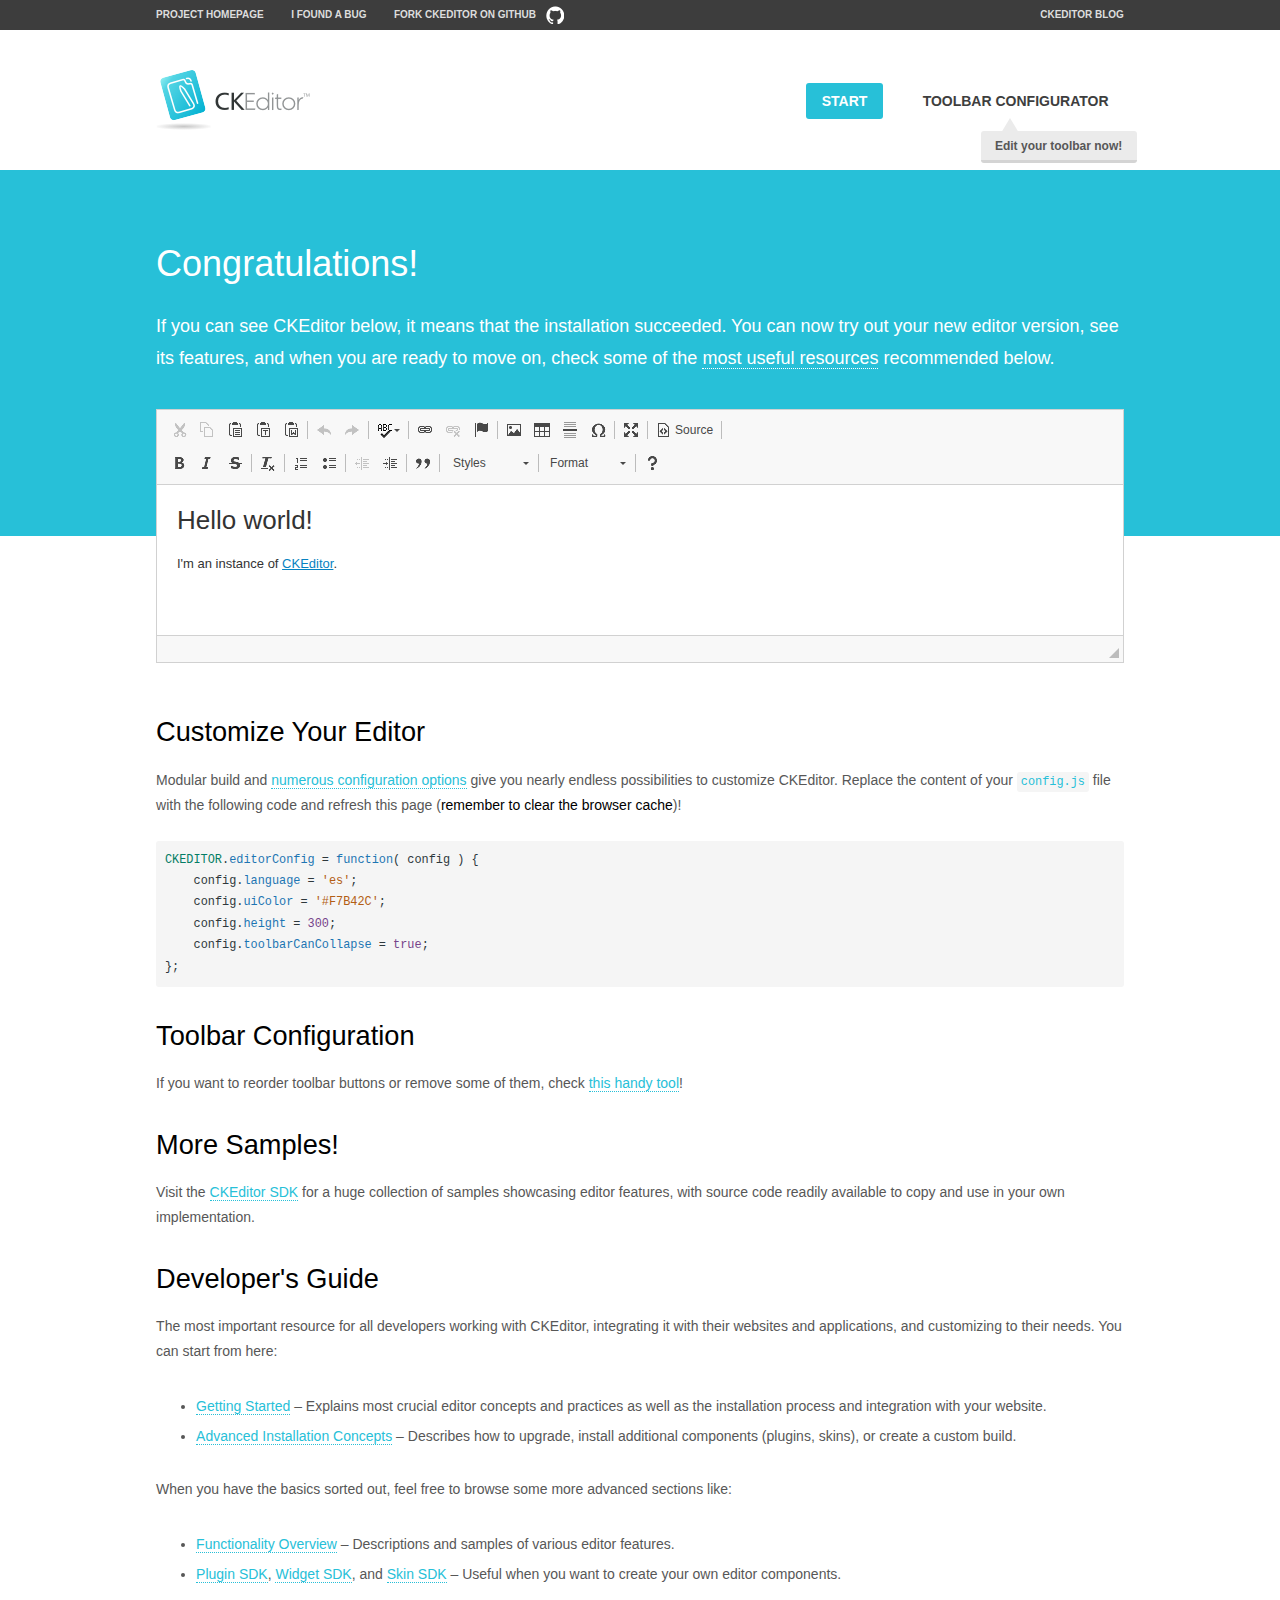
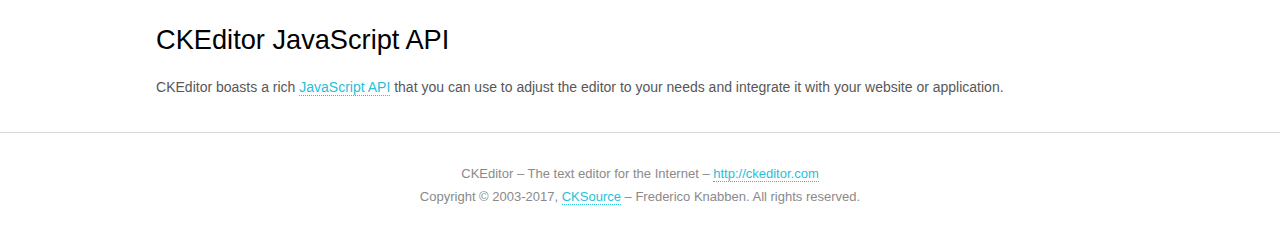
<file: src/main/webapp/WEB-INF/resources/js/ckeditor/samples/index.html>
<!DOCTYPE html>
<!--
Copyright (c) 2003-2017, CKSource - Frederico Knabben. All rights reserved.
For licensing, see LICENSE.md or http://ckeditor.com/license
-->
<html>
<head>
	<meta charset="utf-8">
	<title>CKEditor Sample</title>
	<script src="../ckeditor.js"></script>
	<script src="js/sample.js"></script>
	<link rel="stylesheet" href="css/samples.css">
	<link rel="stylesheet" href="toolbarconfigurator/lib/codemirror/neo.css">
</head>
<body id="main">

<nav class="navigation-a">
	<div class="grid-container">
		<ul class="navigation-a-left grid-width-70">
			<li><a href="http://ckeditor.com">Project Homepage</a></li>
			<li><a href="http://dev.ckeditor.com/">I found a bug</a></li>
			<li><a href="http://github.com/ckeditor/ckeditor-dev" class="icon-pos-right icon-navigation-a-github">Fork CKEditor on GitHub</a></li>
		</ul>
		<ul class="navigation-a-right grid-width-30">
			<li><a href="http://ckeditor.com/blog-list">CKEditor Blog</a></li>
		</ul>
	</div>
</nav>

<header class="header-a">
	<div class="grid-container">
		<h1 class="header-a-logo grid-width-30">
			<a href="index.html"><img src="img/logo.png" alt="CKEditor Sample"></a>
		</h1>

		<nav class="navigation-b grid-width-70">
			<ul>
				<li><a href="index.html" class="button-a button-a-background">Start</a></li>
				<li><a href="toolbarconfigurator/index.html" class="button-a">Toolbar configurator <span class="balloon-a balloon-a-nw">Edit your toolbar now!</span></a></li>
			</ul>
		</nav>
	</div>
</header>

<main>
	<div class="adjoined-top">
		<div class="grid-container">
			<div class="content grid-width-100">
				<h1>Congratulations!</h1>
				<p>
					If you can see CKEditor below, it means that the installation succeeded.
					You can now try out your new editor version, see its features, and when you are ready to move on, check some of the <a href="#sample-customize">most useful resources</a> recommended below.
				</p>
			</div>
		</div>
	</div>
	<div class="adjoined-bottom">
		<div class="grid-container">
			<div class="grid-width-100">
				<div id="editor">
					<h1>Hello world!</h1>
					<p>I'm an instance of <a href="http://ckeditor.com">CKEditor</a>.</p>
				</div>
			</div>
		</div>
	</div>

	<div class="grid-container">
		<div class="content grid-width-100">
			<section id="sample-customize">
				<h2>Customize Your Editor</h2>
				<p>Modular build and <a href="http://docs.ckeditor.com/#!/guide/dev_configuration">numerous configuration options</a> give you nearly endless possibilities to customize CKEditor. Replace the content of your <code><a href="../config.js">config.js</a></code> file with the following code and refresh this page (<strong>remember to clear the browser cache</strong>)!</p>
		<pre class="cm-s-neo CodeMirror"><code><span style="padding-right: 0.1px;"><span class="cm-variable">CKEDITOR</span>.<span class="cm-property">editorConfig</span> <span class="cm-operator">=</span> <span class="cm-keyword">function</span>( <span class="cm-def">config</span> ) {</span>
<span style="padding-right: 0.1px;"><span class="cm-tab">	</span><span class="cm-variable-2">config</span>.<span class="cm-property">language</span> <span class="cm-operator">=</span> <span class="cm-string">'es'</span>;</span>
<span style="padding-right: 0.1px;"><span class="cm-tab">	</span><span class="cm-variable-2">config</span>.<span class="cm-property">uiColor</span> <span class="cm-operator">=</span> <span class="cm-string">'#F7B42C'</span>;</span>
<span style="padding-right: 0.1px;"><span class="cm-tab">	</span><span class="cm-variable-2">config</span>.<span class="cm-property">height</span> <span class="cm-operator">=</span> <span class="cm-number">300</span>;</span>
<span style="padding-right: 0.1px;"><span class="cm-tab">	</span><span class="cm-variable-2">config</span>.<span class="cm-property">toolbarCanCollapse</span> <span class="cm-operator">=</span> <span class="cm-atom">true</span>;</span>
<span style="padding-right: 0.1px;">};</span></code></pre>
			</section>

			<section>
				<h2>Toolbar Configuration</h2>
				<p>If you want to reorder toolbar buttons or remove some of them, check <a href="toolbarconfigurator/index.html">this handy tool</a>!</p>
			</section>

			<section>
				<h2>More Samples!</h2>
				<p>Visit the <a href="http://sdk.ckeditor.com">CKEditor SDK</a> for a huge collection of samples showcasing editor features, with source code readily available to copy and use in your own implementation.</p>
			</section>

			<section>
				<h2>Developer's Guide</h2>
				<p>The most important resource for all developers working with CKEditor, integrating it with their websites and applications, and customizing to their needs. You can start from here:</p>
				<ul>
					<li><a href="http://docs.ckeditor.com/#!/guide/dev_installation">Getting Started</a> &ndash; Explains most crucial editor concepts and practices as well as the installation process and integration with your website.</li>
					<li><a href="http://docs.ckeditor.com/#!/guide/dev_advanced_installation">Advanced Installation Concepts</a> &ndash; Describes how to upgrade, install additional components (plugins, skins), or create a custom build.</li>
				</ul>
					<p>When you have the basics sorted out, feel free to browse some more advanced sections like:</p>
				<ul>
					<li><a href="http://docs.ckeditor.com/#!/guide/dev_features">Functionality Overview</a> &ndash; Descriptions and samples of various editor features.</li>
					<li><a href="http://docs.ckeditor.com/#!/guide/plugin_sdk_intro">Plugin SDK</a>, <a href="http://docs.ckeditor.com/#!/guide/widget_sdk_intro">Widget SDK</a>, and <a href="http://docs.ckeditor.com/#!/guide/skin_sdk_intro">Skin SDK</a> &ndash; Useful when you want to create your own editor components.</li>
				</ul>
			</section>

			<section>
				<h2>CKEditor JavaScript API</h2>
				<p>CKEditor boasts a rich <a href="http://docs.ckeditor.com/#!/api">JavaScript API</a> that you can use to adjust the editor to your needs and integrate it with your website or application.</p>
			</section>
		</div>
	</div>
</main>

<footer class="footer-a grid-container">
	<div class="grid-container">
		<p class="grid-width-100">
			CKEditor &ndash; The text editor for the Internet &ndash; <a class="samples" href="http://ckeditor.com/">http://ckeditor.com</a>
		</p>
		<p class="grid-width-100" id="copy">
			Copyright &copy; 2003-2017, <a class="samples" href="http://cksource.com/">CKSource</a> &ndash; Frederico Knabben. All rights reserved.
		</p>
	</div>
</footer>
<script>
	initSample();
</script>

</body>
</html>
</file>
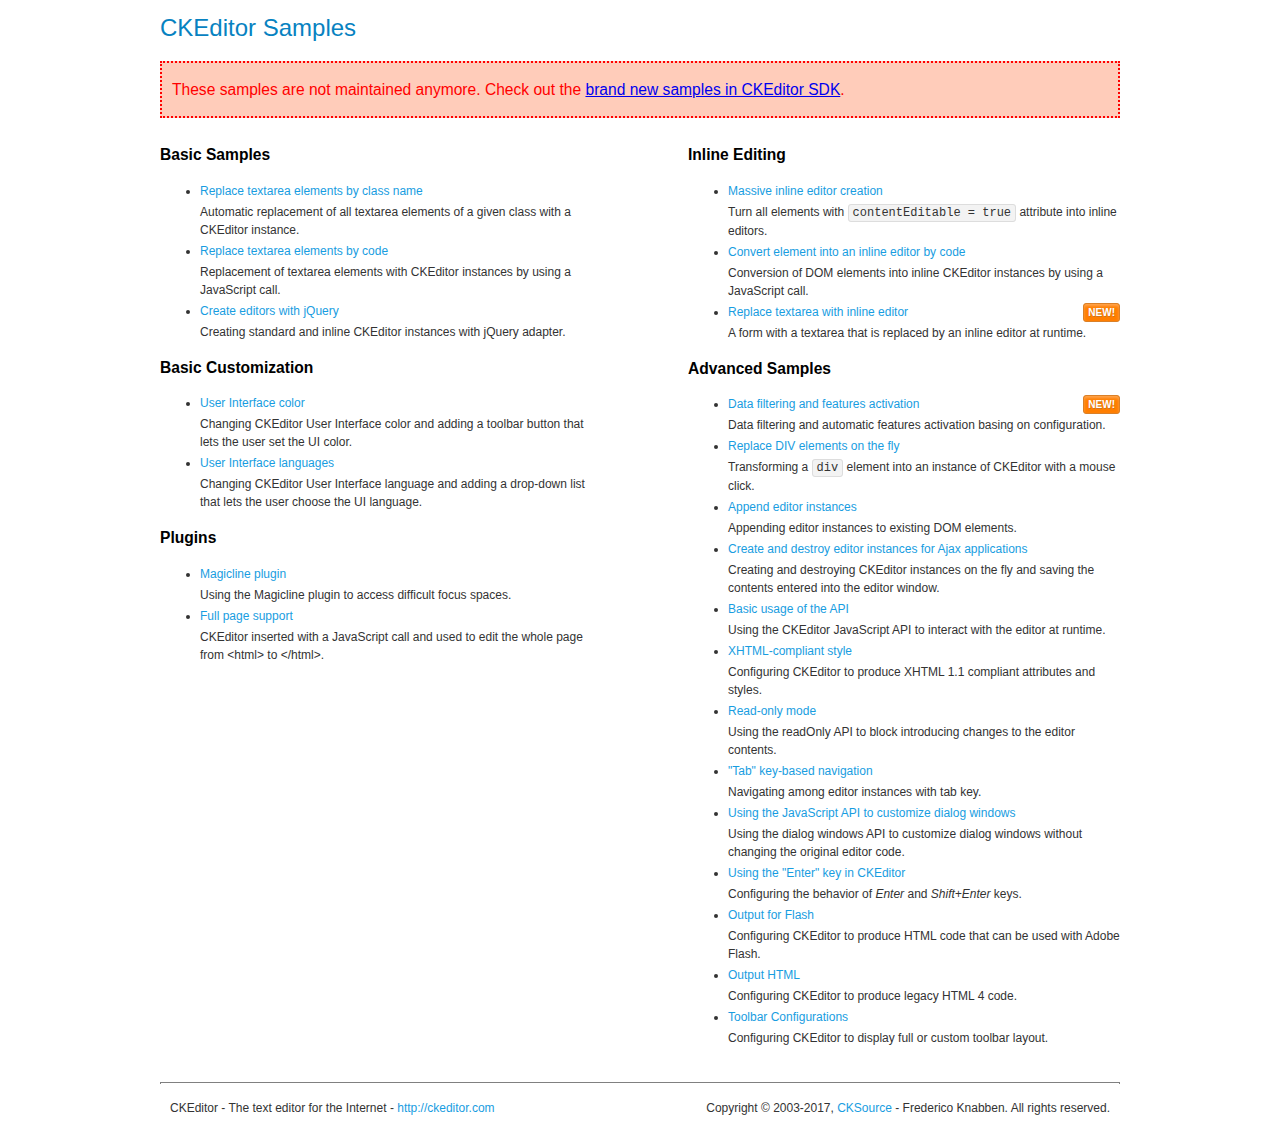
<file: src/main/webapp/WEB-INF/resources/js/ckeditor/samples/old/index.html>
<!DOCTYPE html>
<!--
Copyright (c) 2003-2017, CKSource - Frederico Knabben. All rights reserved.
For licensing, see LICENSE.md or http://ckeditor.com/license
-->
<html>
<head>
	<meta charset="utf-8">
	<title>CKEditor Samples</title>
	<link rel="stylesheet" href="sample.css">
</head>
<body>
	<h1 class="samples">
		CKEditor Samples
	</h1>
	<div class="warning deprecated">
		These samples are not maintained anymore. Check out the <a href="http://sdk.ckeditor.com/">brand new samples in CKEditor SDK</a>.
	</div>
	<div class="twoColumns">
		<div class="twoColumnsLeft">
			<h2 class="samples">
				Basic Samples
			</h2>
			<dl class="samples">
				<dt><a class="samples" href="replacebyclass.html">Replace textarea elements by class name</a></dt>
				<dd>Automatic replacement of all textarea elements of a given class with a CKEditor instance.</dd>

				<dt><a class="samples" href="replacebycode.html">Replace textarea elements by code</a></dt>
				<dd>Replacement of textarea elements with CKEditor instances by using a JavaScript call.</dd>

				<dt><a class="samples" href="jquery.html">Create editors with jQuery</a></dt>
				<dd>Creating standard and inline CKEditor instances with jQuery adapter.</dd>
			</dl>

			<h2 class="samples">
				Basic Customization
			</h2>
			<dl class="samples">
				<dt><a class="samples" href="uicolor.html">User Interface color</a></dt>
				<dd>Changing CKEditor User Interface color and adding a toolbar button that lets the user set the UI color.</dd>

				<dt><a class="samples" href="uilanguages.html">User Interface languages</a></dt>
				<dd>Changing CKEditor User Interface language and adding a drop-down list that lets the user choose the UI language.</dd>
			</dl>


			<h2 class="samples">Plugins</h2>
<dl class="samples">
<dt><a class="samples" href="magicline/magicline.html">Magicline plugin</a></dt>
<dd>Using the Magicline plugin to access difficult focus spaces.</dd>

<dt><a class="samples" href="wysiwygarea/fullpage.html">Full page support</a></dt>
<dd>CKEditor inserted with a JavaScript call and used to edit the whole page from &lt;html&gt; to &lt;/html&gt;.</dd>
</dl>
		</div>
		<div class="twoColumnsRight">
			<h2 class="samples">
				Inline Editing
			</h2>
			<dl class="samples">
				<dt><a class="samples" href="inlineall.html">Massive inline editor creation</a></dt>
				<dd>Turn all elements with <code>contentEditable = true</code> attribute into inline editors.</dd>

				<dt><a class="samples" href="inlinebycode.html">Convert element into an inline editor by code</a></dt>
				<dd>Conversion of DOM elements into inline CKEditor instances by using a JavaScript call.</dd>

				<dt><a class="samples" href="inlinetextarea.html">Replace textarea with inline editor</a> <span class="new">New!</span></dt>
				<dd>A form with a textarea that is replaced by an inline editor at runtime.</dd>

				
			</dl>

			<h2 class="samples">
				Advanced Samples
			</h2>
			<dl class="samples">
				<dt><a class="samples" href="datafiltering.html">Data filtering and features activation</a> <span class="new">New!</span></dt>
				<dd>Data filtering and automatic features activation basing on configuration.</dd>

				<dt><a class="samples" href="divreplace.html">Replace DIV elements on the fly</a></dt>
				<dd>Transforming a <code>div</code> element into an instance of CKEditor with a mouse click.</dd>

				<dt><a class="samples" href="appendto.html">Append editor instances</a></dt>
				<dd>Appending editor instances to existing DOM elements.</dd>

				<dt><a class="samples" href="ajax.html">Create and destroy editor instances for Ajax applications</a></dt>
				<dd>Creating and destroying CKEditor instances on the fly and saving the contents entered into the editor window.</dd>

				<dt><a class="samples" href="api.html">Basic usage of the API</a></dt>
				<dd>Using the CKEditor JavaScript API to interact with the editor at runtime.</dd>

				<dt><a class="samples" href="xhtmlstyle.html">XHTML-compliant style</a></dt>
				<dd>Configuring CKEditor to produce XHTML 1.1 compliant attributes and styles.</dd>

				<dt><a class="samples" href="readonly.html">Read-only mode</a></dt>
				<dd>Using the readOnly API to block introducing changes to the editor contents.</dd>

				<dt><a class="samples" href="tabindex.html">"Tab" key-based navigation</a></dt>
				<dd>Navigating among editor instances with tab key.</dd>


				
<dt><a class="samples" href="dialog/dialog.html">Using the JavaScript API to customize dialog windows</a></dt>
<dd>Using the dialog windows API to customize dialog windows without changing the original editor code.</dd>

<dt><a class="samples" href="enterkey/enterkey.html">Using the &quot;Enter&quot; key in CKEditor</a></dt>
<dd>Configuring the behavior of <em>Enter</em> and <em>Shift+Enter</em> keys.</dd>

<dt><a class="samples" href="htmlwriter/outputforflash.html">Output for Flash</a></dt>
<dd>Configuring CKEditor to produce HTML code that can be used with Adobe Flash.</dd>

<dt><a class="samples" href="htmlwriter/outputhtml.html">Output HTML</a></dt>
<dd>Configuring CKEditor to produce legacy HTML 4 code.</dd>

<dt><a class="samples" href="toolbar/toolbar.html">Toolbar Configurations</a></dt>
<dd>Configuring CKEditor to display full or custom toolbar layout.</dd>

			</dl>
		</div>
	</div>
	<div id="footer">
		<hr>
		<p>
			CKEditor - The text editor for the Internet - <a class="samples" href="http://ckeditor.com/">http://ckeditor.com</a>
		</p>
		<p id="copy">
			Copyright &copy; 2003-2017, <a class="samples" href="http://cksource.com/">CKSource</a> - Frederico Knabben. All rights reserved.
		</p>
	</div>
</body>
</html>
</file>
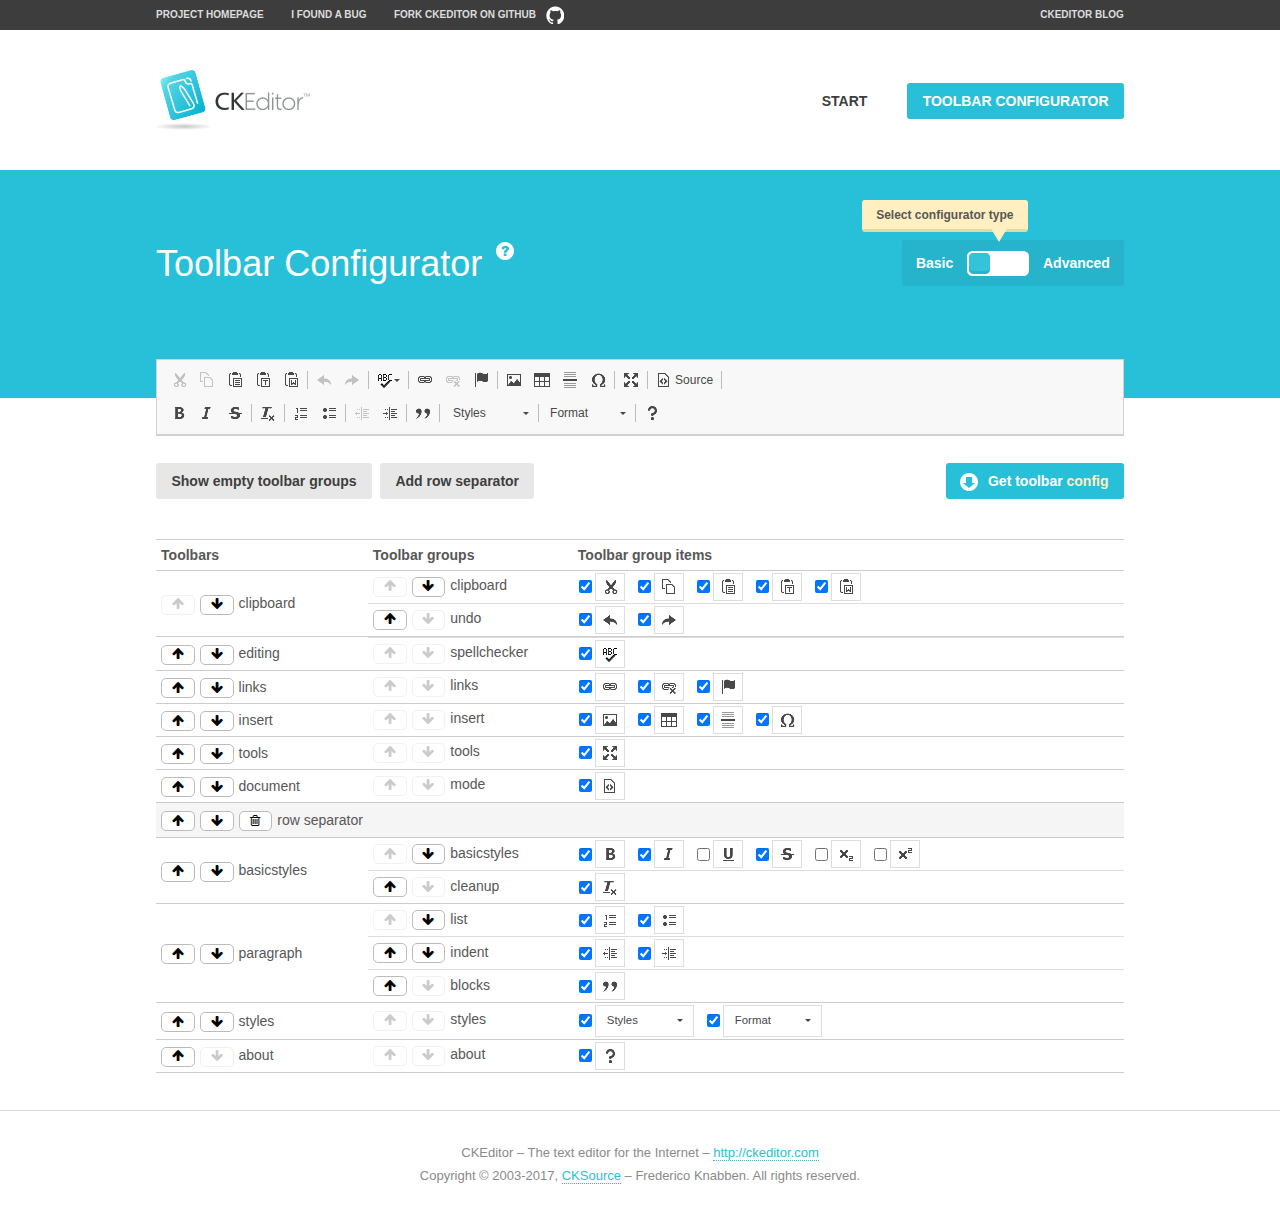
<file: src/main/webapp/WEB-INF/resources/js/ckeditor/samples/toolbarconfigurator/index.html>
<!DOCTYPE html>
<!--
Copyright (c) 2003-2017, CKSource - Frederico Knabben. All rights reserved.
For licensing, see LICENSE.md or http://ckeditor.com/license
-->
<!--[if IE 8]><html class="ie8"><![endif]-->
<!--[if gt IE 8]><html><![endif]-->
<!--[if !IE]><!--><html><!--<![endif]-->
<head>
	<meta charset="utf-8">
	<title>Toolbar Configurator</title>
	<script src="../../ckeditor.js"></script>
	<script>
		if ( CKEDITOR.env.ie && CKEDITOR.env.version < 9 )
			CKEDITOR.tools.enableHtml5Elements( document );
	</script>
	<link rel="stylesheet" href="lib/codemirror/codemirror.css">
	<link rel="stylesheet" href="lib/codemirror/show-hint.css">
	<link rel="stylesheet" href="lib/codemirror/neo.css">
	<link rel="stylesheet" href="css/fontello.css">
	<link rel="stylesheet" href="../css/samples.css">
</head>
<body id="toolbar">

<nav class="navigation-a">
	<div class="grid-container">
		<ul class="navigation-a-left grid-width-70">
			<li><a href="http://ckeditor.com">Project Homepage</a></li>
			<li><a href="http://dev.ckeditor.com/">I found a bug</a></li>
			<li><a href="http://github.com/ckeditor/ckeditor-dev" class="icon-pos-right icon-navigation-a-github">Fork CKEditor on GitHub</a></li>
		</ul>
		<ul class="navigation-a-right grid-width-30">
			<li><a href="http://ckeditor.com/blog-list">CKEditor Blog</a></li>
		</ul>
	</div>
</nav>

<header class="header-a">
	<div class="grid-container">
		<h1 class="header-a-logo grid-width-30">
			<a href="../index.html"><img src="../img/logo.png" alt="CKEditor Logo"></a>
		</h1>
		<nav class="navigation-b grid-width-70">
			<ul>
				<li><a href="../index.html"  class="button-a">Start</a></li>
				<li><a href="index.html"  class="button-a button-a-background">Toolbar configurator</a></li>
			</ul>
		</nav>
	</div>
</header>

<main>
	<div class="adjoined-top">
		<div class="grid-container">
			<div class="content grid-width-100">
				<div class="grid-container-nested">
					<h1 class="grid-width-60">
						Toolbar Configurator
						<a href="#help-content" type="button" title="Configurator help" id="help" class="button-a button-a-background button-a-no-text icon-pos-left icon-question-mark">Help</a>
					</h1>

					<div class="grid-width-40 grid-switch-magic">
						<div class="switch">
							<span class="balloon-a balloon-a-se">Select configurator type</span>
							<input type="radio" name="radio" data-num="1" id="radio-basic" />
							<input type="radio" name="radio" data-num="2" id="radio-advanced" />
							<label data-for="1" for="radio-basic">Basic</label>
							<span class="switch-inner">
								<span class="handler"></span>
							</span>
							<label data-for="2" for="radio-advanced">Advanced</label>
						</div>
					</div>
				</div>
			</div>
		</div>
	</div>
	<div class="adjoined-bottom">
		<div class="grid-container">
			<div class="grid-width-100">
				<div class="editors-container">
					<div id="editor-basic"></div>
					<div id="editor-advanced"></div>
				</div>
			</div>
		</div>
	</div>

	<div class="grid-container configurator">
		<div class="content grid-width-100">
			<div class="configurator">
				<div>
					<div id="toolbarModifierWrapper"></div>
				</div>
			</div>
		</div>
	</div>

	<div id="help-content">
		<div class="grid-container">
			<div class="grid-width-100">
				<h2>What Am I Doing Here?</h2>

				<div class="grid-container grid-container-nested">
					<div class="basic">
						<div class="grid-width-50">
							<p>Arrange <a href="http://docs.ckeditor.com/#!/api/CKEDITOR.config-cfg-toolbarGroups">toolbar groups</a>, toggle <a href="http://docs.ckeditor.com/#!/api/CKEDITOR.config-cfg-removeButtons">button visibility</a> according to your needs and get your toolbar configuration.</p>
							<p>You can replace the content of the <a href="../../config.js"><code>config.js</code></a> file with the generated configuration. If you already set some configuration options you will need to merge both configurations.</p>
						</div>
						<div class="grid-width-50">
							<p>Read more about different ways of <a href="http://docs.ckeditor.com/#!/guide/dev_configuration">setting configuration</a> and do not forget about <strong>clearing browser cache</strong>.</p>
							<p>Arranging toolbar groups is the recommended way of configuring the toolbar, but if you need more freedom you can use the <a href="#advanced">advanced configurator</a>.</p>
						</div>
					</div>
					<div class="advanced" style="display: none;">
						<div class="grid-width-50">
							<p>With this code editor you can edit your <a href="http://docs.ckeditor.com/#!/api/CKEDITOR.config-cfg-toolbar">toolbar configuration</a> live.</p>
							<p>You can replace the content of the <a href="../../config.js"><code>config.js</code></a> file with the generated configuration. If you already set some configuration options you will need to merge both configurations.</p>
						</div>
						<div class="grid-width-50">
							<p>Read more about different ways of <a href="http://docs.ckeditor.com/#!/guide/dev_configuration">setting configuration</a> and do not forget about <strong>clearing browser cache</strong>.</p>
						</div>
					</div>
				</div>

				<p class="grid-container grid-container-nested">
					<button type="button" class="help-content-close grid-width-100 button-a button-a-background">Got it. Let's play!</button>
				</p>
			</div>
		</div>
	</div>
</main>

<footer class="footer-a grid-container">
	<p class="grid-width-100">
		CKEditor &ndash; The text editor for the Internet &ndash; <a class="samples" href="http://ckeditor.com/">http://ckeditor.com</a>
	</p>
	<p class="grid-width-100" id="copy">
		Copyright &copy; 2003-2017, <a class="samples" href="http://cksource.com/">CKSource</a> &ndash; Frederico Knabben. All rights reserved.
	</p>
</footer>

<script src="lib/codemirror/codemirror.js"></script>
<script src="lib/codemirror/javascript.js"></script>
<script src="lib/codemirror/show-hint.js"></script>

<script src="js/fulltoolbareditor.js"></script>
<script src="js/abstracttoolbarmodifier.js"></script>
<script src="js/toolbarmodifier.js"></script>
<script src="js/toolbartextmodifier.js"></script>
<script src="../js/sf.js"></script>

<script>
	( function() {
		'use strict';

		var mode = ( window.location.hash.substr( 1 ) === 'advanced' ) ? 'advanced' : 'basic',
			configuratorSection = CKEDITOR.document.findOne( 'main > .grid-container.configurator' ),
			basicInstruction = CKEDITOR.document.findOne( '#help-content .basic' ),
			advancedInstruction = CKEDITOR.document.findOne( '#help-content .advanced' ),

			// Configurator mode switcher.
			modeSwitchBasic = CKEDITOR.document.getById( 'radio-basic' ),
			modeSwitchAdvanced = CKEDITOR.document.getById( 'radio-advanced' );

		// Initial setup
		function updateSwitcher() {
			if ( mode === 'advanced' ) {
				modeSwitchAdvanced.$.checked = true;
			} else {
				modeSwitchBasic.$.checked = true;
			}
		}

		updateSwitcher();

		CKEDITOR.document.getWindow().on( 'hashchange', function( e ) {
			var hash = window.location.hash.substr( 1 );
			if ( !( hash === 'advanced' || hash === 'basic' ) ) {
				return;
			}
			mode = hash;
			onToolbarsDone( mode );
		} );

		CKEDITOR.document.getWindow().on( 'resize', function() {
			updateToolbar( ( mode === 'basic' ? toolbarModifier : toolbarTextModifier )[ 'editorInstance' ] );
		} );

		function onRefresh( modifier ) {
			modifier = modifier || this;

			if ( mode === 'basic' && modifier instanceof ToolbarConfigurator.ToolbarTextModifier ) {
				return;
			}

			// CodeMirror container becomes visible, so we need to refresh and to avoid rendering problems.
			if ( mode === 'advanced' && modifier instanceof ToolbarConfigurator.ToolbarTextModifier ) {
				modifier.codeContainer.refresh();
			}

			updateToolbar( modifier.editorInstance );
		}

		function updateToolbar( editor ) {
			var editorContainer = editor.container;

			// Not always editor is loaded.
			if ( !editorContainer ) {
				return;
			}

			var displayStyle = editorContainer.getStyle( 'display' );

			editorContainer.setStyle( 'display', 'block' );

			var newHeight = editorContainer.getSize( 'height' );

			var newMarginTop = parseInt( editorContainer.getComputedStyle( 'margin-top' ), 10 );
			newMarginTop = ( isNaN( newMarginTop ) ? 0 : Number( newMarginTop ) );

			var newMarginBottom = parseInt( editorContainer.getComputedStyle( 'margin-bottom' ), 10 );
			newMarginBottom = ( isNaN( newMarginBottom ) ? 0 : Number( newMarginBottom ) );

			var result = newHeight + newMarginTop + newMarginBottom;

			editorContainer.setStyle( 'display', displayStyle );

			editor.container.getAscendant( 'div' ).setStyle( 'height', result + 'px' );
		}

		var toolbarModifier = new ToolbarConfigurator.ToolbarModifier( 'editor-basic' );

		var done = 0;
		toolbarModifier.init( onToolbarInit );
		toolbarModifier.onRefresh = onRefresh;

		CKEDITOR.document.getById( 'toolbarModifierWrapper' ).append( toolbarModifier.mainContainer );

		var toolbarTextModifier = new ToolbarConfigurator.ToolbarTextModifier( 'editor-advanced' );
		toolbarTextModifier.init( onToolbarInit );
		toolbarTextModifier.onRefresh = onRefresh;

		function onToolbarInit() {
			if ( ++done === 2 ) {
				onToolbarsDone();

				positionSticky.watch( CKEDITOR.document.findOne( '.toolbar' ), function() {
					return mode === 'advanced';
				} );
			}
		}

		function onToolbarsDone() {
			if ( mode === 'basic' ) {
				toggleModeBasic( false );
			} else {
				toggleModeAdvanced( false );
			}

			updateSwitcher();

			setTimeout( function() {
				CKEDITOR.document.findOne( '.editors-container' ).addClass( 'active' );
				CKEDITOR.document.findOne( '#toolbarModifierWrapper' ).addClass( 'active' );
			}, 200 );
		}

		CKEDITOR.document.getById( 'toolbarModifierWrapper' ).append( toolbarTextModifier.mainContainer );

		function toogleModeSwitch( onElement, offElement, onModifier, offModifier ) {
			onElement.addClass( 'fancy-button-active' );
			offElement.removeClass( 'fancy-button-active' );

			onModifier.showUI();
			offModifier.hideUI();
		}

		function toggleModeBasic( callOnRefresh ) {
			callOnRefresh = ( callOnRefresh !== false );
			mode = 'basic';
			window.location.hash = '#basic';
			toogleModeSwitch( modeSwitchBasic, modeSwitchAdvanced, toolbarModifier, toolbarTextModifier );

			configuratorSection.removeClass( 'freed-width' );
			basicInstruction.show();
			advancedInstruction.hide();

			callOnRefresh && onRefresh( toolbarModifier );
		}

		function toggleModeAdvanced( callOnRefresh ) {
			callOnRefresh = ( callOnRefresh !== false );
			mode = 'advanced';
			window.location.hash = '#advanced';
			toogleModeSwitch( modeSwitchAdvanced, modeSwitchBasic, toolbarTextModifier, toolbarModifier );

			configuratorSection.addClass( 'freed-width' );
			advancedInstruction.show();
			basicInstruction.hide();

			callOnRefresh && onRefresh( toolbarTextModifier );
		}

		modeSwitchBasic.on( 'click', toggleModeBasic );
		modeSwitchAdvanced.on( 'click', toggleModeAdvanced );

		//
		// Position:sticky for the toolbar.
		//

		// Will make elements behave like they were styled with position:sticky.
		var positionSticky = {
			// Store object: {
			// 		element: CKEDITOR.dom.element, // Element which will float.
			// 		placeholder: CKEDITOR.dom.element, // Placeholder which is place to prevent page bounce.
			// 		isFixed: boolean // Whether element float now.
			// }
			watched: [],

			active: [],

			staticContainer: null,

			init: function() {
				var element = CKEDITOR.dom.element.createFromHtml(
					'<div class="staticContainer">' +
						'<div class="grid-container" >' +
							'<div class="grid-width-100">' +
								'<div class="inner"></div>' +
							'</div>' +
						'</div>' +
					'</div>' );

				this.staticContainer = element.findOne( '.inner' );

				CKEDITOR.document.getBody().append( element );
			},

			watch: function( element, preventFunc ) {
				this.watched.push( {
					element: element,
					placeholder: new CKEDITOR.dom.element( 'div' ),
					isFixed: false,
					preventFunc: preventFunc
				} );
			},

			checkAll: function() {
				for ( var i = 0; i < this.watched.length; i++ ) {
					this.check( this.watched[ i ] );
				}
			},

			check: function( element ) {
				var isFixed = element.isFixed;
				var shouldBeFixed = this.shouldBeFixed( element );

				// Nothing to be done.
				if ( isFixed === shouldBeFixed ) {
					return;
				}

				var placeholder = element.placeholder;

				if ( isFixed ) {
					// Unfixing.

					element.element.insertBefore( placeholder );
					placeholder.remove();

					element.element.removeStyle( 'margin' );

					this.active.splice( CKEDITOR.tools.indexOf( this.active, element ), 1 );

				} else {
					// Fixing.
					placeholder.setStyle( 'width', element.element.getSize( 'width' ) + 'px' );
					placeholder.setStyle( 'height', element.element.getSize( 'height' ) + 'px' );
					placeholder.setStyle( 'margin-bottom', element.element.getComputedStyle( 'margin-bottom' ) );
					placeholder.setStyle( 'display', element.element.getComputedStyle( 'display' ) );
					placeholder.insertAfter( element.element );

					this.staticContainer.append( element.element );

					this.active.push( element );
				}

				element.isFixed = !element.isFixed;
			},

			shouldBeFixed: function( element ) {
				if ( element.preventFunc && element.preventFunc() ) {
					return false;
				}

				// If element is already fixed we are checking it's placeholder.
				var related = ( element.isFixed ? element.placeholder : element.element ),
					clientRect = related.$.getBoundingClientRect(),
					staticHeight = this.staticContainer.getSize('height' ),
					elemHeight = element.element.getSize( 'height' );

				if ( element.isFixed ) {
					return ( clientRect.top + elemHeight < staticHeight );
				} else {
					return ( clientRect.top < staticHeight );
				}
			}
		};

		positionSticky.init();

		CKEDITOR.document.getWindow().on( 'scroll',
			new CKEDITOR.tools.eventsBuffer( 100, positionSticky.checkAll, positionSticky ).input
		);

		// Make the toolbar sticky.
		positionSticky.watch( CKEDITOR.document.findOne( '.editors-container' ) );

		// Help button and help-content.
		( function() {
			var helpButton = CKEDITOR.document.getById( 'help' ),
				helpContent = CKEDITOR.document.getById( 'help-content' );

			// Don't show help button on IE8 because it's unsupported by Pico Modal.
			if ( CKEDITOR.env.ie && CKEDITOR.env.version == 8 ) {
				helpButton.hide();
			} else {
				// Display help modal when the button is clicked.
				helpButton.on( 'click', function( evt ) {
					SF.modal( {
						// Clone modal content from DOM.
						content: helpContent.getHtml(),

						afterCreate: function( modal ) {
							// Enable modal content button to close the modal.
							new CKEDITOR.dom.element( modal.modalElem() ).findOne( '.help-content-close' ).once( 'click', modal.close );
						}
					} ).show();
				} );
			}
		} )();
	} )();
</script>
</body>
</html>
</file>
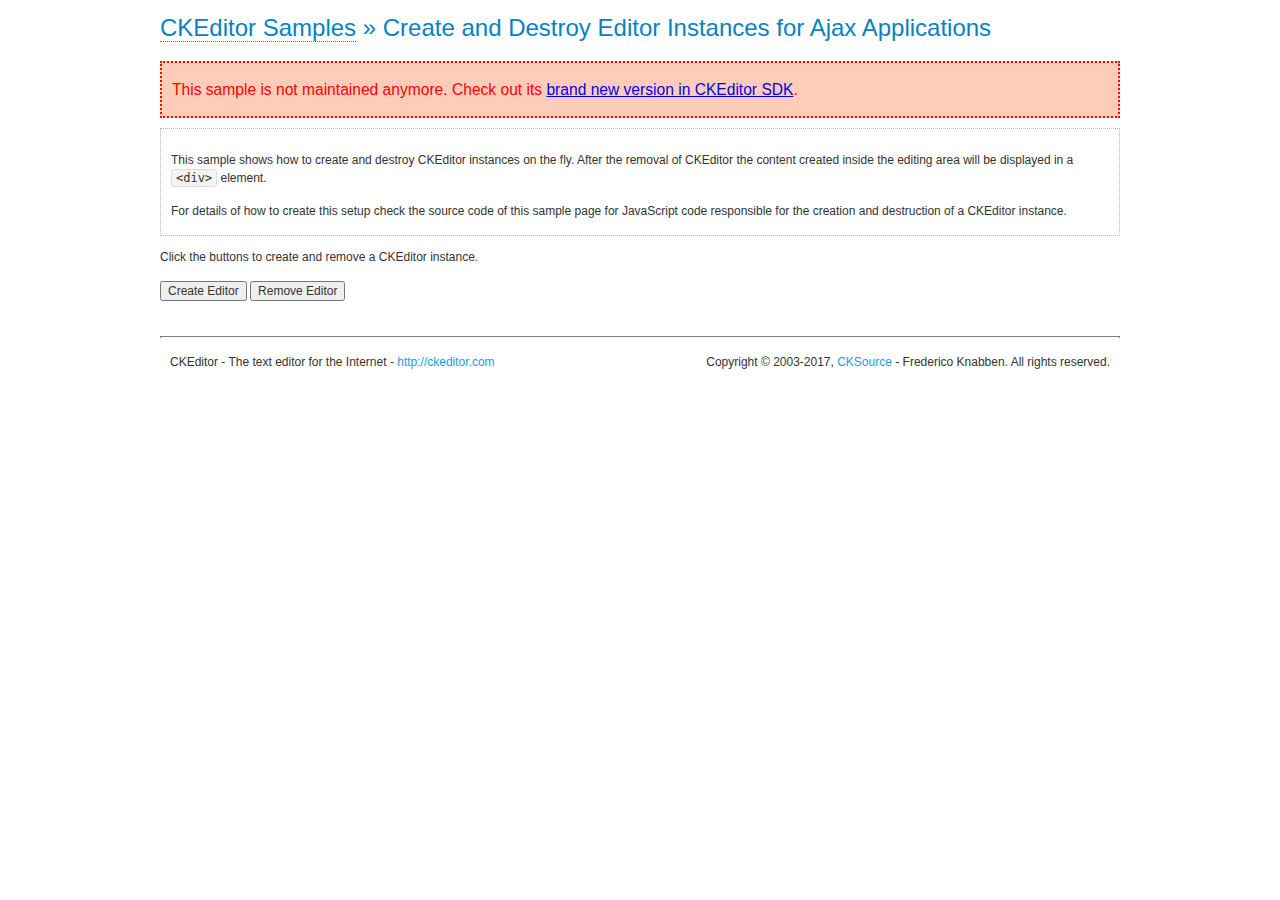
<file: src/main/webapp/WEB-INF/resources/js/ckeditor/samples/old/ajax.html>
<!DOCTYPE html>
<!--
Copyright (c) 2003-2017, CKSource - Frederico Knabben. All rights reserved.
For licensing, see LICENSE.md or http://ckeditor.com/license
-->
<html>
<head>
	<meta charset="utf-8">
	<title>Ajax &mdash; CKEditor Sample</title>
	<script src="../../ckeditor.js"></script>
	<link rel="stylesheet" href="sample.css">
	<script>

		var editor, html = '';

		function createEditor() {
			if ( editor )
				return;

			// Create a new editor inside the <div id="editor">, setting its value to html
			var config = {};
			editor = CKEDITOR.appendTo( 'editor', config, html );
		}

		function removeEditor() {
			if ( !editor )
				return;

			// Retrieve the editor contents. In an Ajax application, this data would be
			// sent to the server or used in any other way.
			document.getElementById( 'editorcontents' ).innerHTML = html = editor.getData();
			document.getElementById( 'contents' ).style.display = '';

			// Destroy the editor.
			editor.destroy();
			editor = null;
		}

	</script>
</head>
<body>
	<h1 class="samples">
		<a href="index.html">CKEditor Samples</a> &raquo; Create and Destroy Editor Instances for Ajax Applications
	</h1>
	<div class="warning deprecated">
		This sample is not maintained anymore. Check out its <a href="http://sdk.ckeditor.com/samples/saveajax.html">brand new version in CKEditor SDK</a>.
	</div>
	<div class="description">
		<p>
			This sample shows how to create and destroy CKEditor instances on the fly. After the removal of CKEditor the content created inside the editing
			area will be displayed in a <code>&lt;div&gt;</code> element.
		</p>
		<p>
			For details of how to create this setup check the source code of this sample page
			for JavaScript code responsible for the creation and destruction of a CKEditor instance.
		</p>
	</div>
	<p>Click the buttons to create and remove a CKEditor instance.</p>
	<p>
		<input onclick="createEditor();" type="button" value="Create Editor">
		<input onclick="removeEditor();" type="button" value="Remove Editor">
	</p>
	<!-- This div will hold the editor. -->
	<div id="editor">
	</div>
	<div id="contents" style="display: none">
		<p>
			Edited Contents:
		</p>
		<!-- This div will be used to display the editor contents. -->
		<div id="editorcontents">
		</div>
	</div>
	<div id="footer">
		<hr>
		<p>
			CKEditor - The text editor for the Internet - <a class="samples" href="http://ckeditor.com/">http://ckeditor.com</a>
		</p>
		<p id="copy">
			Copyright &copy; 2003-2017, <a class="samples" href="http://cksource.com/">CKSource</a> - Frederico
			Knabben. All rights reserved.
		</p>
	</div>
</body>
</html>
</file>
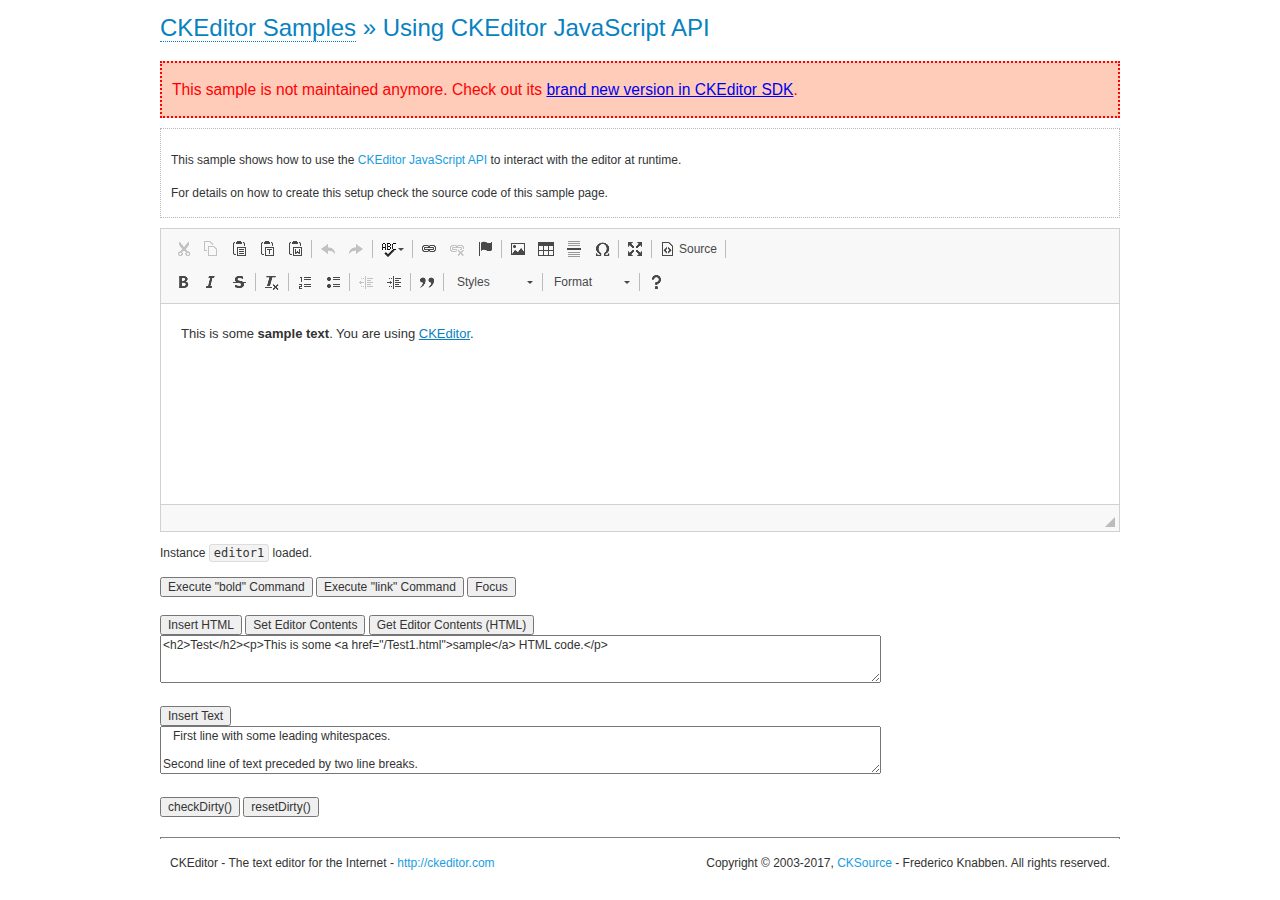
<file: src/main/webapp/WEB-INF/resources/js/ckeditor/samples/old/api.html>
<!DOCTYPE html>
<!--
Copyright (c) 2003-2017, CKSource - Frederico Knabben. All rights reserved.
For licensing, see LICENSE.md or http://ckeditor.com/license
-->
<html>
<head>
	<meta charset="utf-8">
	<title>API Usage &mdash; CKEditor Sample</title>
	<script src="../../ckeditor.js"></script>
	<link href="sample.css" rel="stylesheet">
	<script>

// The instanceReady event is fired, when an instance of CKEditor has finished
// its initialization.
CKEDITOR.on( 'instanceReady', function( ev ) {
	// Show the editor name and description in the browser status bar.
	document.getElementById( 'eMessage' ).innerHTML = 'Instance <code>' + ev.editor.name + '<\/code> loaded.';

	// Show this sample buttons.
	document.getElementById( 'eButtons' ).style.display = 'block';
});

function InsertHTML() {
	// Get the editor instance that we want to interact with.
	var editor = CKEDITOR.instances.editor1;
	var value = document.getElementById( 'htmlArea' ).value;

	// Check the active editing mode.
	if ( editor.mode == 'wysiwyg' )
	{
		// Insert HTML code.
		// http://docs.ckeditor.com/#!/api/CKEDITOR.editor-method-insertHtml
		editor.insertHtml( value );
	}
	else
		alert( 'You must be in WYSIWYG mode!' );
}

function InsertText() {
	// Get the editor instance that we want to interact with.
	var editor = CKEDITOR.instances.editor1;
	var value = document.getElementById( 'txtArea' ).value;

	// Check the active editing mode.
	if ( editor.mode == 'wysiwyg' )
	{
		// Insert as plain text.
		// http://docs.ckeditor.com/#!/api/CKEDITOR.editor-method-insertText
		editor.insertText( value );
	}
	else
		alert( 'You must be in WYSIWYG mode!' );
}

function SetContents() {
	// Get the editor instance that we want to interact with.
	var editor = CKEDITOR.instances.editor1;
	var value = document.getElementById( 'htmlArea' ).value;

	// Set editor contents (replace current contents).
	// http://docs.ckeditor.com/#!/api/CKEDITOR.editor-method-setData
	editor.setData( value );
}

function GetContents() {
	// Get the editor instance that you want to interact with.
	var editor = CKEDITOR.instances.editor1;

	// Get editor contents
	// http://docs.ckeditor.com/#!/api/CKEDITOR.editor-method-getData
	alert( editor.getData() );
}

function ExecuteCommand( commandName ) {
	// Get the editor instance that we want to interact with.
	var editor = CKEDITOR.instances.editor1;

	// Check the active editing mode.
	if ( editor.mode == 'wysiwyg' )
	{
		// Execute the command.
		// http://docs.ckeditor.com/#!/api/CKEDITOR.editor-method-execCommand
		editor.execCommand( commandName );
	}
	else
		alert( 'You must be in WYSIWYG mode!' );
}

function CheckDirty() {
	// Get the editor instance that we want to interact with.
	var editor = CKEDITOR.instances.editor1;
	// Checks whether the current editor contents present changes when compared
	// to the contents loaded into the editor at startup
	// http://docs.ckeditor.com/#!/api/CKEDITOR.editor-method-checkDirty
	alert( editor.checkDirty() );
}

function ResetDirty() {
	// Get the editor instance that we want to interact with.
	var editor = CKEDITOR.instances.editor1;
	// Resets the "dirty state" of the editor (see CheckDirty())
	// http://docs.ckeditor.com/#!/api/CKEDITOR.editor-method-resetDirty
	editor.resetDirty();
	alert( 'The "IsDirty" status has been reset' );
}

function Focus() {
	CKEDITOR.instances.editor1.focus();
}

function onFocus() {
	document.getElementById( 'eMessage' ).innerHTML = '<b>' + this.name + ' is focused </b>';
}

function onBlur() {
	document.getElementById( 'eMessage' ).innerHTML = this.name + ' lost focus';
}

	</script>

</head>
<body>
	<h1 class="samples">
		<a href="index.html">CKEditor Samples</a> &raquo; Using CKEditor JavaScript API
	</h1>
	<div class="warning deprecated">
		This sample is not maintained anymore. Check out its <a href="http://sdk.ckeditor.com/samples/api.html">brand new version in CKEditor SDK</a>.
	</div>
	<div class="description">
	<p>
		This sample shows how to use the
		<a class="samples" href="http://docs.ckeditor.com/#!/api/CKEDITOR.editor">CKEditor JavaScript API</a>
		to interact with the editor at runtime.
	</p>
	<p>
		For details on how to create this setup check the source code of this sample page.
	</p>
	</div>

	<!-- This <div> holds alert messages to be display in the sample page. -->
	<div id="alerts">
		<noscript>
			<p>
				<strong>CKEditor requires JavaScript to run</strong>. In a browser with no JavaScript
				support, like yours, you should still see the contents (HTML data) and you should
				be able to edit it normally, without a rich editor interface.
			</p>
		</noscript>
	</div>
	<form action="../../../samples/sample_posteddata.php" method="post">
		<textarea cols="100" id="editor1" name="editor1" rows="10">&lt;p&gt;This is some &lt;strong&gt;sample text&lt;/strong&gt;. You are using &lt;a href="http://ckeditor.com/"&gt;CKEditor&lt;/a&gt;.&lt;/p&gt;</textarea>

		<script>
			// Replace the <textarea id="editor1"> with an CKEditor instance.
			CKEDITOR.replace( 'editor1', {
				on: {
					focus: onFocus,
					blur: onBlur,

					// Check for availability of corresponding plugins.
					pluginsLoaded: function( evt ) {
						var doc = CKEDITOR.document, ed = evt.editor;
						if ( !ed.getCommand( 'bold' ) )
							doc.getById( 'exec-bold' ).hide();
						if ( !ed.getCommand( 'link' ) )
							doc.getById( 'exec-link' ).hide();
					}
				}
			});
		</script>

		<p id="eMessage">
		</p>

		<div id="eButtons" style="display: none">
			<input id="exec-bold" onclick="ExecuteCommand('bold');" type="button" value="Execute &quot;bold&quot; Command">
			<input id="exec-link" onclick="ExecuteCommand('link');" type="button" value="Execute &quot;link&quot; Command">
			<input onclick="Focus();" type="button" value="Focus">
			<br><br>
			<input onclick="InsertHTML();" type="button" value="Insert HTML">
			<input onclick="SetContents();" type="button" value="Set Editor Contents">
			<input onclick="GetContents();" type="button" value="Get Editor Contents (HTML)">
			<br>
			<textarea cols="100" id="htmlArea" rows="3">&lt;h2&gt;Test&lt;/h2&gt;&lt;p&gt;This is some &lt;a href="/Test1.html"&gt;sample&lt;/a&gt; HTML code.&lt;/p&gt;</textarea>
			<br>
			<br>
			<input onclick="InsertText();" type="button" value="Insert Text">
			<br>
			<textarea cols="100" id="txtArea" rows="3">   First line with some leading whitespaces.

Second line of text preceded by two line breaks.</textarea>
			<br>
			<br>
			<input onclick="CheckDirty();" type="button" value="checkDirty()">
			<input onclick="ResetDirty();" type="button" value="resetDirty()">
		</div>
	</form>
	<div id="footer">
		<hr>
		<p>
			CKEditor - The text editor for the Internet - <a class="samples" href="http://ckeditor.com/">http://ckeditor.com</a>
		</p>
		<p id="copy">
			Copyright &copy; 2003-2017, <a class="samples" href="http://cksource.com/">CKSource</a> - Frederico
			Knabben. All rights reserved.
		</p>
	</div>
</body>
</html>
</file>
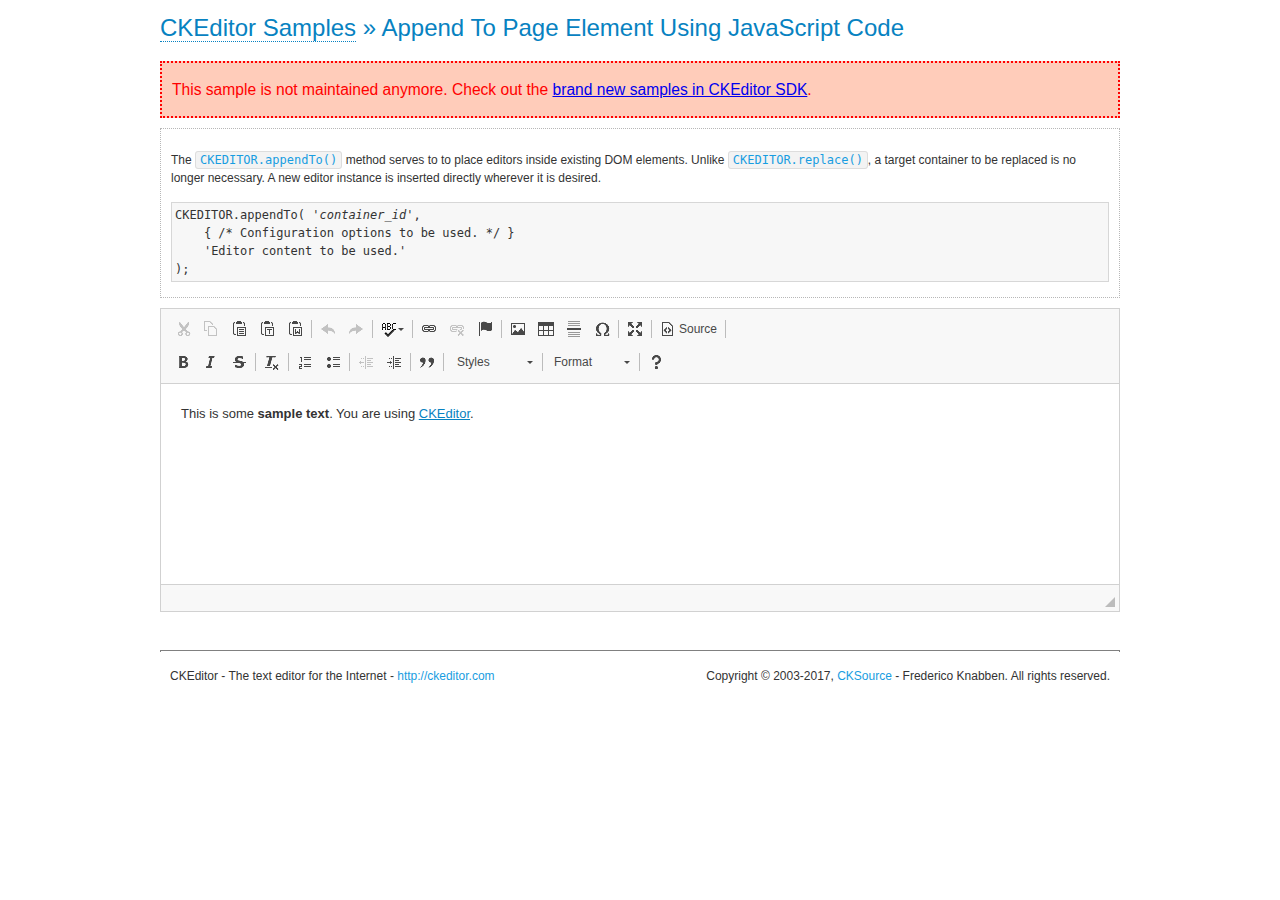
<file: src/main/webapp/WEB-INF/resources/js/ckeditor/samples/old/appendto.html>
<!DOCTYPE html>
<!--
Copyright (c) 2003-2017, CKSource - Frederico Knabben. All rights reserved.
For licensing, see LICENSE.md or http://ckeditor.com/license
-->
<html>
<head>
	<meta charset="utf-8">
	<title>Append To Page Element Using JavaScript Code &mdash; CKEditor Sample</title>
	<script src="../../ckeditor.js"></script>
	<link rel="stylesheet" href="sample.css">
</head>
<body>
	<h1 class="samples">
		<a href="index.html">CKEditor Samples</a> &raquo; Append To Page Element Using JavaScript Code
	</h1>
	<div class="warning deprecated">
		This sample is not maintained anymore. Check out the <a href="http://sdk.ckeditor.com/">brand new samples in CKEditor SDK</a>.
	</div>
	<div id="section1">
		<div class="description">
			<p>
				The <code><a class="samples" href="http://docs.ckeditor.com/#!/api/CKEDITOR-method-appendTo">CKEDITOR.appendTo()</a></code> method serves to to place editors inside existing DOM elements. Unlike <code><a class="samples" href="http://docs.ckeditor.com/#!/api/CKEDITOR-method-replace">CKEDITOR.replace()</a></code>,
				a target container to be replaced is no longer necessary. A new editor
				instance is inserted directly wherever it is desired.
			</p>
<pre class="samples">CKEDITOR.appendTo( '<em>container_id</em>',
	{ /* Configuration options to be used. */ }
	'Editor content to be used.'
);</pre>
		</div>
		<script>

			// This call can be placed at any point after the
			// DOM element to append CKEditor to or inside the <head><script>
			// in a window.onload event handler.

			// Append a CKEditor instance using the default configuration and the
			// provided content to the <div> element of ID "section1".
			CKEDITOR.appendTo( 'section1',
				null,
				'<p>This is some <strong>sample text</strong>. You are using <a href="http://ckeditor.com/">CKEditor</a>.</p>'
			);

		</script>
	</div>
	<br>
	<div id="footer">
		<hr>
		<p>
			CKEditor - The text editor for the Internet - <a class="samples" href="http://ckeditor.com/">http://ckeditor.com</a>
		</p>
		<p id="copy">
			Copyright &copy; 2003-2017, <a class="samples" href="http://cksource.com/">CKSource</a> - Frederico
			Knabben. All rights reserved.
		</p>
	</div>
</body>
</html>
</file>
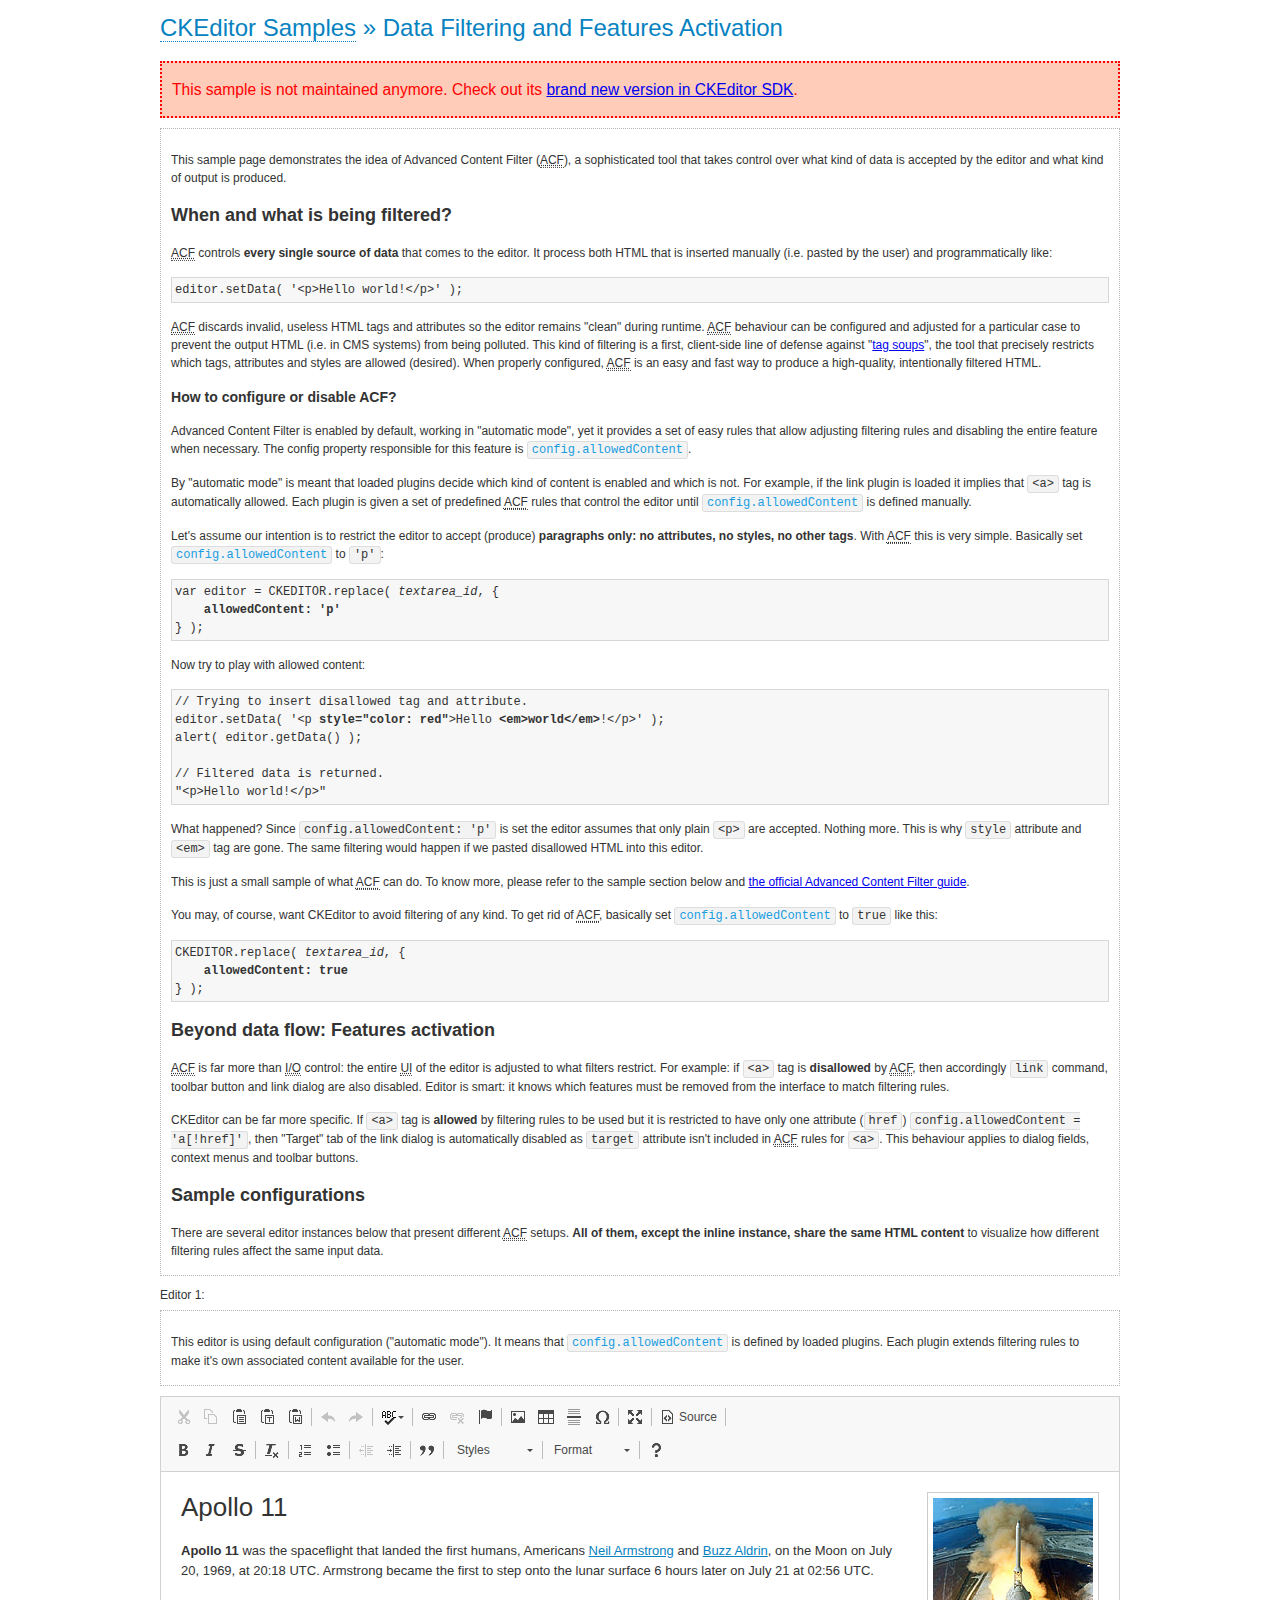
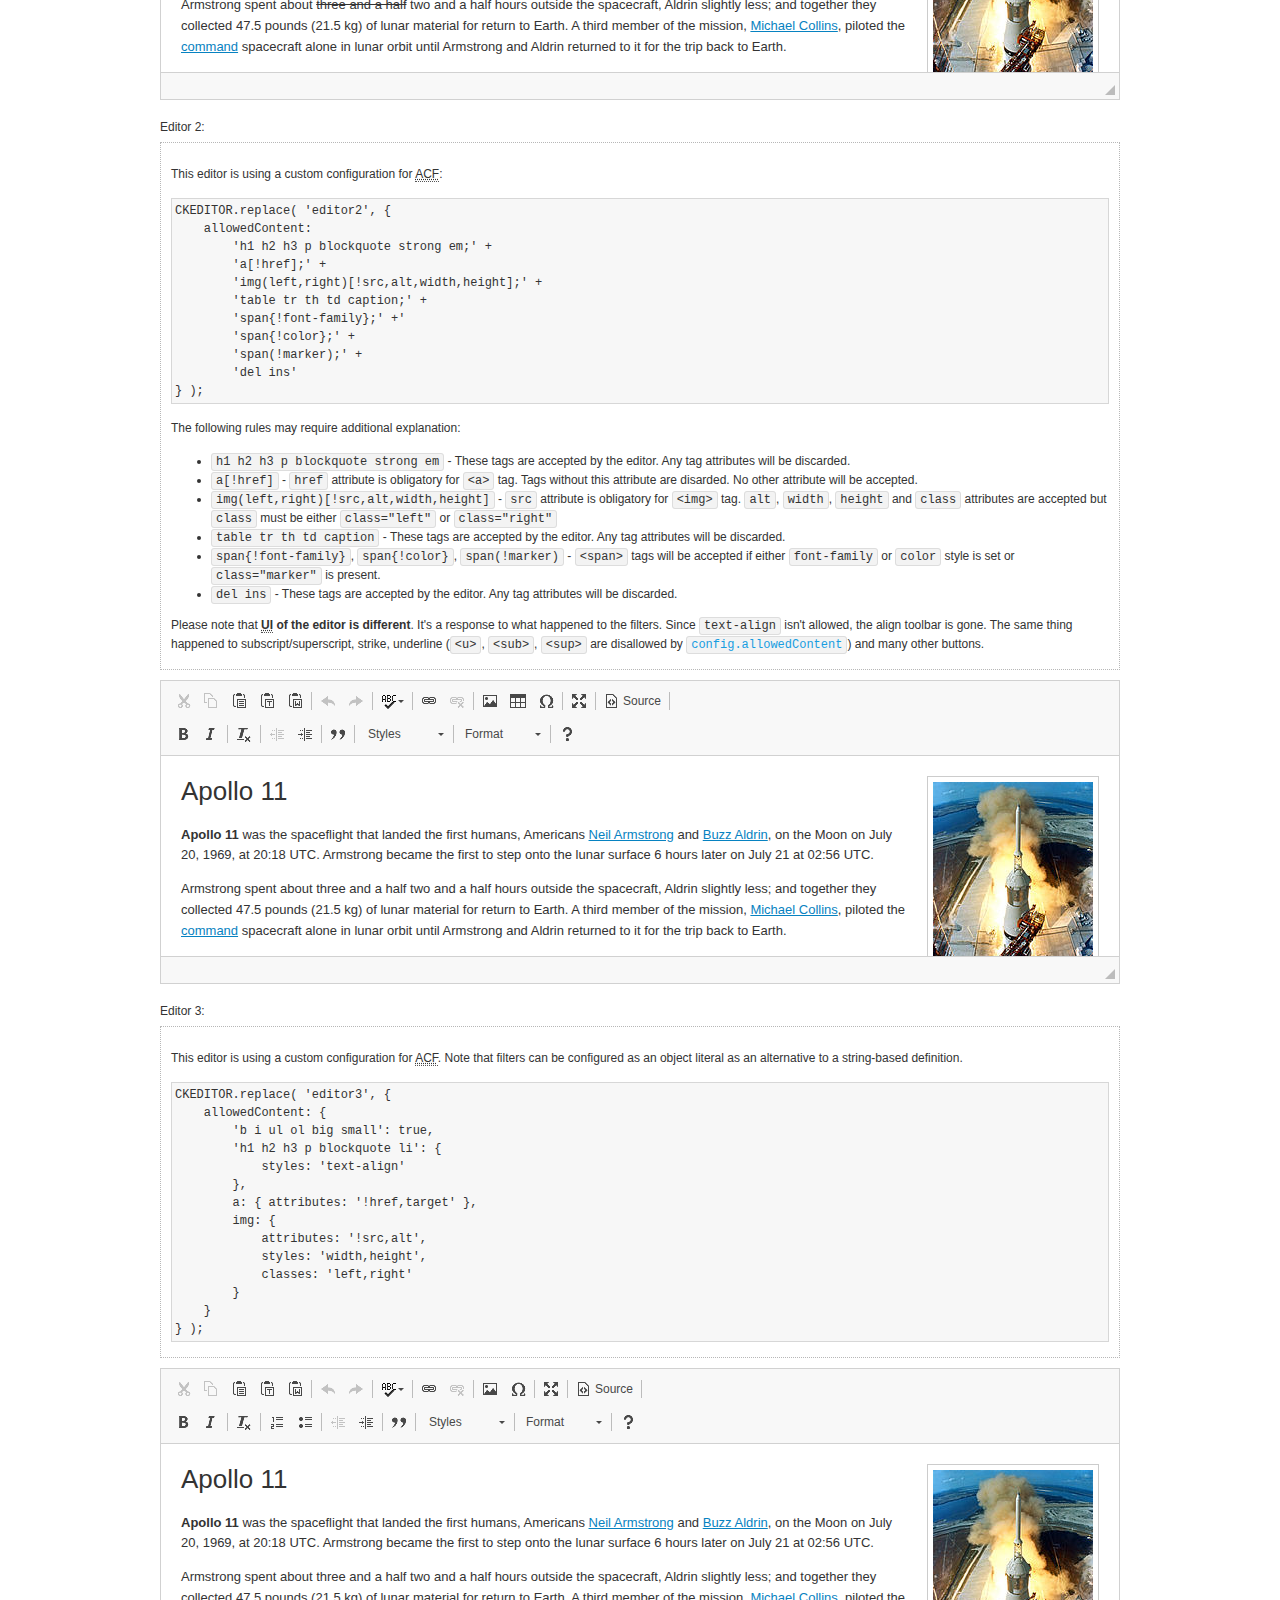
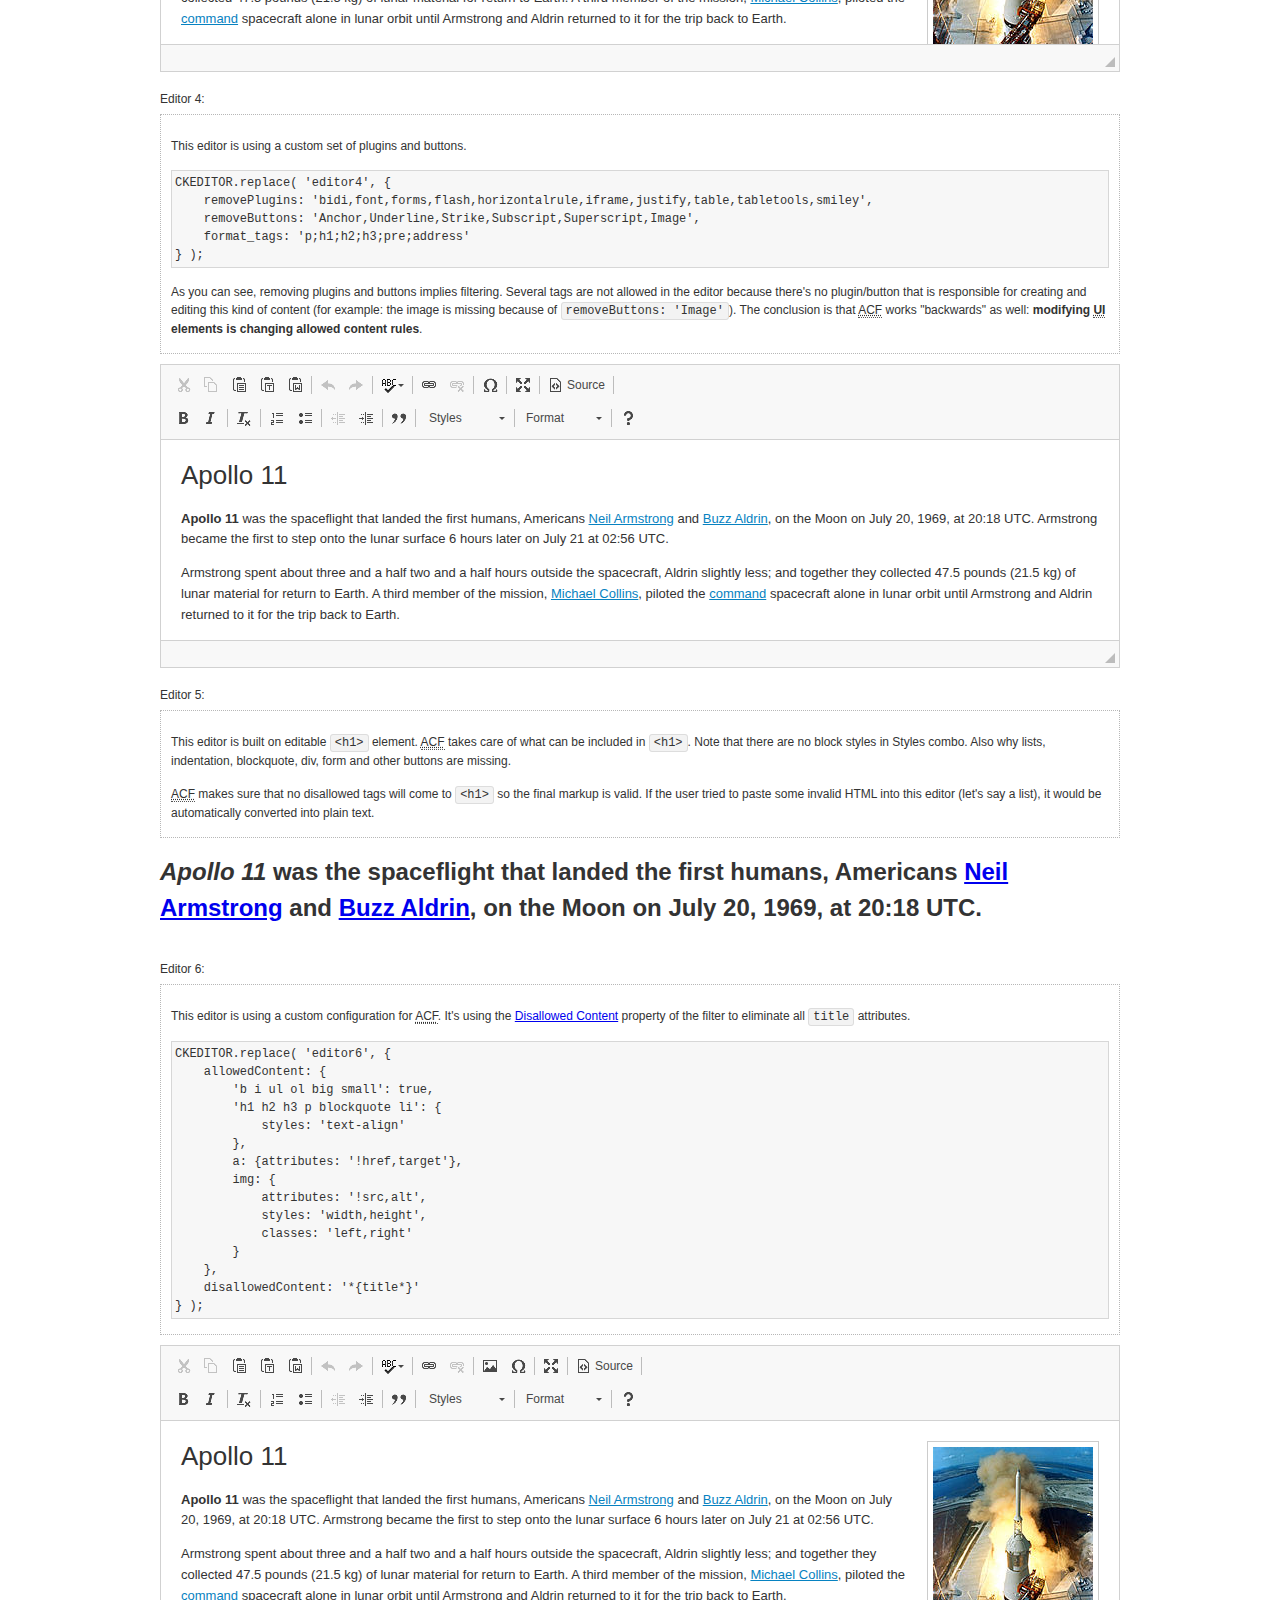
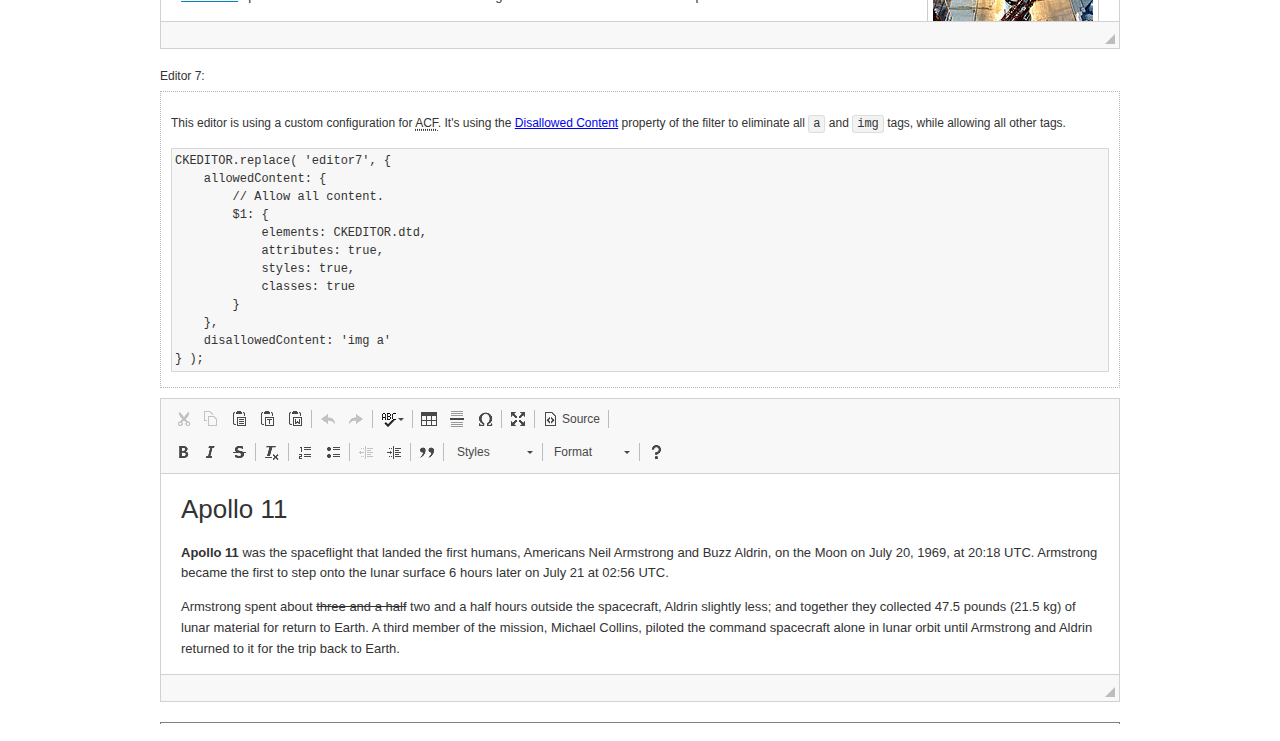
<file: src/main/webapp/WEB-INF/resources/js/ckeditor/samples/old/datafiltering.html>
<!DOCTYPE html>
<!--
Copyright (c) 2003-2017, CKSource - Frederico Knabben. All rights reserved.
For licensing, see LICENSE.md or http://ckeditor.com/license
-->
<html>
<head>
	<meta charset="utf-8">
	<title>Data Filtering &mdash; CKEditor Sample</title>
	<script src="../../ckeditor.js"></script>
	<link rel="stylesheet" href="sample.css">
	<script>
		// Remove advanced tabs for all editors.
		CKEDITOR.config.removeDialogTabs = 'image:advanced;link:advanced;flash:advanced;creatediv:advanced;editdiv:advanced';
	</script>
</head>
<body>
	<h1 class="samples">
		<a href="index.html">CKEditor Samples</a> &raquo; Data Filtering and Features Activation
	</h1>
	<div class="warning deprecated">
		This sample is not maintained anymore. Check out its <a href="http://sdk.ckeditor.com/samples/acf.html">brand new version in CKEditor SDK</a>.
	</div>
	<div class="description">
		<p>
			This sample page demonstrates the idea of Advanced Content Filter
			(<abbr title="Advanced Content Filter">ACF</abbr>), a sophisticated
			tool that takes control over what kind of data is accepted by the editor and what
			kind of output is produced.
		</p>
		<h2>When and what is being filtered?</h2>
		<p>
			<abbr title="Advanced Content Filter">ACF</abbr> controls
			<strong>every single source of data</strong> that comes to the editor.
			It process both HTML that is inserted manually (i.e. pasted by the user)
			and programmatically like:
		</p>
<pre class="samples">
editor.setData( '&lt;p&gt;Hello world!&lt;/p&gt;' );
</pre>
		<p>
			<abbr title="Advanced Content Filter">ACF</abbr> discards invalid,
			useless HTML tags and attributes so the editor remains "clean" during
			runtime. <abbr title="Advanced Content Filter">ACF</abbr> behaviour
			can be configured and adjusted for a particular case to prevent the
			output HTML (i.e. in CMS systems) from being polluted.

			This kind of filtering is a first, client-side line of defense
			against "<a href="http://en.wikipedia.org/wiki/Tag_soup">tag soups</a>",
			the tool that precisely restricts which tags, attributes and styles
			are allowed (desired). When properly configured, <abbr title="Advanced Content Filter">ACF</abbr>
			is an easy and fast way to produce a high-quality, intentionally filtered HTML.
		</p>

		<h3>How to configure or disable ACF?</h3>
		<p>
			Advanced Content Filter is enabled by default, working in "automatic mode", yet
			it provides a set of easy rules that allow adjusting filtering rules
			and disabling the entire feature when necessary. The config property
			responsible for this feature is <code><a class="samples"
			href="http://docs.ckeditor.com/#!/api/CKEDITOR.config-cfg-allowedContent">config.allowedContent</a></code>.
		</p>
		<p>
			By "automatic mode" is meant that loaded plugins decide which kind
			of content is enabled and which is not. For example, if the link
			plugin is loaded it implies that <code>&lt;a&gt;</code> tag is
			automatically allowed. Each plugin is given a set
			of predefined <abbr title="Advanced Content Filter">ACF</abbr> rules
			that control the editor until <code><a class="samples"
			href="http://docs.ckeditor.com/#!/api/CKEDITOR.config-cfg-allowedContent">
			config.allowedContent</a></code>
			is defined manually.
		</p>
		<p>
			Let's assume our intention is to restrict the editor to accept (produce) <strong>paragraphs
			only: no attributes, no styles, no other tags</strong>.
			With <abbr title="Advanced Content Filter">ACF</abbr>
			this is very simple. Basically set <code><a class="samples"
			href="http://docs.ckeditor.com/#!/api/CKEDITOR.config-cfg-allowedContent">
			config.allowedContent</a></code> to <code>'p'</code>:
		</p>
<pre class="samples">
var editor = CKEDITOR.replace( <em>textarea_id</em>, {
	<strong>allowedContent: 'p'</strong>
} );
</pre>
		<p>
			Now try to play with allowed content:
		</p>
<pre class="samples">
// Trying to insert disallowed tag and attribute.
editor.setData( '&lt;p <strong>style="color: red"</strong>&gt;Hello <strong>&lt;em&gt;world&lt;/em&gt;</strong>!&lt;/p&gt;' );
alert( editor.getData() );

// Filtered data is returned.
"&lt;p&gt;Hello world!&lt;/p&gt;"
</pre>
		<p>
			What happened? Since <code>config.allowedContent: 'p'</code> is set the editor assumes
			that only plain <code>&lt;p&gt;</code> are accepted. Nothing more. This is why
			<code>style</code> attribute and <code>&lt;em&gt;</code> tag are gone. The same
			filtering would happen if we pasted disallowed HTML into this editor.
		</p>
		<p>
			This is just a small sample of what <abbr title="Advanced Content Filter">ACF</abbr>
			can do. To know more, please refer to the sample section below and
			<a href="http://docs.ckeditor.com/#!/guide/dev_advanced_content_filter">the official Advanced Content Filter guide</a>.
		</p>
		<p>
			You may, of course, want CKEditor to avoid filtering of any kind.
			To get rid of <abbr title="Advanced Content Filter">ACF</abbr>,
			basically set <code><a class="samples"
			href="http://docs.ckeditor.com/#!/api/CKEDITOR.config-cfg-allowedContent">
			config.allowedContent</a></code> to <code>true</code> like this:
		</p>
<pre class="samples">
CKEDITOR.replace( <em>textarea_id</em>, {
	<strong>allowedContent: true</strong>
} );
</pre>

		<h2>Beyond data flow: Features activation</h2>
		<p>
			<abbr title="Advanced Content Filter">ACF</abbr> is far more than
			<abbr title="Input/Output">I/O</abbr> control: the entire
			<abbr title="User Interface">UI</abbr> of the editor is adjusted to what
			filters restrict. For example: if <code>&lt;a&gt;</code> tag is
			<strong>disallowed</strong>
			by <abbr title="Advanced Content Filter">ACF</abbr>,
			then accordingly <code>link</code> command, toolbar button and link dialog
			are also disabled. Editor is smart: it knows which features must be
			removed from the interface to match filtering rules.
		</p>
		<p>
			CKEditor can be far more specific. If <code>&lt;a&gt;</code> tag is
			<strong>allowed</strong> by filtering rules to be used but it is restricted
			to have only one attribute (<code>href</code>)
			<code>config.allowedContent = 'a[!href]'</code>, then
			"Target" tab of the link dialog is automatically disabled as <code>target</code>
			attribute isn't included in <abbr title="Advanced Content Filter">ACF</abbr> rules
			for <code>&lt;a&gt;</code>. This behaviour applies to dialog fields, context
			menus and toolbar buttons.
		</p>

		<h2>Sample configurations</h2>
		<p>
			There are several editor instances below that present different
			<abbr title="Advanced Content Filter">ACF</abbr> setups. <strong>All of them,
			except the inline instance, share the same HTML content</strong> to visualize
			how different filtering rules affect the same input data.
		</p>
	</div>

	<div>
		<label for="editor1">
			Editor 1:
		</label>
		<div class="description">
			<p>
				This editor is using default configuration ("automatic mode"). It means that
				<code><a class="samples"
				href="http://docs.ckeditor.com/#!/api/CKEDITOR.config-cfg-allowedContent">
				config.allowedContent</a></code> is defined by loaded plugins.
				Each plugin extends filtering rules to make it's own associated content
				available for the user.
			</p>
		</div>
		<textarea cols="80" id="editor1" name="editor1" rows="10">
			&lt;h1&gt;&lt;img alt=&quot;Saturn V carrying Apollo 11&quot; class=&quot;right&quot; src=&quot;assets/sample.jpg&quot;/&gt; Apollo 11&lt;/h1&gt; &lt;p&gt;&lt;b&gt;Apollo 11&lt;/b&gt; was the spaceflight that landed the first humans, Americans &lt;a href=&quot;http://en.wikipedia.org/wiki/Neil_Armstrong&quot; title=&quot;Neil Armstrong&quot;&gt;Neil Armstrong&lt;/a&gt; and &lt;a href=&quot;http://en.wikipedia.org/wiki/Buzz_Aldrin&quot; title=&quot;Buzz Aldrin&quot;&gt;Buzz Aldrin&lt;/a&gt;, on the Moon on July 20, 1969, at 20:18 UTC. Armstrong became the first to step onto the lunar surface 6 hours later on July 21 at 02:56 UTC.&lt;/p&gt; &lt;p&gt;Armstrong spent about &lt;s&gt;three and a half&lt;/s&gt; two and a half hours outside the spacecraft, Aldrin slightly less; and together they collected 47.5 pounds (21.5&amp;nbsp;kg) of lunar material for return to Earth. A third member of the mission, &lt;a href=&quot;http://en.wikipedia.org/wiki/Michael_Collins_(astronaut)&quot; title=&quot;Michael Collins (astronaut)&quot;&gt;Michael Collins&lt;/a&gt;, piloted the &lt;a href=&quot;http://en.wikipedia.org/wiki/Apollo_Command/Service_Module&quot; title=&quot;Apollo Command/Service Module&quot;&gt;command&lt;/a&gt; spacecraft alone in lunar orbit until Armstrong and Aldrin returned to it for the trip back to Earth.&lt;/p&gt; &lt;h2&gt;Broadcasting and &lt;em&gt;quotes&lt;/em&gt; &lt;a id=&quot;quotes&quot; name=&quot;quotes&quot;&gt;&lt;/a&gt;&lt;/h2&gt; &lt;p&gt;Broadcast on live TV to a world-wide audience, Armstrong stepped onto the lunar surface and described the event as:&lt;/p&gt; &lt;blockquote&gt;&lt;p&gt;One small step for [a] man, one giant leap for mankind.&lt;/p&gt;&lt;/blockquote&gt; &lt;p&gt;Apollo 11 effectively ended the &lt;a href=&quot;http://en.wikipedia.org/wiki/Space_Race&quot; title=&quot;Space Race&quot;&gt;Space Race&lt;/a&gt; and fulfilled a national goal proposed in 1961 by the late U.S. President &lt;a href=&quot;http://en.wikipedia.org/wiki/John_F._Kennedy&quot; title=&quot;John F. Kennedy&quot;&gt;John F. Kennedy&lt;/a&gt; in a speech before the United States Congress:&lt;/p&gt; &lt;blockquote&gt;&lt;p&gt;[...] before this decade is out, of landing a man on the Moon and returning him safely to the Earth.&lt;/p&gt;&lt;/blockquote&gt; &lt;h2&gt;Technical details &lt;a id=&quot;tech-details&quot; name=&quot;tech-details&quot;&gt;&lt;/a&gt;&lt;/h2&gt; &lt;table align=&quot;right&quot; border=&quot;1&quot; bordercolor=&quot;#ccc&quot; cellpadding=&quot;5&quot; cellspacing=&quot;0&quot; style=&quot;border-collapse:collapse;margin:10px 0 10px 15px;&quot;&gt; &lt;caption&gt;&lt;strong&gt;Mission crew&lt;/strong&gt;&lt;/caption&gt; &lt;thead&gt; &lt;tr&gt; &lt;th scope=&quot;col&quot;&gt;Position&lt;/th&gt; &lt;th scope=&quot;col&quot;&gt;Astronaut&lt;/th&gt; &lt;/tr&gt; &lt;/thead&gt; &lt;tbody&gt; &lt;tr&gt; &lt;td&gt;Commander&lt;/td&gt; &lt;td&gt;Neil A. Armstrong&lt;/td&gt; &lt;/tr&gt; &lt;tr&gt; &lt;td&gt;Command Module Pilot&lt;/td&gt; &lt;td&gt;Michael Collins&lt;/td&gt; &lt;/tr&gt; &lt;tr&gt; &lt;td&gt;Lunar Module Pilot&lt;/td&gt; &lt;td&gt;Edwin &amp;quot;Buzz&amp;quot; E. Aldrin, Jr.&lt;/td&gt; &lt;/tr&gt; &lt;/tbody&gt; &lt;/table&gt; &lt;p&gt;Launched by a &lt;strong&gt;Saturn V&lt;/strong&gt; rocket from &lt;a href=&quot;http://en.wikipedia.org/wiki/Kennedy_Space_Center&quot; title=&quot;Kennedy Space Center&quot;&gt;Kennedy Space Center&lt;/a&gt; in Merritt Island, Florida on July 16, Apollo 11 was the fifth manned mission of &lt;a href=&quot;http://en.wikipedia.org/wiki/NASA&quot; title=&quot;NASA&quot;&gt;NASA&lt;/a&gt;&amp;#39;s Apollo program. The Apollo spacecraft had three parts:&lt;/p&gt; &lt;ol&gt; &lt;li&gt;&lt;strong&gt;Command Module&lt;/strong&gt; with a cabin for the three astronauts which was the only part which landed back on Earth&lt;/li&gt; &lt;li&gt;&lt;strong&gt;Service Module&lt;/strong&gt; which supported the Command Module with propulsion, electrical power, oxygen and water&lt;/li&gt; &lt;li&gt;&lt;strong&gt;Lunar Module&lt;/strong&gt; for landing on the Moon.&lt;/li&gt; &lt;/ol&gt; &lt;p&gt;After being sent to the Moon by the Saturn V&amp;#39;s upper stage, the astronauts separated the spacecraft from it and travelled for three days until they entered into lunar orbit. Armstrong and Aldrin then moved into the Lunar Module and landed in the &lt;a href=&quot;http://en.wikipedia.org/wiki/Mare_Tranquillitatis&quot; title=&quot;Mare Tranquillitatis&quot;&gt;Sea of Tranquility&lt;/a&gt;. They stayed a total of about 21 and a half hours on the lunar surface. After lifting off in the upper part of the Lunar Module and rejoining Collins in the Command Module, they returned to Earth and landed in the &lt;a href=&quot;http://en.wikipedia.org/wiki/Pacific_Ocean&quot; title=&quot;Pacific Ocean&quot;&gt;Pacific Ocean&lt;/a&gt; on July 24.&lt;/p&gt; &lt;hr/&gt; &lt;p style=&quot;text-align: right;&quot;&gt;&lt;small&gt;Source: &lt;a href=&quot;http://en.wikipedia.org/wiki/Apollo_11&quot;&gt;Wikipedia.org&lt;/a&gt;&lt;/small&gt;&lt;/p&gt;
		</textarea>

		<script>

			CKEDITOR.replace( 'editor1' );

		</script>
	</div>

	<br>

	<div>
		<label for="editor2">
			Editor 2:
		</label>
		<div class="description">
			<p>
				This editor is using a custom configuration for
				<abbr title="Advanced Content Filter">ACF</abbr>:
			</p>
<pre class="samples">
CKEDITOR.replace( 'editor2', {
	allowedContent:
		'h1 h2 h3 p blockquote strong em;' +
		'a[!href];' +
		'img(left,right)[!src,alt,width,height];' +
		'table tr th td caption;' +
		'span{!font-family};' +'
		'span{!color};' +
		'span(!marker);' +
		'del ins'
} );
</pre>
			<p>
				The following rules may require additional explanation:
			</p>
			<ul>
				<li>
					<code>h1 h2 h3 p blockquote strong em</code> - These tags
					are accepted by the editor. Any tag attributes will be discarded.
				</li>
				<li>
					<code>a[!href]</code> - <code>href</code> attribute is obligatory
					for <code>&lt;a&gt;</code> tag. Tags without this attribute
					are disarded. No other attribute will be accepted.
				</li>
				<li>
					<code>img(left,right)[!src,alt,width,height]</code> - <code>src</code>
					attribute is obligatory for <code>&lt;img&gt;</code> tag.
					<code>alt</code>, <code>width</code>, <code>height</code>
					and <code>class</code> attributes are accepted but
					<code>class</code> must be either <code>class="left"</code>
					or <code>class="right"</code>
				</li>
				<li>
					<code>table tr th td caption</code> - These tags
					are accepted by the editor. Any tag attributes will be discarded.
				</li>
				<li>
					<code>span{!font-family}</code>, <code>span{!color}</code>,
					<code>span(!marker)</code> - <code>&lt;span&gt;</code> tags
					will be accepted if either <code>font-family</code> or
					<code>color</code> style is set or <code>class="marker"</code>
					is present.
				</li>
				<li>
					<code>del ins</code> - These tags
					are accepted by the editor. Any tag attributes will be discarded.
				</li>
			</ul>
			<p>
				Please note that <strong><abbr title="User Interface">UI</abbr> of the
				editor is different</strong>. It's a response to what happened to the filters.
				Since <code>text-align</code> isn't allowed, the align toolbar is gone.
				The same thing happened to subscript/superscript, strike, underline
				(<code>&lt;u&gt;</code>, <code>&lt;sub&gt;</code>, <code>&lt;sup&gt;</code>
				are disallowed by <code><a class="samples"
				href="http://docs.ckeditor.com/#!/api/CKEDITOR.config-cfg-allowedContent">
				config.allowedContent</a></code>) and many other buttons.
			</p>
		</div>
		<textarea cols="80" id="editor2" name="editor2" rows="10">
			&lt;h1&gt;&lt;img alt=&quot;Saturn V carrying Apollo 11&quot; class=&quot;right&quot; src=&quot;assets/sample.jpg&quot;/&gt; Apollo 11&lt;/h1&gt; &lt;p&gt;&lt;b&gt;Apollo 11&lt;/b&gt; was the spaceflight that landed the first humans, Americans &lt;a href=&quot;http://en.wikipedia.org/wiki/Neil_Armstrong&quot; title=&quot;Neil Armstrong&quot;&gt;Neil Armstrong&lt;/a&gt; and &lt;a href=&quot;http://en.wikipedia.org/wiki/Buzz_Aldrin&quot; title=&quot;Buzz Aldrin&quot;&gt;Buzz Aldrin&lt;/a&gt;, on the Moon on July 20, 1969, at 20:18 UTC. Armstrong became the first to step onto the lunar surface 6 hours later on July 21 at 02:56 UTC.&lt;/p&gt; &lt;p&gt;Armstrong spent about &lt;s&gt;three and a half&lt;/s&gt; two and a half hours outside the spacecraft, Aldrin slightly less; and together they collected 47.5 pounds (21.5&amp;nbsp;kg) of lunar material for return to Earth. A third member of the mission, &lt;a href=&quot;http://en.wikipedia.org/wiki/Michael_Collins_(astronaut)&quot; title=&quot;Michael Collins (astronaut)&quot;&gt;Michael Collins&lt;/a&gt;, piloted the &lt;a href=&quot;http://en.wikipedia.org/wiki/Apollo_Command/Service_Module&quot; title=&quot;Apollo Command/Service Module&quot;&gt;command&lt;/a&gt; spacecraft alone in lunar orbit until Armstrong and Aldrin returned to it for the trip back to Earth.&lt;/p&gt; &lt;h2&gt;Broadcasting and &lt;em&gt;quotes&lt;/em&gt; &lt;a id=&quot;quotes&quot; name=&quot;quotes&quot;&gt;&lt;/a&gt;&lt;/h2&gt; &lt;p&gt;Broadcast on live TV to a world-wide audience, Armstrong stepped onto the lunar surface and described the event as:&lt;/p&gt; &lt;blockquote&gt;&lt;p&gt;One small step for [a] man, one giant leap for mankind.&lt;/p&gt;&lt;/blockquote&gt; &lt;p&gt;Apollo 11 effectively ended the &lt;a href=&quot;http://en.wikipedia.org/wiki/Space_Race&quot; title=&quot;Space Race&quot;&gt;Space Race&lt;/a&gt; and fulfilled a national goal proposed in 1961 by the late U.S. President &lt;a href=&quot;http://en.wikipedia.org/wiki/John_F._Kennedy&quot; title=&quot;John F. Kennedy&quot;&gt;John F. Kennedy&lt;/a&gt; in a speech before the United States Congress:&lt;/p&gt; &lt;blockquote&gt;&lt;p&gt;[...] before this decade is out, of landing a man on the Moon and returning him safely to the Earth.&lt;/p&gt;&lt;/blockquote&gt; &lt;h2&gt;Technical details &lt;a id=&quot;tech-details&quot; name=&quot;tech-details&quot;&gt;&lt;/a&gt;&lt;/h2&gt; &lt;table align=&quot;right&quot; border=&quot;1&quot; bordercolor=&quot;#ccc&quot; cellpadding=&quot;5&quot; cellspacing=&quot;0&quot; style=&quot;border-collapse:collapse;margin:10px 0 10px 15px;&quot;&gt; &lt;caption&gt;&lt;strong&gt;Mission crew&lt;/strong&gt;&lt;/caption&gt; &lt;thead&gt; &lt;tr&gt; &lt;th scope=&quot;col&quot;&gt;Position&lt;/th&gt; &lt;th scope=&quot;col&quot;&gt;Astronaut&lt;/th&gt; &lt;/tr&gt; &lt;/thead&gt; &lt;tbody&gt; &lt;tr&gt; &lt;td&gt;Commander&lt;/td&gt; &lt;td&gt;Neil A. Armstrong&lt;/td&gt; &lt;/tr&gt; &lt;tr&gt; &lt;td&gt;Command Module Pilot&lt;/td&gt; &lt;td&gt;Michael Collins&lt;/td&gt; &lt;/tr&gt; &lt;tr&gt; &lt;td&gt;Lunar Module Pilot&lt;/td&gt; &lt;td&gt;Edwin &amp;quot;Buzz&amp;quot; E. Aldrin, Jr.&lt;/td&gt; &lt;/tr&gt; &lt;/tbody&gt; &lt;/table&gt; &lt;p&gt;Launched by a &lt;strong&gt;Saturn V&lt;/strong&gt; rocket from &lt;a href=&quot;http://en.wikipedia.org/wiki/Kennedy_Space_Center&quot; title=&quot;Kennedy Space Center&quot;&gt;Kennedy Space Center&lt;/a&gt; in Merritt Island, Florida on July 16, Apollo 11 was the fifth manned mission of &lt;a href=&quot;http://en.wikipedia.org/wiki/NASA&quot; title=&quot;NASA&quot;&gt;NASA&lt;/a&gt;&amp;#39;s Apollo program. The Apollo spacecraft had three parts:&lt;/p&gt; &lt;ol&gt; &lt;li&gt;&lt;strong&gt;Command Module&lt;/strong&gt; with a cabin for the three astronauts which was the only part which landed back on Earth&lt;/li&gt; &lt;li&gt;&lt;strong&gt;Service Module&lt;/strong&gt; which supported the Command Module with propulsion, electrical power, oxygen and water&lt;/li&gt; &lt;li&gt;&lt;strong&gt;Lunar Module&lt;/strong&gt; for landing on the Moon.&lt;/li&gt; &lt;/ol&gt; &lt;p&gt;After being sent to the Moon by the Saturn V&amp;#39;s upper stage, the astronauts separated the spacecraft from it and travelled for three days until they entered into lunar orbit. Armstrong and Aldrin then moved into the Lunar Module and landed in the &lt;a href=&quot;http://en.wikipedia.org/wiki/Mare_Tranquillitatis&quot; title=&quot;Mare Tranquillitatis&quot;&gt;Sea of Tranquility&lt;/a&gt;. They stayed a total of about 21 and a half hours on the lunar surface. After lifting off in the upper part of the Lunar Module and rejoining Collins in the Command Module, they returned to Earth and landed in the &lt;a href=&quot;http://en.wikipedia.org/wiki/Pacific_Ocean&quot; title=&quot;Pacific Ocean&quot;&gt;Pacific Ocean&lt;/a&gt; on July 24.&lt;/p&gt; &lt;hr/&gt; &lt;p style=&quot;text-align: right;&quot;&gt;&lt;small&gt;Source: &lt;a href=&quot;http://en.wikipedia.org/wiki/Apollo_11&quot;&gt;Wikipedia.org&lt;/a&gt;&lt;/small&gt;&lt;/p&gt;
		</textarea>
		<script>

			CKEDITOR.replace( 'editor2', {
				allowedContent:
					'h1 h2 h3 p blockquote strong em;' +
					'a[!href];' +
					'img(left,right)[!src,alt,width,height];' +
					'table tr th td caption;' +
					'span{!font-family};' +
					'span{!color};' +
					'span(!marker);' +
					'del ins'
			} );

		</script>
	</div>

	<br>

	<div>
		<label for="editor3">
			Editor 3:
		</label>
		<div class="description">
			<p>
				This editor is using a custom configuration for
				<abbr title="Advanced Content Filter">ACF</abbr>.
				Note that filters can be configured as an object literal
				as an alternative to a string-based definition.
			</p>
<pre class="samples">
CKEDITOR.replace( 'editor3', {
	allowedContent: {
		'b i ul ol big small': true,
		'h1 h2 h3 p blockquote li': {
			styles: 'text-align'
		},
		a: { attributes: '!href,target' },
		img: {
			attributes: '!src,alt',
			styles: 'width,height',
			classes: 'left,right'
		}
	}
} );
</pre>
		</div>
		<textarea cols="80" id="editor3" name="editor3" rows="10">
			&lt;h1&gt;&lt;img alt=&quot;Saturn V carrying Apollo 11&quot; class=&quot;right&quot; src=&quot;assets/sample.jpg&quot;/&gt; Apollo 11&lt;/h1&gt; &lt;p&gt;&lt;b&gt;Apollo 11&lt;/b&gt; was the spaceflight that landed the first humans, Americans &lt;a href=&quot;http://en.wikipedia.org/wiki/Neil_Armstrong&quot; title=&quot;Neil Armstrong&quot;&gt;Neil Armstrong&lt;/a&gt; and &lt;a href=&quot;http://en.wikipedia.org/wiki/Buzz_Aldrin&quot; title=&quot;Buzz Aldrin&quot;&gt;Buzz Aldrin&lt;/a&gt;, on the Moon on July 20, 1969, at 20:18 UTC. Armstrong became the first to step onto the lunar surface 6 hours later on July 21 at 02:56 UTC.&lt;/p&gt; &lt;p&gt;Armstrong spent about &lt;s&gt;three and a half&lt;/s&gt; two and a half hours outside the spacecraft, Aldrin slightly less; and together they collected 47.5 pounds (21.5&amp;nbsp;kg) of lunar material for return to Earth. A third member of the mission, &lt;a href=&quot;http://en.wikipedia.org/wiki/Michael_Collins_(astronaut)&quot; title=&quot;Michael Collins (astronaut)&quot;&gt;Michael Collins&lt;/a&gt;, piloted the &lt;a href=&quot;http://en.wikipedia.org/wiki/Apollo_Command/Service_Module&quot; title=&quot;Apollo Command/Service Module&quot;&gt;command&lt;/a&gt; spacecraft alone in lunar orbit until Armstrong and Aldrin returned to it for the trip back to Earth.&lt;/p&gt; &lt;h2&gt;Broadcasting and &lt;em&gt;quotes&lt;/em&gt; &lt;a id=&quot;quotes&quot; name=&quot;quotes&quot;&gt;&lt;/a&gt;&lt;/h2&gt; &lt;p&gt;Broadcast on live TV to a world-wide audience, Armstrong stepped onto the lunar surface and described the event as:&lt;/p&gt; &lt;blockquote&gt;&lt;p&gt;One small step for [a] man, one giant leap for mankind.&lt;/p&gt;&lt;/blockquote&gt; &lt;p&gt;Apollo 11 effectively ended the &lt;a href=&quot;http://en.wikipedia.org/wiki/Space_Race&quot; title=&quot;Space Race&quot;&gt;Space Race&lt;/a&gt; and fulfilled a national goal proposed in 1961 by the late U.S. President &lt;a href=&quot;http://en.wikipedia.org/wiki/John_F._Kennedy&quot; title=&quot;John F. Kennedy&quot;&gt;John F. Kennedy&lt;/a&gt; in a speech before the United States Congress:&lt;/p&gt; &lt;blockquote&gt;&lt;p&gt;[...] before this decade is out, of landing a man on the Moon and returning him safely to the Earth.&lt;/p&gt;&lt;/blockquote&gt; &lt;h2&gt;Technical details &lt;a id=&quot;tech-details&quot; name=&quot;tech-details&quot;&gt;&lt;/a&gt;&lt;/h2&gt; &lt;table align=&quot;right&quot; border=&quot;1&quot; bordercolor=&quot;#ccc&quot; cellpadding=&quot;5&quot; cellspacing=&quot;0&quot; style=&quot;border-collapse:collapse;margin:10px 0 10px 15px;&quot;&gt; &lt;caption&gt;&lt;strong&gt;Mission crew&lt;/strong&gt;&lt;/caption&gt; &lt;thead&gt; &lt;tr&gt; &lt;th scope=&quot;col&quot;&gt;Position&lt;/th&gt; &lt;th scope=&quot;col&quot;&gt;Astronaut&lt;/th&gt; &lt;/tr&gt; &lt;/thead&gt; &lt;tbody&gt; &lt;tr&gt; &lt;td&gt;Commander&lt;/td&gt; &lt;td&gt;Neil A. Armstrong&lt;/td&gt; &lt;/tr&gt; &lt;tr&gt; &lt;td&gt;Command Module Pilot&lt;/td&gt; &lt;td&gt;Michael Collins&lt;/td&gt; &lt;/tr&gt; &lt;tr&gt; &lt;td&gt;Lunar Module Pilot&lt;/td&gt; &lt;td&gt;Edwin &amp;quot;Buzz&amp;quot; E. Aldrin, Jr.&lt;/td&gt; &lt;/tr&gt; &lt;/tbody&gt; &lt;/table&gt; &lt;p&gt;Launched by a &lt;strong&gt;Saturn V&lt;/strong&gt; rocket from &lt;a href=&quot;http://en.wikipedia.org/wiki/Kennedy_Space_Center&quot; title=&quot;Kennedy Space Center&quot;&gt;Kennedy Space Center&lt;/a&gt; in Merritt Island, Florida on July 16, Apollo 11 was the fifth manned mission of &lt;a href=&quot;http://en.wikipedia.org/wiki/NASA&quot; title=&quot;NASA&quot;&gt;NASA&lt;/a&gt;&amp;#39;s Apollo program. The Apollo spacecraft had three parts:&lt;/p&gt; &lt;ol&gt; &lt;li&gt;&lt;strong&gt;Command Module&lt;/strong&gt; with a cabin for the three astronauts which was the only part which landed back on Earth&lt;/li&gt; &lt;li&gt;&lt;strong&gt;Service Module&lt;/strong&gt; which supported the Command Module with propulsion, electrical power, oxygen and water&lt;/li&gt; &lt;li&gt;&lt;strong&gt;Lunar Module&lt;/strong&gt; for landing on the Moon.&lt;/li&gt; &lt;/ol&gt; &lt;p&gt;After being sent to the Moon by the Saturn V&amp;#39;s upper stage, the astronauts separated the spacecraft from it and travelled for three days until they entered into lunar orbit. Armstrong and Aldrin then moved into the Lunar Module and landed in the &lt;a href=&quot;http://en.wikipedia.org/wiki/Mare_Tranquillitatis&quot; title=&quot;Mare Tranquillitatis&quot;&gt;Sea of Tranquility&lt;/a&gt;. They stayed a total of about 21 and a half hours on the lunar surface. After lifting off in the upper part of the Lunar Module and rejoining Collins in the Command Module, they returned to Earth and landed in the &lt;a href=&quot;http://en.wikipedia.org/wiki/Pacific_Ocean&quot; title=&quot;Pacific Ocean&quot;&gt;Pacific Ocean&lt;/a&gt; on July 24.&lt;/p&gt; &lt;hr/&gt; &lt;p style=&quot;text-align: right;&quot;&gt;&lt;small&gt;Source: &lt;a href=&quot;http://en.wikipedia.org/wiki/Apollo_11&quot;&gt;Wikipedia.org&lt;/a&gt;&lt;/small&gt;&lt;/p&gt;
		</textarea>
		<script>

			CKEDITOR.replace( 'editor3', {
				allowedContent: {
					'b i ul ol big small': true,
					'h1 h2 h3 p blockquote li': {
						styles: 'text-align'
					},
					a: { attributes: '!href,target' },
					img: {
						attributes: '!src,alt',
						styles: 'width,height',
						classes: 'left,right'
					}
				}
			} );

		</script>
	</div>

	<br>

	<div>
		<label for="editor4">
			Editor 4:
		</label>
		<div class="description">
			<p>
				This editor is using a custom set of plugins and buttons.
			</p>
<pre class="samples">
CKEDITOR.replace( 'editor4', {
	removePlugins: 'bidi,font,forms,flash,horizontalrule,iframe,justify,table,tabletools,smiley',
	removeButtons: 'Anchor,Underline,Strike,Subscript,Superscript,Image',
	format_tags: 'p;h1;h2;h3;pre;address'
} );
</pre>
			<p>
				As you can see, removing plugins and buttons implies filtering.
				Several tags are not allowed in the editor because there's no
				plugin/button that is responsible for creating and editing this
				kind of content (for example: the image is missing because
				of <code>removeButtons: 'Image'</code>). The conclusion is that
				<abbr title="Advanced Content Filter">ACF</abbr> works "backwards"
				as well: <strong>modifying <abbr title="User Interface">UI</abbr>
				elements is changing allowed content rules</strong>.
			</p>
		</div>
		<textarea cols="80" id="editor4" name="editor4" rows="10">
			&lt;h1&gt;&lt;img alt=&quot;Saturn V carrying Apollo 11&quot; class=&quot;right&quot; src=&quot;assets/sample.jpg&quot;/&gt; Apollo 11&lt;/h1&gt; &lt;p&gt;&lt;b&gt;Apollo 11&lt;/b&gt; was the spaceflight that landed the first humans, Americans &lt;a href=&quot;http://en.wikipedia.org/wiki/Neil_Armstrong&quot; title=&quot;Neil Armstrong&quot;&gt;Neil Armstrong&lt;/a&gt; and &lt;a href=&quot;http://en.wikipedia.org/wiki/Buzz_Aldrin&quot; title=&quot;Buzz Aldrin&quot;&gt;Buzz Aldrin&lt;/a&gt;, on the Moon on July 20, 1969, at 20:18 UTC. Armstrong became the first to step onto the lunar surface 6 hours later on July 21 at 02:56 UTC.&lt;/p&gt; &lt;p&gt;Armstrong spent about &lt;s&gt;three and a half&lt;/s&gt; two and a half hours outside the spacecraft, Aldrin slightly less; and together they collected 47.5 pounds (21.5&amp;nbsp;kg) of lunar material for return to Earth. A third member of the mission, &lt;a href=&quot;http://en.wikipedia.org/wiki/Michael_Collins_(astronaut)&quot; title=&quot;Michael Collins (astronaut)&quot;&gt;Michael Collins&lt;/a&gt;, piloted the &lt;a href=&quot;http://en.wikipedia.org/wiki/Apollo_Command/Service_Module&quot; title=&quot;Apollo Command/Service Module&quot;&gt;command&lt;/a&gt; spacecraft alone in lunar orbit until Armstrong and Aldrin returned to it for the trip back to Earth.&lt;/p&gt; &lt;h2&gt;Broadcasting and &lt;em&gt;quotes&lt;/em&gt; &lt;a id=&quot;quotes&quot; name=&quot;quotes&quot;&gt;&lt;/a&gt;&lt;/h2&gt; &lt;p&gt;Broadcast on live TV to a world-wide audience, Armstrong stepped onto the lunar surface and described the event as:&lt;/p&gt; &lt;blockquote&gt;&lt;p&gt;One small step for [a] man, one giant leap for mankind.&lt;/p&gt;&lt;/blockquote&gt; &lt;p&gt;Apollo 11 effectively ended the &lt;a href=&quot;http://en.wikipedia.org/wiki/Space_Race&quot; title=&quot;Space Race&quot;&gt;Space Race&lt;/a&gt; and fulfilled a national goal proposed in 1961 by the late U.S. President &lt;a href=&quot;http://en.wikipedia.org/wiki/John_F._Kennedy&quot; title=&quot;John F. Kennedy&quot;&gt;John F. Kennedy&lt;/a&gt; in a speech before the United States Congress:&lt;/p&gt; &lt;blockquote&gt;&lt;p&gt;[...] before this decade is out, of landing a man on the Moon and returning him safely to the Earth.&lt;/p&gt;&lt;/blockquote&gt; &lt;h2&gt;Technical details &lt;a id=&quot;tech-details&quot; name=&quot;tech-details&quot;&gt;&lt;/a&gt;&lt;/h2&gt; &lt;table align=&quot;right&quot; border=&quot;1&quot; bordercolor=&quot;#ccc&quot; cellpadding=&quot;5&quot; cellspacing=&quot;0&quot; style=&quot;border-collapse:collapse;margin:10px 0 10px 15px;&quot;&gt; &lt;caption&gt;&lt;strong&gt;Mission crew&lt;/strong&gt;&lt;/caption&gt; &lt;thead&gt; &lt;tr&gt; &lt;th scope=&quot;col&quot;&gt;Position&lt;/th&gt; &lt;th scope=&quot;col&quot;&gt;Astronaut&lt;/th&gt; &lt;/tr&gt; &lt;/thead&gt; &lt;tbody&gt; &lt;tr&gt; &lt;td&gt;Commander&lt;/td&gt; &lt;td&gt;Neil A. Armstrong&lt;/td&gt; &lt;/tr&gt; &lt;tr&gt; &lt;td&gt;Command Module Pilot&lt;/td&gt; &lt;td&gt;Michael Collins&lt;/td&gt; &lt;/tr&gt; &lt;tr&gt; &lt;td&gt;Lunar Module Pilot&lt;/td&gt; &lt;td&gt;Edwin &amp;quot;Buzz&amp;quot; E. Aldrin, Jr.&lt;/td&gt; &lt;/tr&gt; &lt;/tbody&gt; &lt;/table&gt; &lt;p&gt;Launched by a &lt;strong&gt;Saturn V&lt;/strong&gt; rocket from &lt;a href=&quot;http://en.wikipedia.org/wiki/Kennedy_Space_Center&quot; title=&quot;Kennedy Space Center&quot;&gt;Kennedy Space Center&lt;/a&gt; in Merritt Island, Florida on July 16, Apollo 11 was the fifth manned mission of &lt;a href=&quot;http://en.wikipedia.org/wiki/NASA&quot; title=&quot;NASA&quot;&gt;NASA&lt;/a&gt;&amp;#39;s Apollo program. The Apollo spacecraft had three parts:&lt;/p&gt; &lt;ol&gt; &lt;li&gt;&lt;strong&gt;Command Module&lt;/strong&gt; with a cabin for the three astronauts which was the only part which landed back on Earth&lt;/li&gt; &lt;li&gt;&lt;strong&gt;Service Module&lt;/strong&gt; which supported the Command Module with propulsion, electrical power, oxygen and water&lt;/li&gt; &lt;li&gt;&lt;strong&gt;Lunar Module&lt;/strong&gt; for landing on the Moon.&lt;/li&gt; &lt;/ol&gt; &lt;p&gt;After being sent to the Moon by the Saturn V&amp;#39;s upper stage, the astronauts separated the spacecraft from it and travelled for three days until they entered into lunar orbit. Armstrong and Aldrin then moved into the Lunar Module and landed in the &lt;a href=&quot;http://en.wikipedia.org/wiki/Mare_Tranquillitatis&quot; title=&quot;Mare Tranquillitatis&quot;&gt;Sea of Tranquility&lt;/a&gt;. They stayed a total of about 21 and a half hours on the lunar surface. After lifting off in the upper part of the Lunar Module and rejoining Collins in the Command Module, they returned to Earth and landed in the &lt;a href=&quot;http://en.wikipedia.org/wiki/Pacific_Ocean&quot; title=&quot;Pacific Ocean&quot;&gt;Pacific Ocean&lt;/a&gt; on July 24.&lt;/p&gt; &lt;hr/&gt; &lt;p style=&quot;text-align: right;&quot;&gt;&lt;small&gt;Source: &lt;a href=&quot;http://en.wikipedia.org/wiki/Apollo_11&quot;&gt;Wikipedia.org&lt;/a&gt;&lt;/small&gt;&lt;/p&gt;
		</textarea>
		<script>

			CKEDITOR.replace( 'editor4', {
				removePlugins: 'bidi,div,font,forms,flash,horizontalrule,iframe,justify,table,tabletools,smiley',
				removeButtons: 'Anchor,Underline,Strike,Subscript,Superscript,Image',
				format_tags: 'p;h1;h2;h3;pre;address'
			} );

		</script>
	</div>

	<br>

	<div>
		<label for="editor5">
			Editor 5:
		</label>
		<div class="description">
			<p>
				This editor is built on editable <code>&lt;h1&gt;</code> element.
				<abbr title="Advanced Content Filter">ACF</abbr> takes care of
				what can be included in <code>&lt;h1&gt;</code>. Note that there
				are no block styles in Styles combo. Also why lists, indentation,
				blockquote, div, form and other buttons are missing.
			</p>
			<p>
				<abbr title="Advanced Content Filter">ACF</abbr> makes sure that
				no disallowed tags will come to <code>&lt;h1&gt;</code> so the final
				markup is valid. If the user tried to paste some invalid HTML
				into this editor (let's say a list), it would be automatically
				converted into plain text.
			</p>
		</div>
		<h1 id="editor5" contenteditable="true">
			<em>Apollo 11</em> was the spaceflight that landed the first humans, Americans <a href="http://en.wikipedia.org/wiki/Neil_Armstrong" title="Neil Armstrong">Neil Armstrong</a> and <a href="http://en.wikipedia.org/wiki/Buzz_Aldrin" title="Buzz Aldrin">Buzz Aldrin</a>, on the Moon on July 20, 1969, at 20:18 UTC.
		</h1>
	</div>

	<br>

	<div>
		<label for="editor3">
			Editor 6:
		</label>
		<div class="description">
			<p>
				This editor is using a custom configuration for <abbr title="Advanced Content Filter">ACF</abbr>.
				It's using the <a href="http://docs.ckeditor.com/#!/guide/dev_disallowed_content" rel="noopener noreferrer" target="_blank">
				Disallowed Content</a> property of the filter to eliminate all <code>title</code> attributes.
			</p>

<pre class="samples">
CKEDITOR.replace( 'editor6', {
	allowedContent: {
		'b i ul ol big small': true,
		'h1 h2 h3 p blockquote li': {
			styles: 'text-align'
		},
		a: {attributes: '!href,target'},
		img: {
			attributes: '!src,alt',
			styles: 'width,height',
			classes: 'left,right'
		}
	},
	disallowedContent: '*{title*}'
} );
</pre>
		</div>
		<textarea cols="80" id="editor6" name="editor6" rows="10">
			&lt;h1&gt;&lt;img alt=&quot;Saturn V carrying Apollo 11&quot; class=&quot;right&quot; src=&quot;assets/sample.jpg&quot;/&gt; Apollo 11&lt;/h1&gt; &lt;p&gt;&lt;b&gt;Apollo 11&lt;/b&gt; was the spaceflight that landed the first humans, Americans &lt;a href=&quot;http://en.wikipedia.org/wiki/Neil_Armstrong&quot; title=&quot;Neil Armstrong&quot;&gt;Neil Armstrong&lt;/a&gt; and &lt;a href=&quot;http://en.wikipedia.org/wiki/Buzz_Aldrin&quot; title=&quot;Buzz Aldrin&quot;&gt;Buzz Aldrin&lt;/a&gt;, on the Moon on July 20, 1969, at 20:18 UTC. Armstrong became the first to step onto the lunar surface 6 hours later on July 21 at 02:56 UTC.&lt;/p&gt; &lt;p&gt;Armstrong spent about &lt;s&gt;three and a half&lt;/s&gt; two and a half hours outside the spacecraft, Aldrin slightly less; and together they collected 47.5 pounds (21.5&amp;nbsp;kg) of lunar material for return to Earth. A third member of the mission, &lt;a href=&quot;http://en.wikipedia.org/wiki/Michael_Collins_(astronaut)&quot; title=&quot;Michael Collins (astronaut)&quot;&gt;Michael Collins&lt;/a&gt;, piloted the &lt;a href=&quot;http://en.wikipedia.org/wiki/Apollo_Command/Service_Module&quot; title=&quot;Apollo Command/Service Module&quot;&gt;command&lt;/a&gt; spacecraft alone in lunar orbit until Armstrong and Aldrin returned to it for the trip back to Earth.&lt;/p&gt; &lt;h2&gt;Broadcasting and &lt;em&gt;quotes&lt;/em&gt; &lt;a id=&quot;quotes&quot; name=&quot;quotes&quot;&gt;&lt;/a&gt;&lt;/h2&gt; &lt;p&gt;Broadcast on live TV to a world-wide audience, Armstrong stepped onto the lunar surface and described the event as:&lt;/p&gt; &lt;blockquote&gt;&lt;p&gt;One small step for [a] man, one giant leap for mankind.&lt;/p&gt;&lt;/blockquote&gt; &lt;p&gt;Apollo 11 effectively ended the &lt;a href=&quot;http://en.wikipedia.org/wiki/Space_Race&quot; title=&quot;Space Race&quot;&gt;Space Race&lt;/a&gt; and fulfilled a national goal proposed in 1961 by the late U.S. President &lt;a href=&quot;http://en.wikipedia.org/wiki/John_F._Kennedy&quot; title=&quot;John F. Kennedy&quot;&gt;John F. Kennedy&lt;/a&gt; in a speech before the United States Congress:&lt;/p&gt; &lt;blockquote&gt;&lt;p&gt;[...] before this decade is out, of landing a man on the Moon and returning him safely to the Earth.&lt;/p&gt;&lt;/blockquote&gt; &lt;h2&gt;Technical details &lt;a id=&quot;tech-details&quot; name=&quot;tech-details&quot;&gt;&lt;/a&gt;&lt;/h2&gt; &lt;table align=&quot;right&quot; border=&quot;1&quot; bordercolor=&quot;#ccc&quot; cellpadding=&quot;5&quot; cellspacing=&quot;0&quot; style=&quot;border-collapse:collapse;margin:10px 0 10px 15px;&quot;&gt; &lt;caption&gt;&lt;strong&gt;Mission crew&lt;/strong&gt;&lt;/caption&gt; &lt;thead&gt; &lt;tr&gt; &lt;th scope=&quot;col&quot;&gt;Position&lt;/th&gt; &lt;th scope=&quot;col&quot;&gt;Astronaut&lt;/th&gt; &lt;/tr&gt; &lt;/thead&gt; &lt;tbody&gt; &lt;tr&gt; &lt;td&gt;Commander&lt;/td&gt; &lt;td&gt;Neil A. Armstrong&lt;/td&gt; &lt;/tr&gt; &lt;tr&gt; &lt;td&gt;Command Module Pilot&lt;/td&gt; &lt;td&gt;Michael Collins&lt;/td&gt; &lt;/tr&gt; &lt;tr&gt; &lt;td&gt;Lunar Module Pilot&lt;/td&gt; &lt;td&gt;Edwin &amp;quot;Buzz&amp;quot; E. Aldrin, Jr.&lt;/td&gt; &lt;/tr&gt; &lt;/tbody&gt; &lt;/table&gt; &lt;p&gt;Launched by a &lt;strong&gt;Saturn V&lt;/strong&gt; rocket from &lt;a href=&quot;http://en.wikipedia.org/wiki/Kennedy_Space_Center&quot; title=&quot;Kennedy Space Center&quot;&gt;Kennedy Space Center&lt;/a&gt; in Merritt Island, Florida on July 16, Apollo 11 was the fifth manned mission of &lt;a href=&quot;http://en.wikipedia.org/wiki/NASA&quot; title=&quot;NASA&quot;&gt;NASA&lt;/a&gt;&amp;#39;s Apollo program. The Apollo spacecraft had three parts:&lt;/p&gt; &lt;ol&gt; &lt;li&gt;&lt;strong&gt;Command Module&lt;/strong&gt; with a cabin for the three astronauts which was the only part which landed back on Earth&lt;/li&gt; &lt;li&gt;&lt;strong&gt;Service Module&lt;/strong&gt; which supported the Command Module with propulsion, electrical power, oxygen and water&lt;/li&gt; &lt;li&gt;&lt;strong&gt;Lunar Module&lt;/strong&gt; for landing on the Moon.&lt;/li&gt; &lt;/ol&gt; &lt;p&gt;After being sent to the Moon by the Saturn V&amp;#39;s upper stage, the astronauts separated the spacecraft from it and travelled for three days until they entered into lunar orbit. Armstrong and Aldrin then moved into the Lunar Module and landed in the &lt;a href=&quot;http://en.wikipedia.org/wiki/Mare_Tranquillitatis&quot; title=&quot;Mare Tranquillitatis&quot;&gt;Sea of Tranquility&lt;/a&gt;. They stayed a total of about 21 and a half hours on the lunar surface. After lifting off in the upper part of the Lunar Module and rejoining Collins in the Command Module, they returned to Earth and landed in the &lt;a href=&quot;http://en.wikipedia.org/wiki/Pacific_Ocean&quot; title=&quot;Pacific Ocean&quot;&gt;Pacific Ocean&lt;/a&gt; on July 24.&lt;/p&gt; &lt;hr/&gt; &lt;p style=&quot;text-align: right;&quot;&gt;&lt;small&gt;Source: &lt;a href=&quot;http://en.wikipedia.org/wiki/Apollo_11&quot;&gt;Wikipedia.org&lt;/a&gt;&lt;/small&gt;&lt;/p&gt;
		</textarea>
		<script>

			CKEDITOR.replace( 'editor6', {
				allowedContent: {
					'b i ul ol big small': true,
					'h1 h2 h3 p blockquote li': {
						styles: 'text-align'
					},
					a: {attributes: '!href,target'},
					img: {
						attributes: '!src,alt',
						styles: 'width,height',
						classes: 'left,right'
					}
				},
				disallowedContent: '*{title*}'
			} );

		</script>
	</div>

	<br>

	<div>
		<label for="editor7">
			Editor 7:
		</label>
		<div class="description">
			<p>
				This editor is using a custom configuration for <abbr title="Advanced Content Filter">ACF</abbr>.
				It's using the <a href="http://docs.ckeditor.com/#!/guide/dev_disallowed_content" rel="noopener noreferrer" target="_blank">
				Disallowed Content</a> property of the filter to eliminate all <code>a</code> and <code>img</code> tags,
				while allowing all other tags.
			</p>
<pre class="samples">
CKEDITOR.replace( 'editor7', {
	allowedContent: {
		// Allow all content.
		$1: {
			elements: CKEDITOR.dtd,
			attributes: true,
			styles: true,
			classes: true
		}
	},
	disallowedContent: 'img a'
} );
</pre>
		</div>
		<textarea cols="80" id="editor7" name="editor7" rows="10">
			&lt;h1&gt;&lt;img alt=&quot;Saturn V carrying Apollo 11&quot; class=&quot;right&quot; src=&quot;assets/sample.jpg&quot;/&gt; Apollo 11&lt;/h1&gt; &lt;p&gt;&lt;b&gt;Apollo 11&lt;/b&gt; was the spaceflight that landed the first humans, Americans &lt;a href=&quot;http://en.wikipedia.org/wiki/Neil_Armstrong&quot; title=&quot;Neil Armstrong&quot;&gt;Neil Armstrong&lt;/a&gt; and &lt;a href=&quot;http://en.wikipedia.org/wiki/Buzz_Aldrin&quot; title=&quot;Buzz Aldrin&quot;&gt;Buzz Aldrin&lt;/a&gt;, on the Moon on July 20, 1969, at 20:18 UTC. Armstrong became the first to step onto the lunar surface 6 hours later on July 21 at 02:56 UTC.&lt;/p&gt; &lt;p&gt;Armstrong spent about &lt;s&gt;three and a half&lt;/s&gt; two and a half hours outside the spacecraft, Aldrin slightly less; and together they collected 47.5 pounds (21.5&amp;nbsp;kg) of lunar material for return to Earth. A third member of the mission, &lt;a href=&quot;http://en.wikipedia.org/wiki/Michael_Collins_(astronaut)&quot; title=&quot;Michael Collins (astronaut)&quot;&gt;Michael Collins&lt;/a&gt;, piloted the &lt;a href=&quot;http://en.wikipedia.org/wiki/Apollo_Command/Service_Module&quot; title=&quot;Apollo Command/Service Module&quot;&gt;command&lt;/a&gt; spacecraft alone in lunar orbit until Armstrong and Aldrin returned to it for the trip back to Earth.&lt;/p&gt; &lt;h2&gt;Broadcasting and &lt;em&gt;quotes&lt;/em&gt; &lt;a id=&quot;quotes&quot; name=&quot;quotes&quot;&gt;&lt;/a&gt;&lt;/h2&gt; &lt;p&gt;Broadcast on live TV to a world-wide audience, Armstrong stepped onto the lunar surface and described the event as:&lt;/p&gt; &lt;blockquote&gt;&lt;p&gt;One small step for [a] man, one giant leap for mankind.&lt;/p&gt;&lt;/blockquote&gt; &lt;p&gt;Apollo 11 effectively ended the &lt;a href=&quot;http://en.wikipedia.org/wiki/Space_Race&quot; title=&quot;Space Race&quot;&gt;Space Race&lt;/a&gt; and fulfilled a national goal proposed in 1961 by the late U.S. President &lt;a href=&quot;http://en.wikipedia.org/wiki/John_F._Kennedy&quot; title=&quot;John F. Kennedy&quot;&gt;John F. Kennedy&lt;/a&gt; in a speech before the United States Congress:&lt;/p&gt; &lt;blockquote&gt;&lt;p&gt;[...] before this decade is out, of landing a man on the Moon and returning him safely to the Earth.&lt;/p&gt;&lt;/blockquote&gt; &lt;h2&gt;Technical details &lt;a id=&quot;tech-details&quot; name=&quot;tech-details&quot;&gt;&lt;/a&gt;&lt;/h2&gt; &lt;table align=&quot;right&quot; border=&quot;1&quot; bordercolor=&quot;#ccc&quot; cellpadding=&quot;5&quot; cellspacing=&quot;0&quot; style=&quot;border-collapse:collapse;margin:10px 0 10px 15px;&quot;&gt; &lt;caption&gt;&lt;strong&gt;Mission crew&lt;/strong&gt;&lt;/caption&gt; &lt;thead&gt; &lt;tr&gt; &lt;th scope=&quot;col&quot;&gt;Position&lt;/th&gt; &lt;th scope=&quot;col&quot;&gt;Astronaut&lt;/th&gt; &lt;/tr&gt; &lt;/thead&gt; &lt;tbody&gt; &lt;tr&gt; &lt;td&gt;Commander&lt;/td&gt; &lt;td&gt;Neil A. Armstrong&lt;/td&gt; &lt;/tr&gt; &lt;tr&gt; &lt;td&gt;Command Module Pilot&lt;/td&gt; &lt;td&gt;Michael Collins&lt;/td&gt; &lt;/tr&gt; &lt;tr&gt; &lt;td&gt;Lunar Module Pilot&lt;/td&gt; &lt;td&gt;Edwin &amp;quot;Buzz&amp;quot; E. Aldrin, Jr.&lt;/td&gt; &lt;/tr&gt; &lt;/tbody&gt; &lt;/table&gt; &lt;p&gt;Launched by a &lt;strong&gt;Saturn V&lt;/strong&gt; rocket from &lt;a href=&quot;http://en.wikipedia.org/wiki/Kennedy_Space_Center&quot; title=&quot;Kennedy Space Center&quot;&gt;Kennedy Space Center&lt;/a&gt; in Merritt Island, Florida on July 16, Apollo 11 was the fifth manned mission of &lt;a href=&quot;http://en.wikipedia.org/wiki/NASA&quot; title=&quot;NASA&quot;&gt;NASA&lt;/a&gt;&amp;#39;s Apollo program. The Apollo spacecraft had three parts:&lt;/p&gt; &lt;ol&gt; &lt;li&gt;&lt;strong&gt;Command Module&lt;/strong&gt; with a cabin for the three astronauts which was the only part which landed back on Earth&lt;/li&gt; &lt;li&gt;&lt;strong&gt;Service Module&lt;/strong&gt; which supported the Command Module with propulsion, electrical power, oxygen and water&lt;/li&gt; &lt;li&gt;&lt;strong&gt;Lunar Module&lt;/strong&gt; for landing on the Moon.&lt;/li&gt; &lt;/ol&gt; &lt;p&gt;After being sent to the Moon by the Saturn V&amp;#39;s upper stage, the astronauts separated the spacecraft from it and travelled for three days until they entered into lunar orbit. Armstrong and Aldrin then moved into the Lunar Module and landed in the &lt;a href=&quot;http://en.wikipedia.org/wiki/Mare_Tranquillitatis&quot; title=&quot;Mare Tranquillitatis&quot;&gt;Sea of Tranquility&lt;/a&gt;. They stayed a total of about 21 and a half hours on the lunar surface. After lifting off in the upper part of the Lunar Module and rejoining Collins in the Command Module, they returned to Earth and landed in the &lt;a href=&quot;http://en.wikipedia.org/wiki/Pacific_Ocean&quot; title=&quot;Pacific Ocean&quot;&gt;Pacific Ocean&lt;/a&gt; on July 24.&lt;/p&gt; &lt;hr/&gt; &lt;p style=&quot;text-align: right;&quot;&gt;&lt;small&gt;Source: &lt;a href=&quot;http://en.wikipedia.org/wiki/Apollo_11&quot;&gt;Wikipedia.org&lt;/a&gt;&lt;/small&gt;&lt;/p&gt;
		</textarea>
		<script>

			CKEDITOR.replace( 'editor7', {
				allowedContent: {
					// allow all content
					$1: {
						elements: CKEDITOR.dtd,
						attributes: true,
						styles: true,
						classes: true
					}
				},
				disallowedContent: 'img a'
			} );

		</script>
	</div>

	<div id="footer">
		<hr>
		<p>
			CKEditor - The text editor for the Internet - <a class="samples" href="http://ckeditor.com/">http://ckeditor.com</a>
		</p>
		<p id="copy">
			Copyright &copy; 2003-2017, <a class="samples" href="http://cksource.com/">CKSource</a> - Frederico
			Knabben. All rights reserved.
		</p>
	</div>
</body>
</html>
</file>
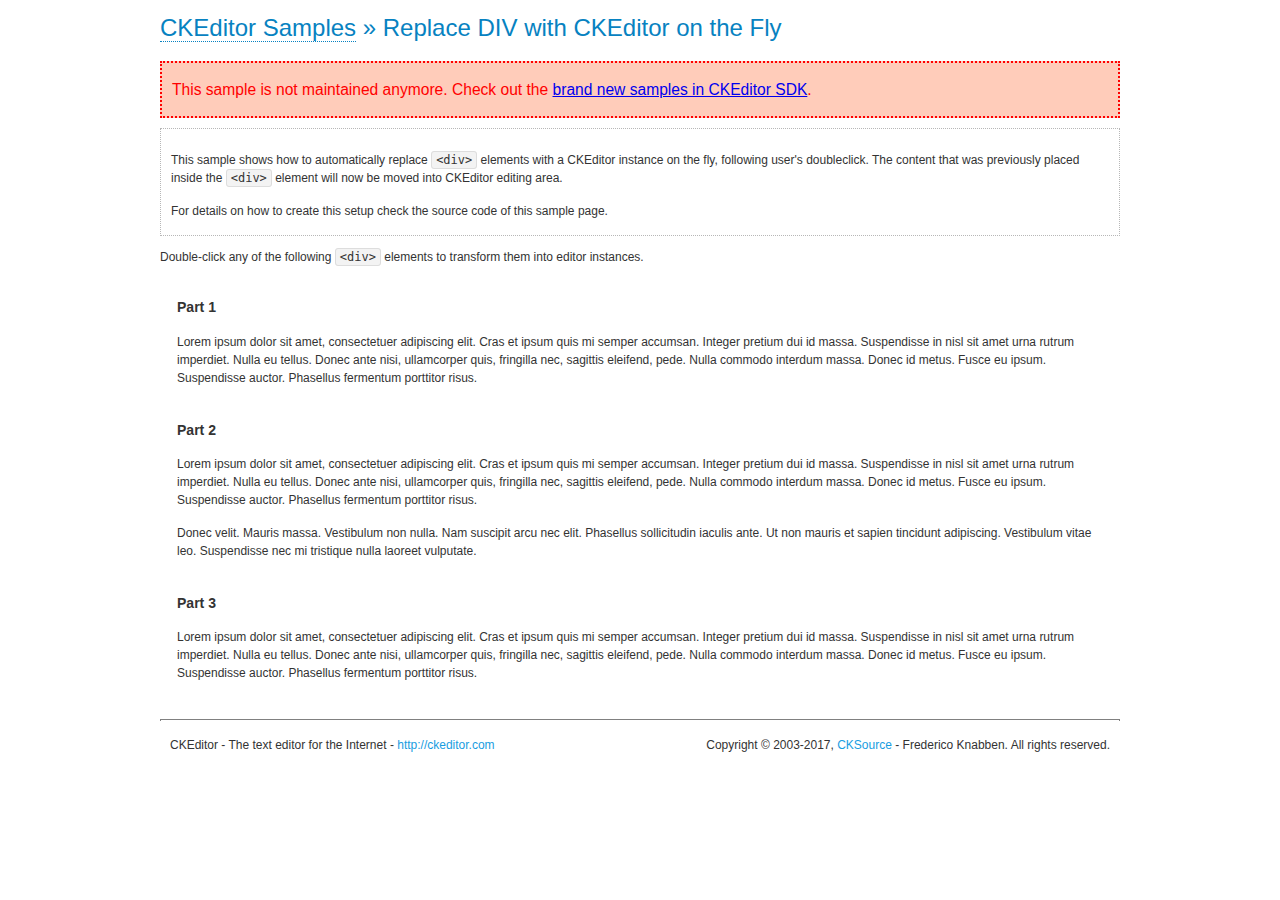
<file: src/main/webapp/WEB-INF/resources/js/ckeditor/samples/old/divreplace.html>
<!DOCTYPE html>
<!--
Copyright (c) 2003-2017, CKSource - Frederico Knabben. All rights reserved.
For licensing, see LICENSE.md or http://ckeditor.com/license
-->
<html>
<head>
	<meta charset="utf-8">
	<title>Replace DIV &mdash; CKEditor Sample</title>
	<script src="../../ckeditor.js"></script>
	<link href="sample.css" rel="stylesheet">
	<style>

		div.editable
		{
			border: solid 2px transparent;
			padding-left: 15px;
			padding-right: 15px;
		}

		div.editable:hover
		{
			border-color: black;
		}

	</style>
	<script>

		// Uncomment the following code to test the "Timeout Loading Method".
		// CKEDITOR.loadFullCoreTimeout = 5;

		window.onload = function() {
			// Listen to the double click event.
			if ( window.addEventListener )
				document.body.addEventListener( 'dblclick', onDoubleClick, false );
			else if ( window.attachEvent )
				document.body.attachEvent( 'ondblclick', onDoubleClick );

		};

		function onDoubleClick( ev ) {
			// Get the element which fired the event. This is not necessarily the
			// element to which the event has been attached.
			var element = ev.target || ev.srcElement;

			// Find out the div that holds this element.
			var name;

			do {
				element = element.parentNode;
			}
			while ( element && ( name = element.nodeName.toLowerCase() ) &&
				( name != 'div' || element.className.indexOf( 'editable' ) == -1 ) && name != 'body' );

			if ( name == 'div' && element.className.indexOf( 'editable' ) != -1 )
				replaceDiv( element );
		}

		var editor;

		function replaceDiv( div ) {
			if ( editor )
				editor.destroy();

			editor = CKEDITOR.replace( div );
		}

	</script>
</head>
<body>
	<h1 class="samples">
		<a href="index.html">CKEditor Samples</a> &raquo; Replace DIV with CKEditor on the Fly
	</h1>
	<div class="warning deprecated">
		This sample is not maintained anymore. Check out the <a href="http://sdk.ckeditor.com/">brand new samples in CKEditor SDK</a>.
	</div>
	<div class="description">
		<p>
			This sample shows how to automatically replace <code>&lt;div&gt;</code> elements
			with a CKEditor instance on the fly, following user's doubleclick. The content
			that was previously placed inside the <code>&lt;div&gt;</code> element will now
			be moved into CKEditor editing area.
		</p>
		<p>
			For details on how to create this setup check the source code of this sample page.
		</p>
	</div>
	<p>
		Double-click any of the following <code>&lt;div&gt;</code> elements to transform them into
		editor instances.
	</p>
	<div class="editable">
		<h3>
			Part 1
		</h3>
		<p>
			Lorem ipsum dolor sit amet, consectetuer adipiscing elit. Cras et ipsum quis mi
			semper accumsan. Integer pretium dui id massa. Suspendisse in nisl sit amet urna
			rutrum imperdiet. Nulla eu tellus. Donec ante nisi, ullamcorper quis, fringilla
			nec, sagittis eleifend, pede. Nulla commodo interdum massa. Donec id metus. Fusce
			eu ipsum. Suspendisse auctor. Phasellus fermentum porttitor risus.
		</p>
	</div>
	<div class="editable">
		<h3>
			Part 2
		</h3>
		<p>
			Lorem ipsum dolor sit amet, consectetuer adipiscing elit. Cras et ipsum quis mi
			semper accumsan. Integer pretium dui id massa. Suspendisse in nisl sit amet urna
			rutrum imperdiet. Nulla eu tellus. Donec ante nisi, ullamcorper quis, fringilla
			nec, sagittis eleifend, pede. Nulla commodo interdum massa. Donec id metus. Fusce
			eu ipsum. Suspendisse auctor. Phasellus fermentum porttitor risus.
		</p>
		<p>
			Donec velit. Mauris massa. Vestibulum non nulla. Nam suscipit arcu nec elit. Phasellus
			sollicitudin iaculis ante. Ut non mauris et sapien tincidunt adipiscing. Vestibulum
			vitae leo. Suspendisse nec mi tristique nulla laoreet vulputate.
		</p>
	</div>
	<div class="editable">
		<h3>
			Part 3
		</h3>
		<p>
			Lorem ipsum dolor sit amet, consectetuer adipiscing elit. Cras et ipsum quis mi
			semper accumsan. Integer pretium dui id massa. Suspendisse in nisl sit amet urna
			rutrum imperdiet. Nulla eu tellus. Donec ante nisi, ullamcorper quis, fringilla
			nec, sagittis eleifend, pede. Nulla commodo interdum massa. Donec id metus. Fusce
			eu ipsum. Suspendisse auctor. Phasellus fermentum porttitor risus.
		</p>
	</div>
	<div id="footer">
		<hr>
		<p>
			CKEditor - The text editor for the Internet - <a class="samples" href="http://ckeditor.com/">http://ckeditor.com</a>
		</p>
		<p id="copy">
			Copyright &copy; 2003-2017, <a class="samples" href="http://cksource.com/">CKSource</a> - Frederico
			Knabben. All rights reserved.
		</p>
	</div>
</body>
</html>
</file>
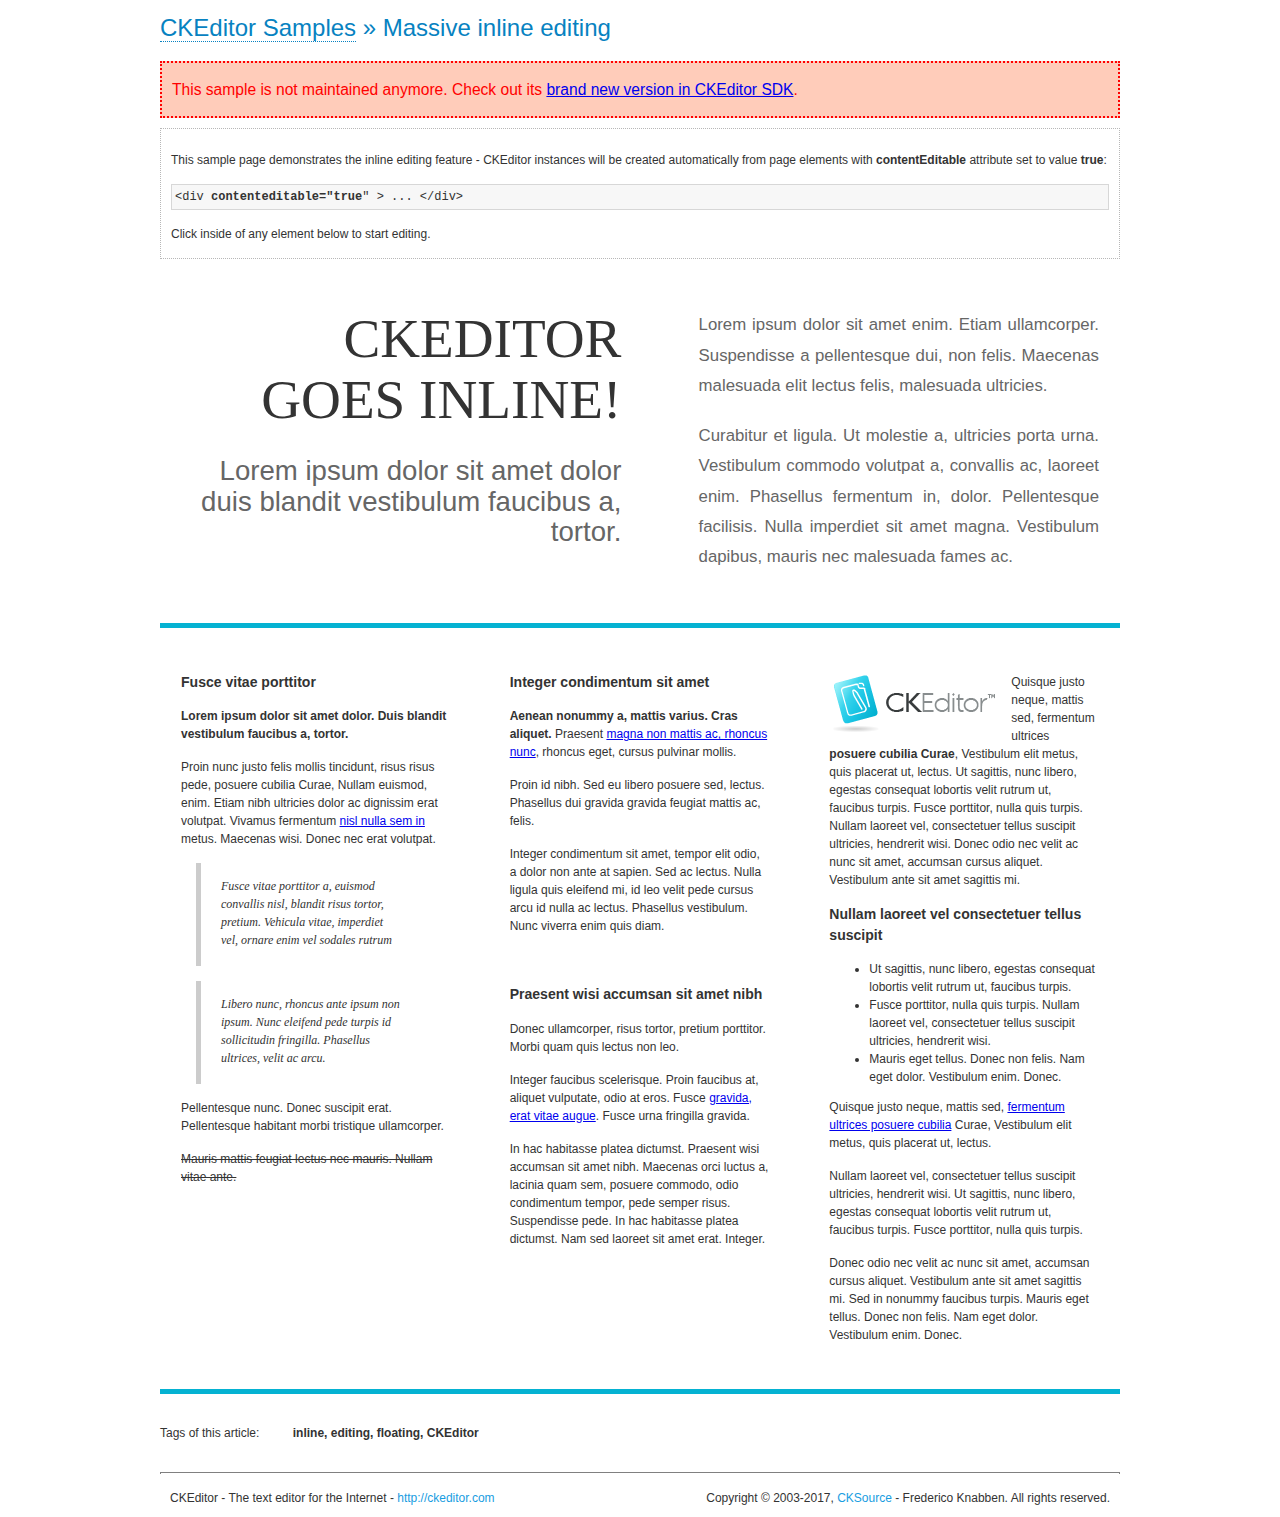
<file: src/main/webapp/WEB-INF/resources/js/ckeditor/samples/old/inlineall.html>
<!DOCTYPE html>
<!--
Copyright (c) 2003-2017, CKSource - Frederico Knabben. All rights reserved.
For licensing, see LICENSE.md or http://ckeditor.com/license
-->
<html>
<head>
	<meta charset="utf-8">
	<title>Massive inline editing &mdash; CKEditor Sample</title>
	<script src="../../ckeditor.js"></script>
	<script>

		// This code is generally not necessary, but it is here to demonstrate
		// how to customize specific editor instances on the fly. This fits well
		// this demo because we have editable elements (like headers) that
		// require less features.

		// The "instanceCreated" event is fired for every editor instance created.
		CKEDITOR.on( 'instanceCreated', function( event ) {
			var editor = event.editor,
				element = editor.element;

			// Customize editors for headers and tag list.
			// These editors don't need features like smileys, templates, iframes etc.
			if ( element.is( 'h1', 'h2', 'h3' ) || element.getAttribute( 'id' ) == 'taglist' ) {
				// Customize the editor configurations on "configLoaded" event,
				// which is fired after the configuration file loading and
				// execution. This makes it possible to change the
				// configurations before the editor initialization takes place.
				editor.on( 'configLoaded', function() {

					// Remove unnecessary plugins to make the editor simpler.
					editor.config.removePlugins = 'colorbutton,find,flash,font,' +
						'forms,iframe,image,newpage,removeformat,' +
						'smiley,specialchar,stylescombo,templates';

					// Rearrange the layout of the toolbar.
					editor.config.toolbarGroups = [
						{ name: 'editing',		groups: [ 'basicstyles', 'links' ] },
						{ name: 'undo' },
						{ name: 'clipboard',	groups: [ 'selection', 'clipboard' ] },
						{ name: 'about' }
					];
				});
			}
		});

	</script>
	<link href="sample.css" rel="stylesheet">
	<style>

		/* The following styles are just to make the page look nice. */

		/* Workaround to show Arial Black in Firefox. */
		@font-face
		{
			font-family: 'arial-black';
			src: local('Arial Black');
		}

		*[contenteditable="true"]
		{
			padding: 10px;
		}

		#container
		{
			width: 960px;
			margin: 30px auto 0;
		}

		#header
		{
			overflow: hidden;
			padding: 0 0 30px;
			border-bottom: 5px solid #05B2D2;
			position: relative;
		}

		#headerLeft,
		#headerRight
		{
			width: 49%;
			overflow: hidden;
		}

		#headerLeft
		{
			float: left;
			padding: 10px 1px 1px;
		}

		#headerLeft h2,
		#headerLeft h3
		{
			text-align: right;
			margin: 0;
			overflow: hidden;
			font-weight: normal;
		}

		#headerLeft h2
		{
			font-family: "Arial Black",arial-black;
			font-size: 4.6em;
			line-height: 1.1;
			text-transform: uppercase;
		}

		#headerLeft h3
		{
			font-size: 2.3em;
			line-height: 1.1;
			margin: .2em 0 0;
			color: #666;
		}

		#headerRight
		{
			float: right;
			padding: 1px;
		}

		#headerRight p
		{
			line-height: 1.8;
			text-align: justify;
			margin: 0;
		}

		#headerRight p + p
		{
			margin-top: 20px;
		}

		#headerRight > div
		{
			padding: 20px;
			margin: 0 0 0 30px;
			font-size: 1.4em;
			color: #666;
		}

		#columns
		{
			color: #333;
			overflow: hidden;
			padding: 20px 0;
		}

		#columns > div
		{
			float: left;
			width: 33.3%;
		}

		#columns #column1 > div
		{
			margin-left: 1px;
		}

		#columns #column3 > div
		{
			margin-right: 1px;
		}

		#columns > div > div
		{
			margin: 0px 10px;
			padding: 10px 20px;
		}

		#columns blockquote
		{
			margin-left: 15px;
		}

		#tagLine
		{
			border-top: 5px solid #05B2D2;
			padding-top: 20px;
		}

		#taglist {
			display: inline-block;
			margin-left: 20px;
			font-weight: bold;
			margin: 0 0 0 20px;
		}

	</style>
</head>
<body>
<div>
	<h1 class="samples"><a href="index.html">CKEditor Samples</a> &raquo; Massive inline editing</h1>
	<div class="warning deprecated">
		This sample is not maintained anymore. Check out its <a href="http://sdk.ckeditor.com/samples/inline.html">brand new version in CKEditor SDK</a>.
	</div>
	<div class="description">
		<p>This sample page demonstrates the inline editing feature - CKEditor instances will be created automatically from page elements with <strong>contentEditable</strong> attribute set to value <strong>true</strong>:</p>
		<pre class="samples">&lt;div <strong>contenteditable="true</strong>" &gt; ... &lt;/div&gt;</pre>
		<p>Click inside of any element below to start editing.</p>
	</div>
</div>
<div id="container">
	<div id="header">
		<div id="headerLeft">
			<h2 id="sampleTitle" contenteditable="true">
				CKEditor<br> Goes Inline!
			</h2>
			<h3 contenteditable="true">
				Lorem ipsum dolor sit amet dolor duis blandit vestibulum faucibus a, tortor.
			</h3>
		</div>
		<div id="headerRight">
			<div contenteditable="true">
				<p>
					Lorem ipsum dolor sit amet enim. Etiam ullamcorper. Suspendisse a pellentesque dui, non felis. Maecenas malesuada elit lectus felis, malesuada ultricies.
				</p>
				<p>
					Curabitur et ligula. Ut molestie a, ultricies porta urna. Vestibulum commodo volutpat a, convallis ac, laoreet enim. Phasellus fermentum in, dolor. Pellentesque facilisis. Nulla imperdiet sit amet magna. Vestibulum dapibus, mauris nec malesuada fames ac.
				</p>
			</div>
		</div>
	</div>
	<div id="columns">
		<div id="column1">
			<div contenteditable="true">
				<h3>
					Fusce vitae porttitor
				</h3>
				<p>
					<strong>
						Lorem ipsum dolor sit amet dolor. Duis blandit vestibulum faucibus a, tortor.
					</strong>
				</p>
				<p>
					Proin nunc justo felis mollis tincidunt, risus risus pede, posuere cubilia Curae, Nullam euismod, enim. Etiam nibh ultricies dolor ac dignissim erat volutpat. Vivamus fermentum <a href="http://ckeditor.com/">nisl nulla sem in</a> metus. Maecenas wisi. Donec nec erat volutpat.
				</p>
				<blockquote>
					<p>
						Fusce vitae porttitor a, euismod convallis nisl, blandit risus tortor, pretium.
						Vehicula vitae, imperdiet vel, ornare enim vel sodales rutrum
					</p>
				</blockquote>
				<blockquote>
					<p>
						Libero nunc, rhoncus ante ipsum non ipsum. Nunc eleifend pede turpis id sollicitudin fringilla. Phasellus ultrices, velit ac arcu.
					</p>
				</blockquote>
				<p>Pellentesque nunc. Donec suscipit erat. Pellentesque habitant morbi tristique ullamcorper.</p>
				<p><s>Mauris mattis feugiat lectus nec mauris. Nullam vitae ante.</s></p>
			</div>
		</div>
		<div id="column2">
			<div contenteditable="true">
				<h3>
					Integer condimentum sit amet
				</h3>
				<p>
					<strong>Aenean nonummy a, mattis varius. Cras aliquet.</strong>
					Praesent <a href="http://ckeditor.com/">magna non mattis ac, rhoncus nunc</a>, rhoncus eget, cursus pulvinar mollis.</p>
				<p>Proin id nibh. Sed eu libero posuere sed, lectus. Phasellus dui gravida gravida feugiat mattis ac, felis.</p>
				<p>Integer condimentum sit amet, tempor elit odio, a dolor non ante at sapien. Sed ac lectus. Nulla ligula quis eleifend mi, id leo velit pede cursus arcu id nulla ac lectus. Phasellus vestibulum. Nunc viverra enim quis diam.</p>
			</div>
			<div contenteditable="true">
				<h3>
					Praesent wisi accumsan sit amet nibh
				</h3>
				<p>Donec ullamcorper, risus tortor, pretium porttitor. Morbi quam quis lectus non leo.</p>
				<p style="margin-left: 40px; ">Integer faucibus scelerisque. Proin faucibus at, aliquet vulputate, odio at eros. Fusce <a href="http://ckeditor.com/">gravida, erat vitae augue</a>. Fusce urna fringilla gravida.</p>
				<p>In hac habitasse platea dictumst. Praesent wisi accumsan sit amet nibh. Maecenas orci luctus a, lacinia quam sem, posuere commodo, odio condimentum tempor, pede semper risus. Suspendisse pede. In hac habitasse platea dictumst. Nam sed laoreet sit amet erat. Integer.</p>
			</div>
		</div>
		<div id="column3">
			<div contenteditable="true">
				<p>
					<img src="assets/inlineall/logo.png" alt="CKEditor logo" style="float:left">
				</p>
				<p>Quisque justo neque, mattis sed, fermentum ultrices <strong>posuere cubilia Curae</strong>, Vestibulum elit metus, quis placerat ut, lectus. Ut sagittis, nunc libero, egestas consequat lobortis velit rutrum ut, faucibus turpis. Fusce porttitor, nulla quis turpis. Nullam laoreet vel, consectetuer tellus suscipit ultricies, hendrerit wisi. Donec odio nec velit ac nunc sit amet, accumsan cursus aliquet. Vestibulum ante sit amet sagittis mi.</p>
				<h3>
					Nullam laoreet vel consectetuer tellus suscipit
				</h3>
				<ul>
					<li>Ut sagittis, nunc libero, egestas consequat lobortis velit rutrum ut, faucibus turpis.</li>
					<li>Fusce porttitor, nulla quis turpis. Nullam laoreet vel, consectetuer tellus suscipit ultricies, hendrerit wisi.</li>
					<li>Mauris eget tellus. Donec non felis. Nam eget dolor. Vestibulum enim. Donec.</li>
				</ul>
				<p>Quisque justo neque, mattis sed, <a href="http://ckeditor.com/">fermentum ultrices posuere cubilia</a> Curae, Vestibulum elit metus, quis placerat ut, lectus.</p>
				<p>Nullam laoreet vel, consectetuer tellus suscipit ultricies, hendrerit wisi. Ut sagittis, nunc libero, egestas consequat lobortis velit rutrum ut, faucibus turpis. Fusce porttitor, nulla quis turpis.</p>
				<p>Donec odio nec velit ac nunc sit amet, accumsan cursus aliquet. Vestibulum ante sit amet sagittis mi. Sed in nonummy faucibus turpis. Mauris eget tellus. Donec non felis. Nam eget dolor. Vestibulum enim. Donec.</p>
			</div>
		</div>
	</div>
	<div id="tagLine">
		Tags of this article:
		<p id="taglist" contenteditable="true">
			inline, editing, floating, CKEditor
		</p>
	</div>
</div>
<div id="footer">
	<hr>
	<p>
		CKEditor - The text editor for the Internet - <a class="samples" href="http://ckeditor.com/">
			http://ckeditor.com</a>
	</p>
	<p id="copy">
		Copyright &copy; 2003-2017, <a class="samples" href="http://cksource.com/">CKSource</a>
		- Frederico Knabben. All rights reserved.
	</p>
</div>
</body>
</html>
</file>
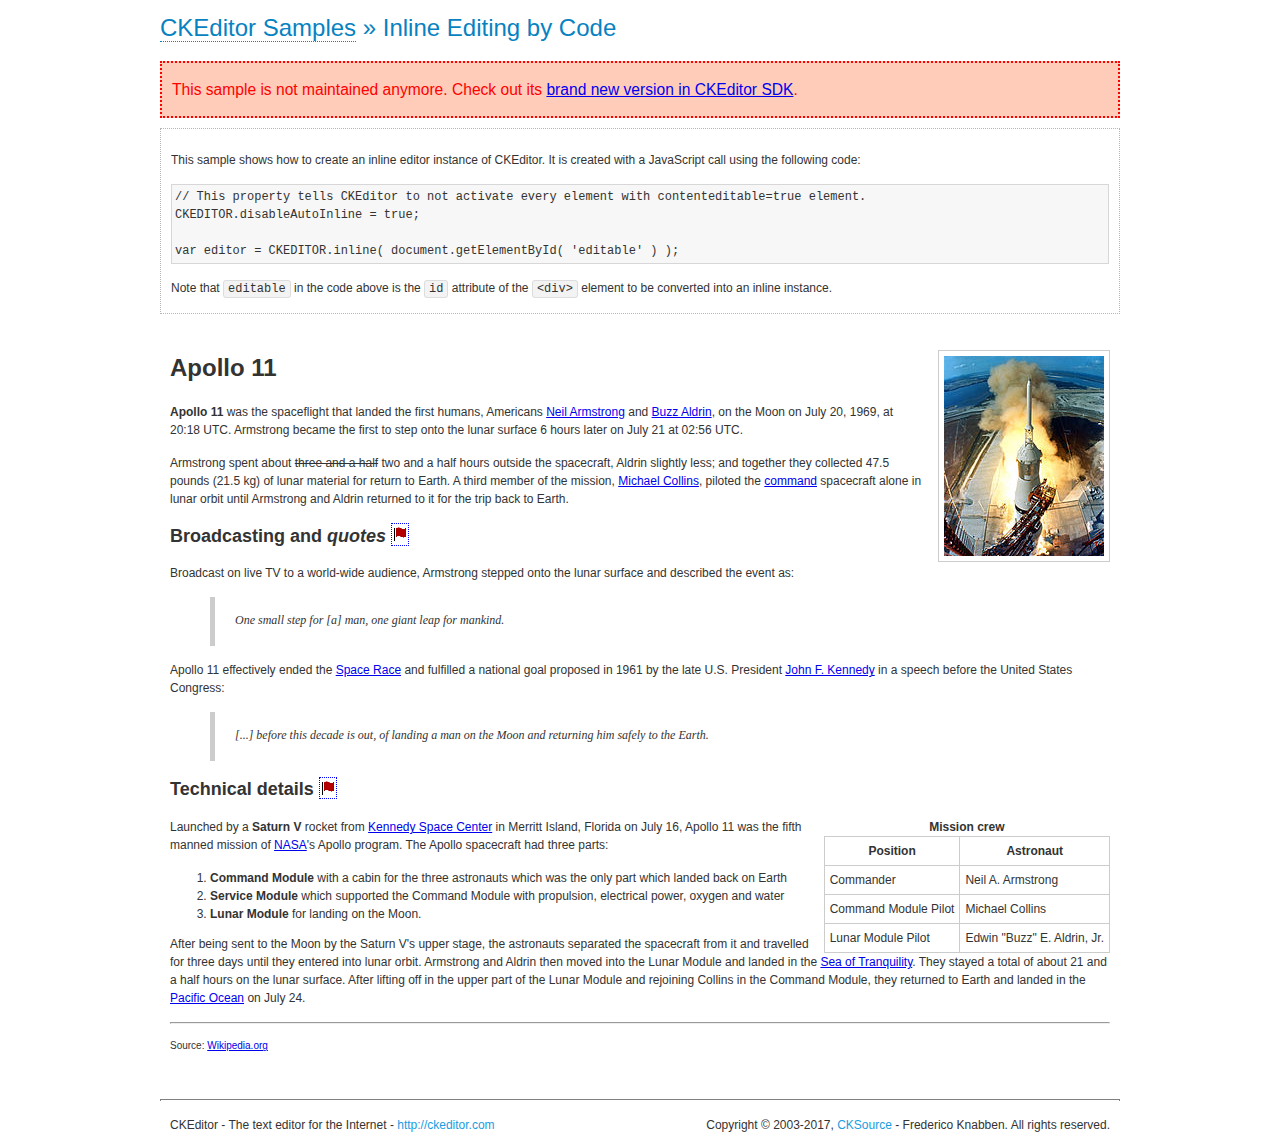
<file: src/main/webapp/WEB-INF/resources/js/ckeditor/samples/old/inlinebycode.html>
<!DOCTYPE html>
<!--
Copyright (c) 2003-2017, CKSource - Frederico Knabben. All rights reserved.
For licensing, see LICENSE.md or http://ckeditor.com/license
-->
<html>
<head>
	<meta charset="utf-8">
	<title>Inline Editing by Code &mdash; CKEditor Sample</title>
	<script src="../../ckeditor.js"></script>
	<link href="sample.css" rel="stylesheet">
	<style>

		#editable
		{
			padding: 10px;
			float: left;
		}

	</style>
</head>
<body>
	<h1 class="samples">
		<a href="index.html">CKEditor Samples</a> &raquo; Inline Editing by Code
	</h1>
	<div class="warning deprecated">
		This sample is not maintained anymore. Check out its <a href="http://sdk.ckeditor.com/samples/inline.html">brand new version in CKEditor SDK</a>.
	</div>
	<div class="description">
		<p>
			This sample shows how to create an inline editor instance of CKEditor. It is created
			with a JavaScript call using the following code:
		</p>
<pre class="samples">
// This property tells CKEditor to not activate every element with contenteditable=true element.
CKEDITOR.disableAutoInline = true;

var editor = CKEDITOR.inline( document.getElementById( 'editable' ) );
</pre>
		<p>
			Note that <code>editable</code> in the code above is the <code>id</code>
			attribute of the <code>&lt;div&gt;</code> element to be converted into an inline instance.
		</p>
	</div>
	<div id="editable" contenteditable="true">
		<h1><img alt="Saturn V carrying Apollo 11" class="right" src="assets/sample.jpg" /> Apollo 11</h1>

		<p><b>Apollo 11</b> was the spaceflight that landed the first humans, Americans <a href="http://en.wikipedia.org/wiki/Neil_Armstrong" title="Neil Armstrong">Neil Armstrong</a> and <a href="http://en.wikipedia.org/wiki/Buzz_Aldrin" title="Buzz Aldrin">Buzz Aldrin</a>, on the Moon on July 20, 1969, at 20:18 UTC. Armstrong became the first to step onto the lunar surface 6 hours later on July 21 at 02:56 UTC.</p>

		<p>Armstrong spent about <s>three and a half</s> two and a half hours outside the spacecraft, Aldrin slightly less; and together they collected 47.5 pounds (21.5&nbsp;kg) of lunar material for return to Earth. A third member of the mission, <a href="http://en.wikipedia.org/wiki/Michael_Collins_(astronaut)" title="Michael Collins (astronaut)">Michael Collins</a>, piloted the <a href="http://en.wikipedia.org/wiki/Apollo_Command/Service_Module" title="Apollo Command/Service Module">command</a> spacecraft alone in lunar orbit until Armstrong and Aldrin returned to it for the trip back to Earth.</p>

		<h2>Broadcasting and <em>quotes</em> <a id="quotes" name="quotes"></a></h2>

		<p>Broadcast on live TV to a world-wide audience, Armstrong stepped onto the lunar surface and described the event as:</p>

		<blockquote>
			<p>One small step for [a] man, one giant leap for mankind.</p>
		</blockquote>

		<p>Apollo 11 effectively ended the <a href="http://en.wikipedia.org/wiki/Space_Race" title="Space Race">Space Race</a> and fulfilled a national goal proposed in 1961 by the late U.S. President <a href="http://en.wikipedia.org/wiki/John_F._Kennedy" title="John F. Kennedy">John F. Kennedy</a> in a speech before the United States Congress:</p>

		<blockquote>
			<p>[...] before this decade is out, of landing a man on the Moon and returning him safely to the Earth.</p>
		</blockquote>

		<h2>Technical details <a id="tech-details" name="tech-details"></a></h2>

		<table align="right" border="1" bordercolor="#ccc" cellpadding="5" cellspacing="0" style="border-collapse:collapse;margin:10px 0 10px 15px;">
			<caption><strong>Mission crew</strong></caption>
			<thead>
			<tr>
				<th scope="col">Position</th>
				<th scope="col">Astronaut</th>
			</tr>
			</thead>
			<tbody>
			<tr>
				<td>Commander</td>
				<td>Neil A. Armstrong</td>
			</tr>
			<tr>
				<td>Command Module Pilot</td>
				<td>Michael Collins</td>
			</tr>
			<tr>
				<td>Lunar Module Pilot</td>
				<td>Edwin &quot;Buzz&quot; E. Aldrin, Jr.</td>
			</tr>
			</tbody>
		</table>

		<p>Launched by a <strong>Saturn V</strong> rocket from <a href="http://en.wikipedia.org/wiki/Kennedy_Space_Center" title="Kennedy Space Center">Kennedy Space Center</a> in Merritt Island, Florida on July 16, Apollo 11 was the fifth manned mission of <a href="http://en.wikipedia.org/wiki/NASA" title="NASA">NASA</a>&#39;s Apollo program. The Apollo spacecraft had three parts:</p>

		<ol>
			<li><strong>Command Module</strong> with a cabin for the three astronauts which was the only part which landed back on Earth</li>
			<li><strong>Service Module</strong> which supported the Command Module with propulsion, electrical power, oxygen and water</li>
			<li><strong>Lunar Module</strong> for landing on the Moon.</li>
		</ol>

		<p>After being sent to the Moon by the Saturn V&#39;s upper stage, the astronauts separated the spacecraft from it and travelled for three days until they entered into lunar orbit. Armstrong and Aldrin then moved into the Lunar Module and landed in the <a href="http://en.wikipedia.org/wiki/Mare_Tranquillitatis" title="Mare Tranquillitatis">Sea of Tranquility</a>. They stayed a total of about 21 and a half hours on the lunar surface. After lifting off in the upper part of the Lunar Module and rejoining Collins in the Command Module, they returned to Earth and landed in the <a href="http://en.wikipedia.org/wiki/Pacific_Ocean" title="Pacific Ocean">Pacific Ocean</a> on July 24.</p>

		<hr />
		<p style="text-align: right;"><small>Source: <a href="http://en.wikipedia.org/wiki/Apollo_11">Wikipedia.org</a></small></p>
	</div>

	<script>
		// We need to turn off the automatic editor creation first.
		CKEDITOR.disableAutoInline = true;

		var editor = CKEDITOR.inline( 'editable' );
	</script>
	<div id="footer">
		<hr>
		<p contenteditable="true">
			CKEditor - The text editor for the Internet - <a class="samples" href="http://ckeditor.com/">
				http://ckeditor.com</a>
		</p>
		<p id="copy">
			Copyright &copy; 2003-2017, <a class="samples" href="http://cksource.com/">CKSource</a>
			- Frederico Knabben. All rights reserved.
		</p>
	</div>
</body>
</html>
</file>
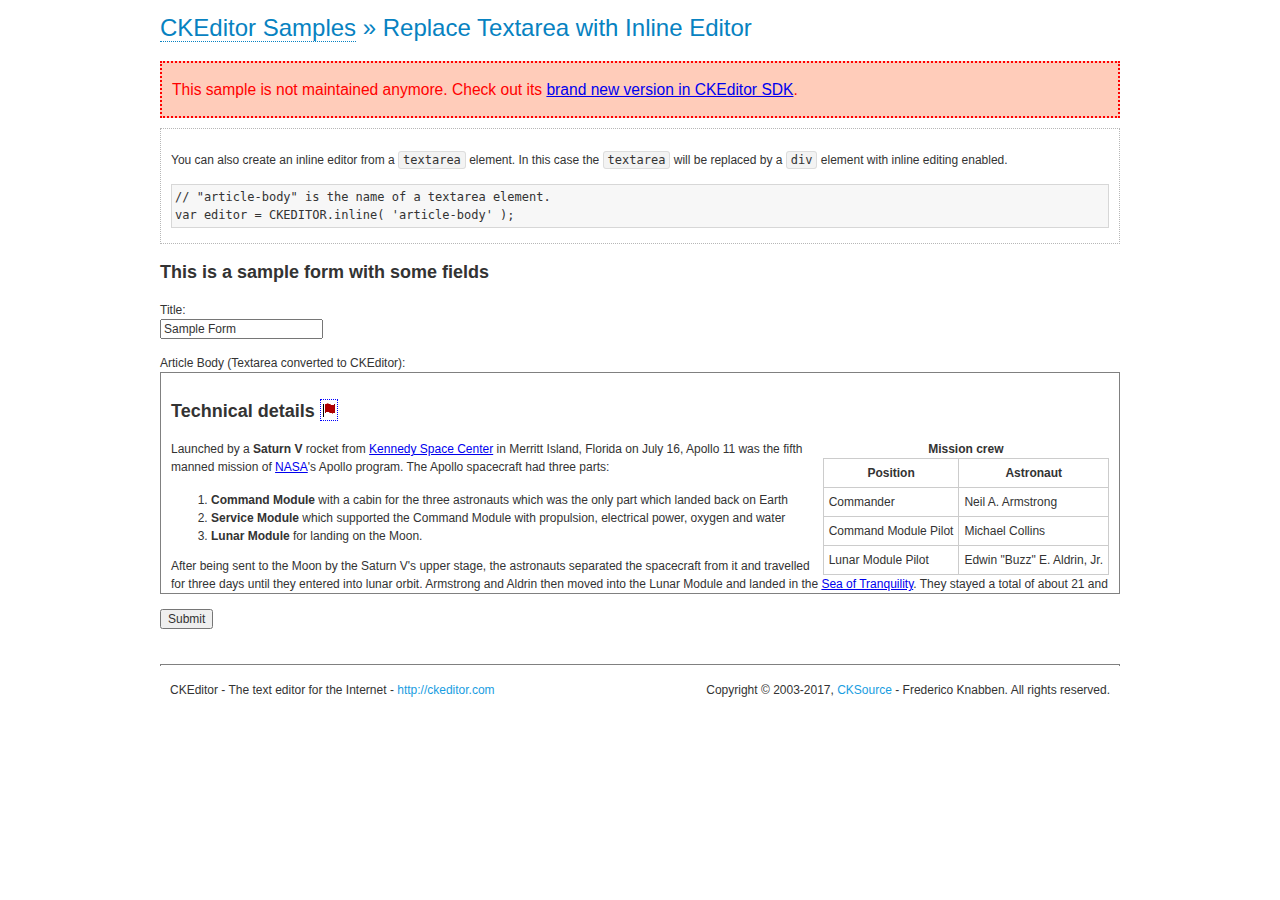
<file: src/main/webapp/WEB-INF/resources/js/ckeditor/samples/old/inlinetextarea.html>
<!DOCTYPE html>
<!--
Copyright (c) 2003-2017, CKSource - Frederico Knabben. All rights reserved.
For licensing, see LICENSE.md or http://ckeditor.com/license
-->
<html>
<head>
	<meta charset="utf-8">
	<title>Replace Textarea with Inline Editor &mdash; CKEditor Sample</title>
	<script src="../../ckeditor.js"></script>
	<link href="sample.css" rel="stylesheet">
	<style>

		/* Style the CKEditor element to look like a textfield */
		.cke_textarea_inline
		{
			padding: 10px;
			height: 200px;
			overflow: auto;

			border: 1px solid gray;
			-webkit-appearance: textfield;
		}

	</style>
</head>
<body>
	<h1 class="samples">
		<a href="index.html">CKEditor Samples</a> &raquo; Replace Textarea with Inline Editor
	</h1>
	<div class="warning deprecated">
		This sample is not maintained anymore. Check out its <a href="http://sdk.ckeditor.com/samples/inline.html">brand new version in CKEditor SDK</a>.
	</div>
	<div class="description">
		<p>
			You can also create an inline editor from a <code>textarea</code>
			element. In this case the <code>textarea</code> will be replaced
			by a <code>div</code> element with inline editing enabled.
		</p>
<pre class="samples">
// "article-body" is the name of a textarea element.
var editor = CKEDITOR.inline( 'article-body' );
</pre>
	</div>
	<form action="sample_posteddata.php" method="post">
		<h2>This is a sample form with some fields</h2>
		<p>
			Title:<br>
			<input type="text" name="title" value="Sample Form"></p>
		<p>
			Article Body (Textarea converted to CKEditor):<br>
			<textarea name="article-body" style="height: 200px">
				&lt;h2&gt;Technical details &lt;a id="tech-details" name="tech-details"&gt;&lt;/a&gt;&lt;/h2&gt;

				&lt;table align="right" border="1" bordercolor="#ccc" cellpadding="5" cellspacing="0" style="border-collapse:collapse;margin:10px 0 10px 15px;"&gt;
					&lt;caption&gt;&lt;strong&gt;Mission crew&lt;/strong&gt;&lt;/caption&gt;
					&lt;thead&gt;
					&lt;tr&gt;
						&lt;th scope="col"&gt;Position&lt;/th&gt;
						&lt;th scope="col"&gt;Astronaut&lt;/th&gt;
					&lt;/tr&gt;
					&lt;/thead&gt;
					&lt;tbody&gt;
					&lt;tr&gt;
						&lt;td&gt;Commander&lt;/td&gt;
						&lt;td&gt;Neil A. Armstrong&lt;/td&gt;
					&lt;/tr&gt;
					&lt;tr&gt;
						&lt;td&gt;Command Module Pilot&lt;/td&gt;
						&lt;td&gt;Michael Collins&lt;/td&gt;
					&lt;/tr&gt;
					&lt;tr&gt;
						&lt;td&gt;Lunar Module Pilot&lt;/td&gt;
						&lt;td&gt;Edwin &quot;Buzz&quot; E. Aldrin, Jr.&lt;/td&gt;
					&lt;/tr&gt;
					&lt;/tbody&gt;
				&lt;/table&gt;

				&lt;p&gt;Launched by a &lt;strong&gt;Saturn V&lt;/strong&gt; rocket from &lt;a href="http://en.wikipedia.org/wiki/Kennedy_Space_Center" title="Kennedy Space Center"&gt;Kennedy Space Center&lt;/a&gt; in Merritt Island, Florida on July 16, Apollo 11 was the fifth manned mission of &lt;a href="http://en.wikipedia.org/wiki/NASA" title="NASA"&gt;NASA&lt;/a&gt;&#39;s Apollo program. The Apollo spacecraft had three parts:&lt;/p&gt;

				&lt;ol&gt;
					&lt;li&gt;&lt;strong&gt;Command Module&lt;/strong&gt; with a cabin for the three astronauts which was the only part which landed back on Earth&lt;/li&gt;
					&lt;li&gt;&lt;strong&gt;Service Module&lt;/strong&gt; which supported the Command Module with propulsion, electrical power, oxygen and water&lt;/li&gt;
					&lt;li&gt;&lt;strong&gt;Lunar Module&lt;/strong&gt; for landing on the Moon.&lt;/li&gt;
				&lt;/ol&gt;

				&lt;p&gt;After being sent to the Moon by the Saturn V&#39;s upper stage, the astronauts separated the spacecraft from it and travelled for three days until they entered into lunar orbit. Armstrong and Aldrin then moved into the Lunar Module and landed in the &lt;a href="http://en.wikipedia.org/wiki/Mare_Tranquillitatis" title="Mare Tranquillitatis"&gt;Sea of Tranquility&lt;/a&gt;. They stayed a total of about 21 and a half hours on the lunar surface. After lifting off in the upper part of the Lunar Module and rejoining Collins in the Command Module, they returned to Earth and landed in the &lt;a href="http://en.wikipedia.org/wiki/Pacific_Ocean" title="Pacific Ocean"&gt;Pacific Ocean&lt;/a&gt; on July 24.&lt;/p&gt;

				&lt;hr /&gt;
				&lt;p style="text-align: right;"&gt;&lt;small&gt;Source: &lt;a href="http://en.wikipedia.org/wiki/Apollo_11"&gt;Wikipedia.org&lt;/a&gt;&lt;/small&gt;&lt;/p&gt;
			</textarea>
		</p>
		<p>
			<input type="submit" value="Submit">
		</p>
	</form>

	<script>
		CKEDITOR.inline( 'article-body' );
	</script>
	<div id="footer">
		<hr>
		<p>
			CKEditor - The text editor for the Internet - <a class="samples" href="http://ckeditor.com/">
				http://ckeditor.com</a>
		</p>
		<p id="copy">
			Copyright &copy; 2003-2017, <a class="samples" href="http://cksource.com/">CKSource</a>
			- Frederico Knabben. All rights reserved.
		</p>
	</div>
</body>
</html>
</file>
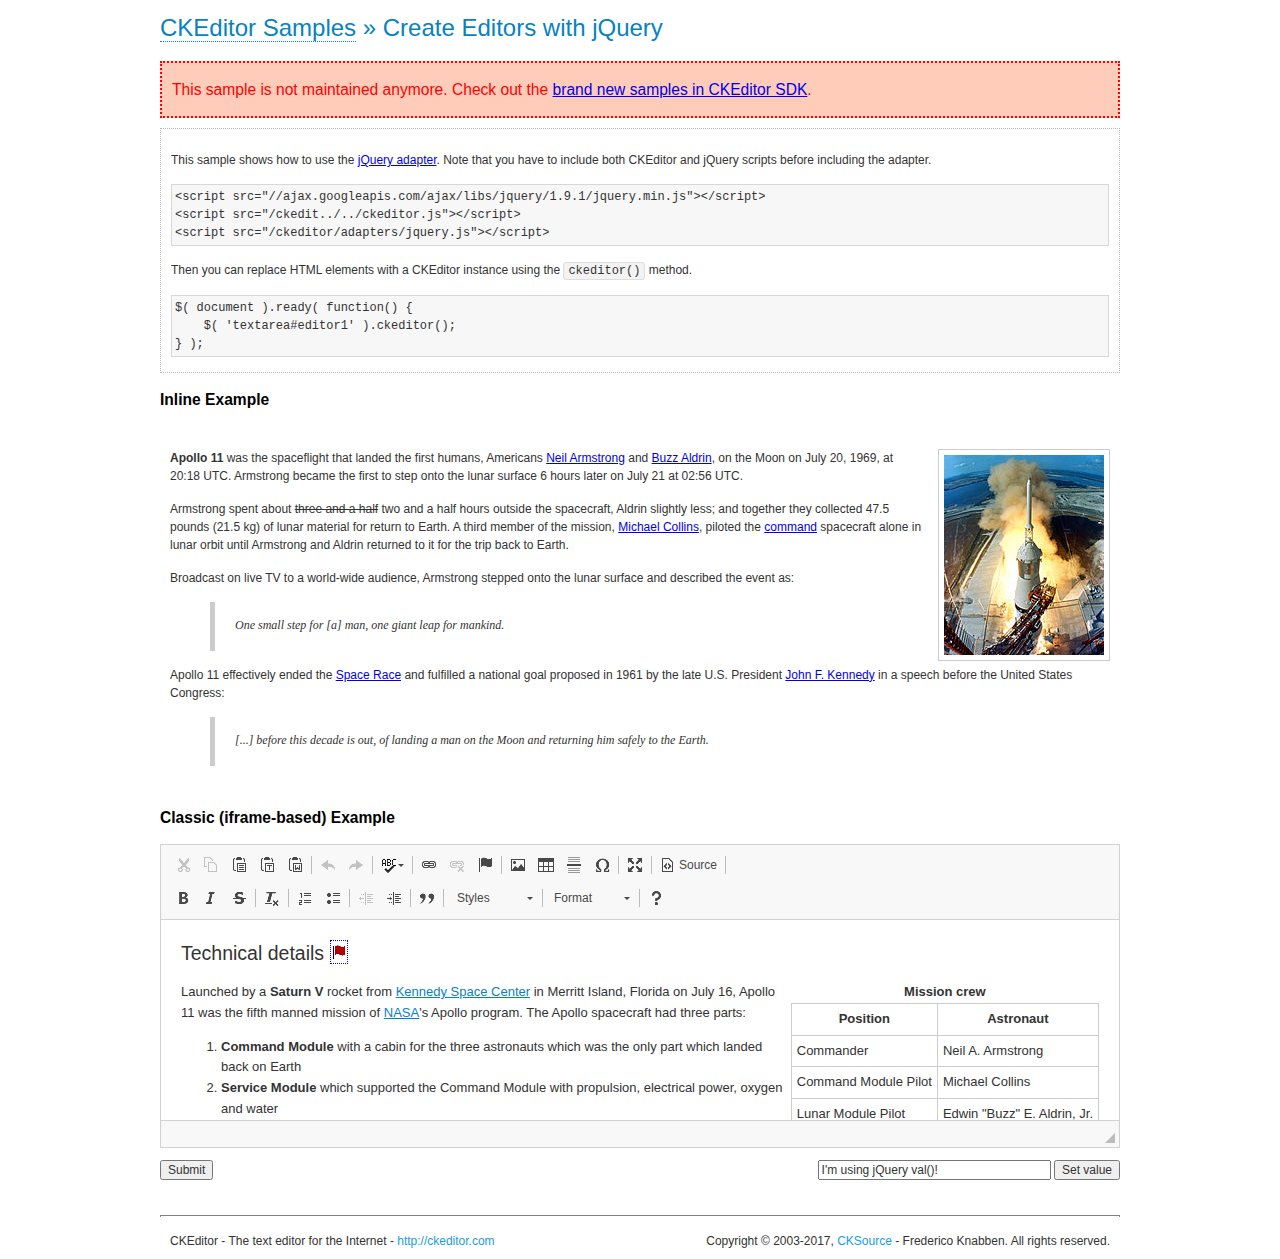
<file: src/main/webapp/WEB-INF/resources/js/ckeditor/samples/old/jquery.html>
<!DOCTYPE html>
<!--
Copyright (c) 2003-2017, CKSource - Frederico Knabben. All rights reserved.
For licensing, see LICENSE.md or http://ckeditor.com/license
-->
<html>
<head>
	<meta charset="utf-8">
	<title>jQuery Adapter &mdash; CKEditor Sample</title>
	<script src="http://code.jquery.com/jquery-1.11.0.min.js"></script>
	<script src="../../ckeditor.js"></script>
	<script src="../../adapters/jquery.js"></script>
	<link href="sample.css" rel="stylesheet">
	<style>

		#editable
		{
			padding: 10px;
			float: left;
		}

	</style>
	<script>

		CKEDITOR.disableAutoInline = true;

		$( document ).ready( function() {
			$( '#editor1' ).ckeditor(); // Use CKEDITOR.replace() if element is <textarea>.
			$( '#editable' ).ckeditor(); // Use CKEDITOR.inline().
		} );

		function setValue() {
			$( '#editor1' ).val( $( 'input#val' ).val() );
		}

	</script>
</head>
<body>
	<h1 class="samples">
		<a href="index.html" id="a-test">CKEditor Samples</a> &raquo; Create Editors with jQuery
	</h1>
	<div class="warning deprecated">
		This sample is not maintained anymore. Check out the <a href="http://sdk.ckeditor.com/">brand new samples in CKEditor SDK</a>.
	</div>
	<form action="sample_posteddata.php" method="post">
		<div class="description">
			<p>
				This sample shows how to use the <a href="http://docs.ckeditor.com/#!/guide/dev_jquery">jQuery adapter</a>.
				Note that you have to include both CKEditor and jQuery scripts before including the adapter.
			</p>

<pre class="samples">
&lt;script src="//ajax.googleapis.com/ajax/libs/jquery/1.9.1/jquery.min.js"&gt;&lt;/script&gt;
&lt;script src="/ckedit../../ckeditor.js"&gt;&lt;/script&gt;
&lt;script src="/ckeditor/adapters/jquery.js"&gt;&lt;/script&gt;
</pre>

			<p>Then you can replace HTML elements with a CKEditor instance using the <code>ckeditor()</code> method.</p>

<pre class="samples">
$( document ).ready( function() {
	$( 'textarea#editor1' ).ckeditor();
} );
</pre>
		</div>

		<h2 class="samples">Inline Example</h2>

		<div id="editable" contenteditable="true">
			<p><img alt="Saturn V carrying Apollo 11" class="right" src="assets/sample.jpg"/><b>Apollo 11</b> was the spaceflight that landed the first humans, Americans <a href="http://en.wikipedia.org/wiki/Neil_Armstrong" title="Neil Armstrong">Neil Armstrong</a> and <a href="http://en.wikipedia.org/wiki/Buzz_Aldrin" title="Buzz Aldrin">Buzz Aldrin</a>, on the Moon on July 20, 1969, at 20:18 UTC. Armstrong became the first to step onto the lunar surface 6 hours later on July 21 at 02:56 UTC.</p>
			<p>Armstrong spent about <s>three and a half</s> two and a half hours outside the spacecraft, Aldrin slightly less; and together they collected 47.5 pounds (21.5&nbsp;kg) of lunar material for return to Earth. A third member of the mission, <a href="http://en.wikipedia.org/wiki/Michael_Collins_(astronaut)" title="Michael Collins (astronaut)">Michael Collins</a>, piloted the <a href="http://en.wikipedia.org/wiki/Apollo_Command/Service_Module" title="Apollo Command/Service Module">command</a> spacecraft alone in lunar orbit until Armstrong and Aldrin returned to it for the trip back to Earth.
			<p>Broadcast on live TV to a world-wide audience, Armstrong stepped onto the lunar surface and described the event as:</p>
			<blockquote><p>One small step for [a] man, one giant leap for mankind.</p></blockquote> <p>Apollo 11 effectively ended the <a href="http://en.wikipedia.org/wiki/Space_Race" title="Space Race">Space Race</a> and fulfilled a national goal proposed in 1961 by the late U.S. President <a href="http://en.wikipedia.org/wiki/John_F._Kennedy" title="John F. Kennedy">John F. Kennedy</a> in a speech before the United States Congress:</p> <blockquote><p>[...] before this decade is out, of landing a man on the Moon and returning him safely to the Earth.</p></blockquote>
		</div>

		<br style="clear: both">

		<h2 class="samples">Classic (iframe-based) Example</h2>

		<textarea cols="80" id="editor1" name="editor1" rows="10">
			&lt;h2&gt;Technical details &lt;a id=&quot;tech-details&quot; name=&quot;tech-details&quot;&gt;&lt;/a&gt;&lt;/h2&gt; &lt;table align=&quot;right&quot; border=&quot;1&quot; bordercolor=&quot;#ccc&quot; cellpadding=&quot;5&quot; cellspacing=&quot;0&quot; style=&quot;border-collapse:collapse;margin:10px 0 10px 15px;&quot;&gt; &lt;caption&gt;&lt;strong&gt;Mission crew&lt;/strong&gt;&lt;/caption&gt; &lt;thead&gt; &lt;tr&gt; &lt;th scope=&quot;col&quot;&gt;Position&lt;/th&gt; &lt;th scope=&quot;col&quot;&gt;Astronaut&lt;/th&gt; &lt;/tr&gt; &lt;/thead&gt; &lt;tbody&gt; &lt;tr&gt; &lt;td&gt;Commander&lt;/td&gt; &lt;td&gt;Neil A. Armstrong&lt;/td&gt; &lt;/tr&gt; &lt;tr&gt; &lt;td&gt;Command Module Pilot&lt;/td&gt; &lt;td&gt;Michael Collins&lt;/td&gt; &lt;/tr&gt; &lt;tr&gt; &lt;td&gt;Lunar Module Pilot&lt;/td&gt; &lt;td&gt;Edwin &amp;quot;Buzz&amp;quot; E. Aldrin, Jr.&lt;/td&gt; &lt;/tr&gt; &lt;/tbody&gt; &lt;/table&gt; &lt;p&gt;Launched by a &lt;strong&gt;Saturn V&lt;/strong&gt; rocket from &lt;a href=&quot;http://en.wikipedia.org/wiki/Kennedy_Space_Center&quot; title=&quot;Kennedy Space Center&quot;&gt;Kennedy Space Center&lt;/a&gt; in Merritt Island, Florida on July 16, Apollo 11 was the fifth manned mission of &lt;a href=&quot;http://en.wikipedia.org/wiki/NASA&quot; title=&quot;NASA&quot;&gt;NASA&lt;/a&gt;&amp;#39;s Apollo program. The Apollo spacecraft had three parts:&lt;/p&gt; &lt;ol&gt; &lt;li&gt;&lt;strong&gt;Command Module&lt;/strong&gt; with a cabin for the three astronauts which was the only part which landed back on Earth&lt;/li&gt; &lt;li&gt;&lt;strong&gt;Service Module&lt;/strong&gt; which supported the Command Module with propulsion, electrical power, oxygen and water&lt;/li&gt; &lt;li&gt;&lt;strong&gt;Lunar Module&lt;/strong&gt; for landing on the Moon.&lt;/li&gt; &lt;/ol&gt; &lt;p&gt;After being sent to the Moon by the Saturn V&amp;#39;s upper stage, the astronauts separated the spacecraft from it and travelled for three days until they entered into lunar orbit. Armstrong and Aldrin then moved into the Lunar Module and landed in the &lt;a href=&quot;http://en.wikipedia.org/wiki/Mare_Tranquillitatis&quot; title=&quot;Mare Tranquillitatis&quot;&gt;Sea of Tranquility&lt;/a&gt;. They stayed a total of about 21 and a half hours on the lunar surface. After lifting off in the upper part of the Lunar Module and rejoining Collins in the Command Module, they returned to Earth and landed in the &lt;a href=&quot;http://en.wikipedia.org/wiki/Pacific_Ocean&quot; title=&quot;Pacific Ocean&quot;&gt;Pacific Ocean&lt;/a&gt; on July 24.&lt;/p&gt; &lt;hr/&gt; &lt;p style=&quot;text-align: right;&quot;&gt;&lt;small&gt;Source: &lt;a href=&quot;http://en.wikipedia.org/wiki/Apollo_11&quot;&gt;Wikipedia.org&lt;/a&gt;&lt;/small&gt;&lt;/p&gt;
		</textarea>

		<p style="overflow: hidden">
			<input style="float: left" type="submit" value="Submit">
			<span style="float: right">
				<input type="text" id="val" value="I'm using jQuery val()!" size="30">
				<input onclick="setValue();" type="button" value="Set value">
			</span>
		</p>
	</form>
	<div id="footer">
		<hr>
		<p>
			CKEditor - The text editor for the Internet - <a class="samples" href="http://ckeditor.com/">http://ckeditor.com</a>
		</p>
		<p id="copy">
			Copyright &copy; 2003-2017, <a class="samples" href="http://cksource.com/">CKSource</a> - Frederico
			Knabben. All rights reserved.
		</p>
	</div>
</body>
</html>
</file>
<file: src/main/webapp/WEB-INF/resources/js/ckeditor/samples/css/samples.css>
/**
 * @license Copyright (c) 2003-2017, CKSource - Frederico Knabben. All rights reserved.
 * For licensing, see LICENSE.md or http://ckeditor.com/license
 */
@media (max-width: 900px) {
  .global-is-mobile-hidden {
    display: none !important;
  }
}
article,
aside,
details,
figcaption,
figure,
footer,
header,
hgroup,
main,
menu,
nav,
section {
  display: block;
}
body,
html {
  margin: 0;
  padding: 0;
  font: 16px / 1.8 Arial, 'Helvetica Neue', Helvetica, sans-serif;
  font-weight: 300;
  color: #575757;
}
.grid-width-10 {
  width: 10%;
}
.grid-width-20 {
  width: 20%;
}
.grid-width-30 {
  width: 30%;
}
.grid-width-40 {
  width: 40%;
}
.grid-width-50 {
  width: 50%;
}
.grid-width-60 {
  width: 60%;
}
.grid-width-70 {
  width: 70%;
}
.grid-width-80 {
  width: 80%;
}
.grid-width-90 {
  width: 90%;
}
.grid-width-100 {
  width: 100%;
}
@media (max-width: 900px) {
  .grid-width-10,
  .grid-width-20,
  .grid-width-30,
  .grid-width-40,
  .grid-width-50,
  .grid-width-60,
  .grid-width-70,
  .grid-width-80,
  .grid-width-90,
  .grid-width-100 {
    width: 100%;
  }
}
*[class*="grid-width"] {
  -webkit-box-sizing: border-box;
  -moz-box-sizing: border-box;
  box-sizing: border-box;
  padding-left: 4%;
  padding-right: 4%;
  float: left;
}
*[class*="grid-width"]:after,
.grid-container:after,
*[class*="grid-width"]:before,
.grid-container:before {
  content: '';
  display: block;
  overflow: hidden;
  visibility: hidden;
  font-size: 0;
  line-height: 0;
  width: 0;
  height: 0;
}
*[class*="grid-width"]:after,
.grid-container:after {
  clear: both;
}
.grid-container {
  -webkit-box-sizing: border-box;
  -moz-box-sizing: border-box;
  box-sizing: border-box;
  margin-left: auto;
  margin-right: auto;
}
.grid-container-nested *[class*="grid-width"]:first-child {
  padding-left: 0;
}
.grid-container-nested *[class*="grid-width"]:last-child {
  padding-right: 0;
}
@media (max-width: 900px) {
  .grid-container-nested *[class*="grid-width"]:first-child {
    padding-left: 4%;
  }
  .grid-container-nested *[class*="grid-width"]:last-child {
    padding-right: 4%;
  }
}
.header-a {
  min-height: 140px;
  overflow: hidden;
}
.header-a .header-a-logo {
  margin: 40px 0 0;
}
@media (max-width: 900px) {
  .header-a .header-a-logo {
    text-align: center;
  }
}
.header-a .header-a-logo img {
  border: transparent;
}
.navigation-a {
  height: 30px;
  background: #3D3D3D;
  position: absolute;
  left: 0;
  right: 0;
  top: 0;
  padding: 0;
  overflow: hidden;
}
@media (max-width: 900px) {
  .navigation-a {
    text-align: center;
  }
}
.navigation-a ul {
  list-style: none;
  margin: 0;
  overflow: hidden;
}
.navigation-a ul li,
.navigation-a ul li a {
  display: inline-block;
}
@media (max-width: 900px) {
  .navigation-a ul {
    width: auto;
    text-overflow: ellipsis;
    white-space: nowrap;
    display: inline-block;
    float: none;
  }
  .navigation-a ul:before,
  .navigation-a ul:after {
    display: none;
  }
}
.navigation-a ul.navigation-a-left {
  text-align: left;
}
@media (max-width: 900px) {
  .navigation-a ul.navigation-a-left {
    padding-right: 0;
  }
}
.navigation-a ul.navigation-a-right {
  text-align: right;
}
@media (max-width: 900px) {
  .navigation-a ul.navigation-a-right {
    padding-left: 23px;
  }
}
.navigation-a ul li + li {
  margin-left: 23px;
}
.navigation-a ul li a {
  font-size: 10px;
  font-size: 0.625rem;
  line-height: 18px;
  line-height: 1.13rem;
  line-height: 30px;
  float: left;
  color: #ddd;
  font-weight: bold;
  text-decoration: none;
  text-transform: uppercase;
}
.navigation-a ul li a:hover {
  cursor: pointer;
  color: #fff;
}
.icon-navigation-a-github:before,
.icon-navigation-a-github:after {
  background-image: url("[data-uri]");
}
.navigation-b {
  text-align: right;
  margin: 52px 0 0;
  overflow: visible;
}
@media (max-width: 900px) {
  .navigation-b {
    text-align: center;
    margin-top: 20px;
    padding: 0;
  }
}
.navigation-b ul {
  padding: 0;
  list-style: none;
  margin: 0;
  overflow: visible;
}
.navigation-b ul li,
.navigation-b ul li a {
  display: inline-block;
}
@media (max-width: 900px) {
  .navigation-b ul {
    display: table;
    width: 100%;
    padding-bottom: 1.5em;
  }
}
@media (max-width: 900px) {
  .navigation-b ul li {
    display: table-row;
  }
}
.navigation-b ul li + li {
  margin-left: 20px;
}
@media (max-width: 900px) {
  .navigation-b ul li + li {
    margin-left: 0;
  }
}
.navigation-b ul li a {
  -webkit-box-sizing: border-box;
  -moz-box-sizing: border-box;
  box-sizing: border-box;
  text-transform: uppercase;
  text-decoration: none;
  outline: none;
}
@media (max-width: 900px) {
  .navigation-b ul li a {
    width: 100%;
    -webkit-border-radius: 0;
    -webkit-background-clip: padding-box;
    -moz-border-radius: 0;
    -moz-background-clip: padding;
    border-radius: 0;
    background-clip: padding-box;
  }
}
.footer-a {
  font-size: 13px;
  font-size: 0.8125rem;
  line-height: 23.4px;
  line-height: 1.46rem;
  padding-top: 2.25em;
  padding-bottom: 2.25em;
  overflow: hidden;
  color: #8a8a8a;
}
.footer-a a {
  color: #27C0D8;
  text-decoration: none;
  border-bottom: 1px dotted #27C0D8;
}
.footer-a a:hover {
  color: #23adc2;
}
.footer-a p {
  margin: 0;
  display: inline-block;
  text-align: center;
}
.content {
  font-size: 14px;
  font-size: 0.875rem;
  line-height: 25.2px;
  line-height: 1.57rem;
  overflow: hidden;
  padding-top: 1.5em;
  padding-bottom: 1.5em;
}
.content p {
  margin: 0.75em 0;
}
.content ul,
.content ol,
.content pre,
.content blockquote,
.content textarea:not([class^="cke"]),
.content .cke {
  margin: 1.875em 0;
}
.content code,
.content kbd {
  -webkit-border-radius: 3px;
  -webkit-background-clip: padding-box;
  -moz-border-radius: 3px;
  -moz-background-clip: padding;
  border-radius: 3px;
  background-clip: padding-box;
  padding: 3px 4px;
}
.content pre,
.content code,
.content kbd,
.content blockquote {
  background: #f5f5f5;
}
.content blockquote,
.content pre {
  background: none;
  border-left: 4px solid #27C0D8;
  padding: 1.5em 2.25em;
}
.content p a,
.content ul a,
.content ol a,
.content blockquote a,
.content h1 a,
.content h2 a,
.content h3 a,
.content h4 a,
.content h5 a {
  color: #27C0D8;
  text-decoration: none;
  border-bottom: 1px dotted #27C0D8;
}
.content p a:hover,
.content ul a:hover,
.content ol a:hover,
.content blockquote a:hover,
.content h1 a:hover,
.content h2 a:hover,
.content h3 a:hover,
.content h4 a:hover,
.content h5 a:hover {
  color: #23adc2;
}
.content h1,
.content h2,
.content h3,
.content h4,
.content h5 {
  color: #000;
  font-weight: 100;
}
.content h1 code,
.content h2 code,
.content h3 code,
.content h4 code,
.content h5 code,
.content h1 kbd,
.content h2 kbd,
.content h3 kbd,
.content h4 kbd,
.content h5 kbd {
  font-size: inherit;
}
.content h1 a.content-heading-anchor,
.content h2 a.content-heading-anchor,
.content h3 a.content-heading-anchor,
.content h4 a.content-heading-anchor,
.content h5 a.content-heading-anchor {
  font-weight: 100;
  vertical-align: middle;
  opacity: 0;
  border: 0;
}
.content h1:hover a.content-heading-anchor,
.content h2:hover a.content-heading-anchor,
.content h3:hover a.content-heading-anchor,
.content h4:hover a.content-heading-anchor,
.content h5:hover a.content-heading-anchor {
  opacity: 1;
}
.content h1:target a,
.content h2:target a,
.content h3:target a,
.content h4:target a,
.content h5:target a {
  -webkit-animation: targetLinkOpacity 0.5s linear alternate;
  -moz-animation: targetLinkOpacity 0.5s linear alternate;
  -o-animation: targetLinkOpacity 0.5s linear alternate;
  animation: targetLinkOpacity 0.5s linear alternate;
  opacity: 1;
}
.content input,
.content select,
.content textarea:not([class^="cke"]) {
  -webkit-border-radius: 3px;
  -webkit-background-clip: padding-box;
  -moz-border-radius: 3px;
  -moz-background-clip: padding;
  border-radius: 3px;
  background-clip: padding-box;
  -webkit-box-shadow: inset 0 1px 1px rgba(0, 0, 0, 0.08);
  -moz-box-shadow: inset 0 1px 1px rgba(0, 0, 0, 0.08);
  box-shadow: inset 0 1px 1px rgba(0, 0, 0, 0.08);
  font: inherit;
  color: inherit;
  border: 1px solid #D9D9D9;
  padding: .2em .5em;
}
.content input:focus,
.content select:focus,
.content textarea:not([class^="cke"]):focus {
  border-color: #66afe9;
  outline: 0;
  -webkit-box-shadow: inset 0 1px 1px rgba(0, 0, 0, 0.08), 0 0 8px #93c6ef;
  -moz-box-shadow: inset 0 1px 1px rgba(0, 0, 0, 0.08), 0 0 8px #93c6ef;
  box-shadow: inset 0 1px 1px rgba(0, 0, 0, 0.08), 0 0 8px #93c6ef;
}
.content abbr {
  border-bottom: 1px dotted #666;
  cursor: pointer;
}
.content blockquote {
  font-style: italic;
  font-family: Georgia, Times, "Times New Roman", serif;
  font-size: 16px;
  font-size: 1rem;
  line-height: 28.8px;
  line-height: 1.8rem;
}
.content em {
  font-style: italic;
}
.content h1 {
  font-size: 36px;
  font-size: 2.25rem;
  line-height: 64.8px;
  line-height: 4.05rem;
  margin: 1.125em 0 0;
}
.content h2 {
  font-size: 27.2px;
  font-size: 1.7rem;
  line-height: 48.96px;
  line-height: 3.06rem;
  margin: 0.9em 0 0;
}
.content h3 {
  font-size: 24px;
  font-size: 1.5rem;
  line-height: 43.2px;
  line-height: 2.7rem;
  font-weight: 500;
  margin: 0.75em 0 0;
}
.content h4 {
  font-size: 19.2px;
  font-size: 1.2rem;
  line-height: 34.56px;
  line-height: 2.16rem;
  font-weight: 500;
  margin: 0.75em 0 0;
}
.content h5 {
  font-size: 17.6px;
  font-size: 1.1rem;
  line-height: 31.68px;
  line-height: 1.98rem;
  font-weight: 500;
  margin: 0.75em 0 0;
}
.content hr {
  border: 0;
  border-top: 4px solid #D9D9D9;
  margin: 1.5em 0;
}
.content input[type="text"] {
  height: 1.8em;
  line-height: 1.8em;
}
.content input[type="button"] {
  -webkit-appearance: button;
  -moz-appearance: button;
  appearance: button;
}
.content kbd {
  font-size: 12px;
  font-size: 0.75rem;
  line-height: 21.6px;
  line-height: 1.35rem;
  font-family: Arial, 'Helvetica Neue', Helvetica, sans-serif;
  padding: 2px 6px;
  -webkit-box-shadow: 0 0 4px #fff inset, 0 2px 0 #D9D9D9;
  -moz-box-shadow: 0 0 4px #fff inset, 0 2px 0 #D9D9D9;
  box-shadow: 0 0 4px #fff inset, 0 2px 0 #D9D9D9;
}
.content p img {
  vertical-align: middle;
}
.content p pre {
  padding: 1.5em;
}
.content pre {
  padding: 0;
  border: 0;
  tab-size: 4;
  -o-tab-size: 4;
  -moz-tab-size: 4;
}
.content pre,
.content code {
  font-size: 11.89px;
  font-size: 0.743rem;
  line-height: 21.4px;
  line-height: 1.34rem;
  font-family: Consolas, Menlo, Monaco, Lucida Console, Liberation Mono, DejaVu Sans Mono, Bitstream Vera Sans Mono, Courier New, monospace, serif;
}
.content pre a,
.content code a {
  border: 0;
}
.content pre code {
  padding: 0.75em;
  display: block;
}
.content strong {
  color: #000;
}
.content ul ul,
.content ol ul,
.content ul ol,
.content ol ol {
  margin: 0.75em 0;
}
.content ul li,
.content ol li {
  font-size: 14px;
  font-size: 0.875rem;
  line-height: 30.24px;
  line-height: 1.89rem;
}
.content textarea:not([class^="cke"]) {
  width: 100%;
}
.content div.todo {
  border: 2px dotted #444;
  padding: 10px;
  margin: 60px 0 10px 0;
  /* Remove me some day */
}
.content div.todo:before {
  content: "TODO";
  font-weight: bold;
}
body a.button-a,
body button.button-a,
body input.button-a {
  -webkit-border-radius: 3px;
  -webkit-background-clip: padding-box;
  -moz-border-radius: 3px;
  -moz-background-clip: padding;
  border-radius: 3px;
  background-clip: padding-box;
  font-size: 14px;
  font-size: 0.875rem;
  line-height: 25.2px;
  line-height: 1.57rem;
  height: 36px;
  line-height: 36px;
  padding: 0 1.1em;
  font-weight: 700;
  color: #3e3e3e;
  white-space: nowrap;
  text-decoration: none;
  display: inline-block;
  cursor: pointer;
  border: 0;
  vertical-align: middle;
  margin: 1px 0;
  background: transparent;
}
body a.button-a.icon-pos-left,
body button.button-a.icon-pos-left,
body input.button-a.icon-pos-left {
  padding-left: .8em;
}
body a.button-a.icon-pos-right,
body button.button-a.icon-pos-right,
body input.button-a.icon-pos-right {
  padding-right: .8em;
}
body a.button-a.button-a-no-text,
body button.button-a.button-a-no-text,
body input.button-a.button-a-no-text {
  -webkit-border-radius: 100px;
  -webkit-background-clip: padding-box;
  -moz-border-radius: 100px;
  -moz-background-clip: padding;
  border-radius: 100px;
  background-clip: padding-box;
  width: 36px;
  padding: 0;
  text-indent: -999px;
  overflow: hidden;
  position: relative;
  text-align: center;
}
body a.button-a.button-a-no-text:before,
body button.button-a.button-a-no-text:before,
body input.button-a.button-a-no-text:before {
  position: absolute;
  left: 50%;
  top: 50%;
  margin: -9px 0 0 -9px;
}
@media (max-width: 900px) {
  body a.button-a.button-a-mobile-collapsed,
  body button.button-a.button-a-mobile-collapsed,
  body input.button-a.button-a-mobile-collapsed {
    -webkit-border-radius: 100px;
    -webkit-background-clip: padding-box;
    -moz-border-radius: 100px;
    -moz-background-clip: padding;
    border-radius: 100px;
    background-clip: padding-box;
    width: 36px;
    padding: 0;
    text-indent: -999px;
    overflow: hidden;
    position: relative;
    text-align: center;
  }
  body a.button-a.button-a-mobile-collapsed:before,
  body button.button-a.button-a-mobile-collapsed:before,
  body input.button-a.button-a-mobile-collapsed:before {
    position: absolute;
    left: 50%;
    top: 50%;
    margin: -9px 0 0 -9px;
  }
  body a.button-a.button-a-mobile-collapsed:before,
  body button.button-a.button-a-mobile-collapsed:before,
  body input.button-a.button-a-mobile-collapsed:before {
    position: absolute;
    left: 50%;
    top: 50%;
    margin: -9px 0 0 -9px;
  }
}
body a.button-a:active,
body button.button-a:active,
body input.button-a:active,
body a.button-a:hover,
body button.button-a:hover,
body input.button-a:hover {
  color: #fff;
  background: #23adc2;
}
body a.button-a:focus,
body button.button-a:focus,
body input.button-a:focus {
  border-color: #66afe9;
  outline: 0;
  -webkit-box-shadow: inset 0 1px 1px rgba(0, 0, 0, 0.075), 0 0 8px #93c6ef;
  -moz-box-shadow: inset 0 1px 1px rgba(0, 0, 0, 0.075), 0 0 8px #93c6ef;
  box-shadow: inset 0 1px 1px rgba(0, 0, 0, 0.075), 0 0 8px #93c6ef;
}
body a.button-a-soft,
body button.button-a-soft,
body input.button-a-soft {
  background: #e7e7e7;
}
body a.button-a-soft:active,
body button.button-a-soft:active,
body input.button-a-soft:active,
body a.button-a-soft:hover,
body button.button-a-soft:hover,
body input.button-a-soft:hover {
  color: #3e3e3e;
  background: #cecece;
}
body a.button-a-background,
body button.button-a-background,
body input.button-a-background,
body a.navigation-b ul li a:hover,
body button.navigation-b ul li a:hover,
body input.navigation-b ul li a:hover {
  color: #fff;
  background: #27C0D8;
}
body a.button-a-background:active,
body button.button-a-background:active,
body input.button-a-background:active,
body a.button-a-background:hover,
body button.button-a-background:hover,
body input.button-a-background:hover,
body a.navigation-b ul li a:hover:active,
body button.navigation-b ul li a:hover:active,
body input.navigation-b ul li a:hover:active,
body a.navigation-b ul li a:hover:hover,
body button.navigation-b ul li a:hover:hover,
body input.navigation-b ul li a:hover:hover {
  color: #fff;
  background: #23adc2;
}
.balloon-a {
  font-size: 12px;
  font-size: 0.75rem;
  line-height: 21.6px;
  line-height: 1.35rem;
  -webkit-border-radius: 3px;
  -webkit-background-clip: padding-box;
  -moz-border-radius: 3px;
  -moz-background-clip: padding;
  border-radius: 3px;
  background-clip: padding-box;
  border-bottom: 3px solid #d4d4d4;
  background: #ebebeb;
  display: inline-block;
  white-space: nowrap;
  padding: .4em 1.2em .2em;
  font-weight: 700;
  position: relative;
  z-index: 1000;
  text-transform: none;
  color: #575757;
}
.balloon-a:hover {
  color: #575757;
}
.balloon-a:before {
  content: '';
  width: 0;
  height: 0;
  border-style: solid;
  position: absolute;
}
.balloon-a-ne:before,
.balloon-a-nw:before {
  top: -13px;
  border-width: 0 9px 15.6px 9px;
  border-color: transparent transparent #ebebeb transparent;
}
.balloon-a-se:before,
.balloon-a-sw:before {
  bottom: -13px;
  border-width: 15.6px 9px 0 9px;
  border-color: #ebebeb transparent transparent transparent;
}
.balloon-a-nw:before,
.balloon-a-sw:before {
  left: 20px;
}
.balloon-a-ne:before,
.balloon-a-se:before {
  right: 20px;
}
.icon-pos-left:before,
.icon-pos-right:after {
  content: '';
  display: inline-block;
  width: 18px;
  height: 18px;
  vertical-align: middle;
  background-repeat: no-repeat;
}
.icon-pos-left:before {
  margin-right: 10px;
}
.icon-pos-right:after {
  margin-left: 10px;
}
.icon-download:before,
.icon-download:after {
  background-image: url("[data-uri]");
}
.icon-question-mark:before,
.icon-question-mark:after {
  background-image: url("[data-uri]");
}
.icon-close:before,
.icon-close:after {
  background-image: url("[data-uri]");
}
.ie8 .switch > * {
  vertical-align: middle;
}
.ie8 .switch input[type="radio"] {
  margin: 0 0.25em;
  display: inline-block;
}
.ie8 .switch label {
  margin-left: 0 !important;
  margin-right: 0 !important;
}
.ie8 .switch label[data-for="1"] {
  float: left;
}
.ie8 .switch label[data-for="2"] {
  float: right;
}
.ie8 .switch .switch-inner {
  display: none;
}
.switch {
  font-size: 14px;
  font-size: 0.875rem;
  line-height: 25.2px;
  line-height: 1.57rem;
  font-weight: bold;
  background-color: #27C0D8;
  overflow: hidden;
  display: inline-block;
  padding: 0.75em 0.25em;
  color: #fff;
  -webkit-border-radius: 3px;
  -webkit-background-clip: padding-box;
  -moz-border-radius: 3px;
  -moz-background-clip: padding;
  border-radius: 3px;
  background-clip: padding-box;
  position: relative;
}
.switch input[type="radio"] {
  display: none;
}
.switch label {
  position: relative;
  z-index: 2;
  float: left;
  cursor: pointer;
  padding: 0 0.75em;
}
.switch label:hover {
  text-decoration: underline;
}
.switch .switch-inner {
  float: left;
  background-color: #FFF;
  height: 1.5em;
  width: 4.125em;
  padding: 2px;
  margin: 0 0.25em;
  -webkit-border-radius: 5.5px;
  -webkit-background-clip: padding-box;
  -moz-border-radius: 5.5px;
  -moz-background-clip: padding;
  border-radius: 5.5px;
  background-clip: padding-box;
}
.switch .switch-inner .handler {
  overflow: hidden;
  position: relative;
  display: block;
  height: 1.5em;
  width: 1.5em;
  background: #25b4cb;
  -webkit-border-radius: 4.5px;
  -webkit-background-clip: padding-box;
  -moz-border-radius: 4.5px;
  -moz-background-clip: padding;
  border-radius: 4.5px;
  background-clip: padding-box;
}
.switch .switch-inner .handler:before {
  content: '';
  display: block;
  position: absolute;
  top: 0;
  right: 0;
  bottom: 3px;
  left: 0;
  background-color: #34c4da;
  -webkit-border-bottom-left-radius: 4.5px;
  -moz-border-radius-bottomleft: 4.5px;
  border-bottom-left-radius: 4.5px;
  -webkit-border-bottom-right-radius: 4.5px;
  -webkit-background-clip: padding-box;
  -moz-border-radius-bottomright: 4.5px;
  -moz-background-clip: padding;
  border-bottom-right-radius: 4.5px;
  background-clip: padding-box;
}
.switch:hover .switch-inner .handler:before {
  background: #45c9dd;
}
.switch input[data-num="2"]:checked ~ .switch-inner > .handler {
  margin-left: auto;
}
.switch input[data-num="2"]:checked ~ label[data-for="1"] {
  padding-right: 5.125em;
  margin-right: -4.375em;
}
.switch input[data-num="1"]:checked ~ label[data-for="2"] {
  padding-left: 5.125em;
  margin-left: -4.375em;
}
.toggler {
  -webkit-user-select: none;
  -moz-user-select: none;
  -ms-user-select: none;
  user-select: none;
}
.toggler label {
  cursor: pointer;
}
.toggler [data-collapse] {
  display: inherit;
}
.toggler [data-expand] {
  display: none;
}
.toggler.collapsed [data-collapse] {
  display: none;
}
.toggler.collapsed [data-expand] {
  display: inherit;
}
.toggler-container {
  overflow: hidden;
}
.toggler-container.collapsed {
  height: 0;
}
.icon-toggler-expanded:before,
.icon-toggler-collapsed:before,
.icon-toggler-expanded:after,
.icon-toggler-collapsed:after {
  background-image: url("[data-uri]");
}
.icon-toggler-expanded.icon-light:before,
.icon-toggler-collapsed.icon-light:before,
.icon-toggler-expanded.icon-light:after,
.icon-toggler-collapsed.icon-light:after {
  background-image: url("[data-uri]");
}
.icon-toggler-expanded:before,
.icon-toggler-expanded:after {
  background-position: top left;
}
.icon-toggler-collapsed:before,
.icon-toggler-collapsed:after {
  background-position: bottom left;
}
.modal {
  padding: 20px;
  border-radius: 3px;
  background-color: white;
  max-width: 700px;
  -webkit-box-sizing: border-box;
  -moz-box-sizing: border-box;
  box-sizing: border-box;
  width: 80% !important;
  top: 50% !important;
  -webkit-transform: translate(-50%, -50%) !important;
  -moz-transform: translate(-50%, -50%) !important;
  -o-transform: translate(-50%, -50%) !important;
  -ms-transform: translate(-50%, -50%) !important;
  transform: translate(-50%, -50%) !important;
}
.modal-close {
  -webkit-border-radius: 100px;
  -webkit-background-clip: padding-box;
  -moz-border-radius: 100px;
  -moz-background-clip: padding;
  border-radius: 100px;
  background-clip: padding-box;
  cursor: pointer;
  height: 18px;
  width: 18px;
  position: absolute;
  top: 10px;
  right: 10px;
  font-size: 17px;
  text-align: center;
  line-height: 19px;
  background: #cccccc;
}
main .grid-container,
header .grid-container,
.navigation-a > div,
footer > div {
  max-width: 968px;
}
.header-a {
  margin-top: 30px;
}
.footer-a {
  border-top: 1px solid #D9D9D9;
}
.adjoined-top {
  background-color: #27C0D8;
  color: #fff;
}
.adjoined-top .content h1,
.adjoined-top .content h2,
.adjoined-top .content h3,
.adjoined-top .content h4,
.adjoined-top .content h5 {
  color: #fff;
}
.adjoined-top .content p {
  font-size: 18px;
  font-size: 1.125rem;
  line-height: 32.4px;
  line-height: 2.02rem;
  font-weight: 100;
}
.adjoined-top .content p a {
  text-decoration: none;
  border-bottom: 1px dotted #fff;
  color: inherit;
}
.adjoined-top .content p a:hover {
  color: #e6e6e6;
}
.adjoined-top .content button {
  color: #fff;
}
.adjoined-top .content strong {
  color: #fff;
}
.adjoined-top .content code {
  font-size: inherit;
  color: #27C0D8;
}
.adjoined-bottom {
  position: relative;
}
.adjoined-bottom:before {
  z-index: -1;
  content: '';
  background: #27C0D8;
  position: absolute;
  top: 0;
  left: 0;
  right: 0;
  height: 50%;
}
main .grid-container,
header .grid-container,
.navigation-a > div,
footer > div {
  max-width: 1052px;
}
main .grid-container.freed-width {
  max-width: none;
}
.switch {
  background: #25b4cb;
  float: right;
  overflow: visible;
}
.switch .balloon-a {
  position: absolute;
  top: -40px;
  right: 50%;
  margin-right: -15px;
  background: #FFEFC1;
  border-bottom-color: #DCDCA4;
}
.switch .balloon-a:before {
  border-color: #FFEFC1 transparent transparent transparent;
}
#toolbar .editors-container {
  overflow: hidden;
  height: 0;
  transition: height 200ms;
}
#toolbar .editors-container.active {
  height: auto;
}
#main #editor {
  background: #FFF;
  padding: 2% 4%;
  border: dashed 5px #27C0D8;
}
#main .adjoined-top:before {
  height: 335px;
}
#toolbar .adjoined-top:before {
  height: 219px;
}
#toolbar .adjoined-top .grid-container-nested {
  height: 147px;
}
.content .grid-switch-magic {
  margin: 3.5em 0 0;
}
#info-box {
  padding-bottom: 0;
}
#info-box > div {
  width: 100%;
  text-align: right;
}
#info-box > div .toggler {
  padding-right: 0;
}
#info-box > div .toggler:hover {
  background: transparent;
  color: #000;
}
#info-box > div .toggler:hover > label {
  text-decoration: underline;
}
#info-box > div h2 {
  float: left;
  margin-top: 0;
}
#info-box > div#instructions-container {
  text-align: left;
}
#toolbarModifierWrapper {
  overflow: hidden;
  height: 0;
  opacity: 0;
  transition: height 200ms;
}
#toolbarModifierWrapper.active {
  height: auto;
  opacity: 1;
}
header {
  overflow: visible;
}
header div.grid-container {
  overflow: visible;
}
header .navigation-b {
  overflow: visible;
}
header .navigation-b ul {
  overflow: visible;
}
header .navigation-b a {
  position: relative;
}
header .balloon-a {
  position: absolute;
  top: 48px;
  left: 50%;
  margin-left: -35px;
}
@media (max-width: 1140px) {
  header .balloon-a {
    left: auto;
    margin-left: auto;
    right: 50%;
    margin-right: -35px;
  }
  header .balloon-a:before {
    left: auto;
    right: 22px;
  }
}
@media (max-width: 900px) {
  header .balloon-a {
    display: none;
  }
}
#toolbar .cke_toolbar {
  pointer-events: none;
  -webkit-user-select: none;
  -moz-user-select: none;
  -ms-user-select: none;
  user-select: none;
  cursor: default;
}
.some-toolbar-active .cke_toolbar {
  zoom: 1;
  filter: alpha(opacity=50);
  -webkit-opacity: 0.5;
  -moz-opacity: 0.5;
  opacity: 0.5;
}
.cke_toolbar.active {
  position: relative;
  zoom: 1;
  filter: alpha(opacity=100);
  -webkit-opacity: 1;
  -moz-opacity: 1;
  opacity: 1;
}
.cke_toolbar.active:after {
  content: '';
  display: block;
  position: absolute;
  top: 0;
  right: 6px;
  bottom: 5px;
  left: 0;
  -webkit-border-radius: 5px;
  -webkit-background-clip: padding-box;
  -moz-border-radius: 5px;
  -moz-background-clip: padding;
  border-radius: 5px;
  background-clip: padding-box;
  -webkit-box-shadow: 0px 0px 15px 3px #fff4b0;
  -moz-box-shadow: 0px 0px 15px 3px #fff4b0;
  box-shadow: 0px 0px 15px 3px #fff4b0;
}
.cke_toolbar.active .cke_toolgroup {
  -webkit-box-shadow: none;
  -moz-box-shadow: none;
  box-shadow: none;
  border-color: #e3c300;
}
.cke_toolbar.active .cke_combo,
.cke_toolbar.active .cke_toolgroup {
  position: relative;
  z-index: 2;
}
.cke_toolbar.active .cke_combo_button {
  -webkit-box-shadow: none;
  -moz-box-shadow: none;
  box-shadow: none;
}
.unselectable {
  -webkit-user-select: none;
  -moz-user-select: none;
  -ms-user-select: none;
  user-select: none;
}
.toolbar {
  padding: 5px 0;
  margin-bottom: 2.4em;
  overflow: hidden;
  background: #fff;
}
.toolbar button.button-a.cke_button {
  cursor: pointer;
  display: inline-block;
  padding: 4px 6px;
  outline: 0;
  border: 1px solid #a6a6a6;
}
.toolbar button.button-a.hidden {
  display: none;
}
.toolbar button.button-a.left {
  float: left;
  margin-right: 8px;
}
.toolbar button.button-a.right {
  float: right;
  margin-left: 8px;
}
.toolbar button.button-a .highlight {
  color: #ffefc1;
}
.configContainer.hidden,
.toolbarModifier.hidden,
.toolbarModifier-hints.hidden {
  display: none;
}
.toolbarModifier :focus,
.toolbar button:focus,
.configContainer textarea.configCode:focus {
  outline: none;
}
div.toolbarModifier {
  padding: 0;
  overflow: hidden;
  width: 100%;
  position: relative;
  display: table;
  border-collapse: collapse;
}
div.toolbarModifier ::-moz-focus-inner {
  border: 0;
}
div.toolbarModifier .empty {
  display: none;
}
div.toolbarModifier.empty-visible .empty {
  display: table-row;
  zoom: 1;
  filter: alpha(opacity=60);
  -webkit-opacity: 0.6;
  -moz-opacity: 0.6;
  opacity: 0.6;
}
div.toolbarModifier .empty > p {
  line-height: 31px;
}
div.toolbarModifier > ul {
  padding: 0;
  margin: 0;
  border-top: 1px solid #ccc;
  width: 100%;
}
div.toolbarModifier > ul[data-type="table-header"] {
  display: table-header-group;
}
div.toolbarModifier > ul[data-type="table-body"] {
  display: table-row-group;
}
div.toolbarModifier > ul p {
  padding: 0;
  margin: 0;
}
div.toolbarModifier > ul > li {
  display: table-row;
}
div.toolbarModifier > ul > li[data-type="header"] {
  font-weight: bold;
  user-select: none;
  cursor: default;
}
div.toolbarModifier > ul > li[data-type="group"],
div.toolbarModifier > ul > li[data-type="separator"] {
  border-bottom: 1px solid #ccc;
}
div.toolbarModifier > ul > li[data-type="subgroup"] {
  border-top: 1px solid #eee;
}
div.toolbarModifier > ul > li[data-type="subgroup"]:first-child {
  border-top: none;
}
div.toolbarModifier > ul > li[data-type="group"].active,
div.toolbarModifier > ul > li[data-type="group"]:hover,
div.toolbarModifier > ul > li[data-type="separator"].active,
div.toolbarModifier > ul > li[data-type="separator"]:hover {
  overflow: hidden;
  z-index: 2;
}
div.toolbarModifier > ul > li[data-type="group"].active,
div.toolbarModifier > ul > li[data-type="separator"].active,
div.toolbarModifier > ul > li[data-type="group"].active:hover,
div.toolbarModifier > ul > li[data-type="separator"].active:hover {
  background: #f0fafb;
}
div.toolbarModifier > ul > li[data-type="group"]:hover,
div.toolbarModifier > ul > li[data-type="separator"]:hover {
  background: #fffbe3;
}
div.toolbarModifier > ul > li[data-type="separator"] {
  background: #f5f5f5;
}
div.toolbarModifier > ul > li[data-type="separator"]:after {
  content: '';
  width: 100%;
}
div.toolbarModifier > ul > li[data-type="separator"] > p {
  padding: 2px 5px;
}
div.toolbarModifier > ul > li > p,
div.toolbarModifier > ul > li > ul {
  display: table-cell;
  vertical-align: middle;
}
div.toolbarModifier > ul > li p {
  padding-left: 5px;
  min-width: 200px;
}
div.toolbarModifier > ul > li p span {
  white-space: nowrap;
  cursor: default;
}
div.toolbarModifier > ul > li p span button {
  font-size: 12.666px;
  margin-right: 5px;
  cursor: pointer;
  background: #fff;
  -webkit-border-radius: 5px;
  -webkit-background-clip: padding-box;
  -moz-border-radius: 5px;
  -moz-background-clip: padding;
  border-radius: 5px;
  background-clip: padding-box;
  border: 1px solid #bbb;
  padding: 0 7px;
  line-height: 12px;
  height: 20px;
}
div.toolbarModifier > ul > li p span button:not(.disabled):hover,
div.toolbarModifier > ul > li p span button:not(.disabled):focus {
  color: #fff;
  background-color: #454545;
  border-color: transparent;
}
div.toolbarModifier > ul > li p span button.move.disabled {
  cursor: default;
  zoom: 1;
  filter: alpha(opacity=20);
  -webkit-opacity: 0.2;
  -moz-opacity: 0.2;
  opacity: 0.2;
}
div.toolbarModifier > ul > li ul {
  border-collapse: collapse;
  padding: 0;
  width: 100%;
}
div.toolbarModifier > ul > li ul li {
  display: table-row;
  list-style-type: none;
  line-height: 1;
}
div.toolbarModifier > ul > li ul li[data-type="subgroup"] {
  border-top: 1px solid #ddd;
}
div.toolbarModifier > ul > li ul li[data-type="subgroup"]:first-child {
  border-top: 0;
}
div.toolbarModifier > ul > li ul li[data-type="subgroup"] [data-type="button"] {
  -webkit-border-radius: 3px;
  -webkit-background-clip: padding-box;
  -moz-border-radius: 3px;
  -moz-background-clip: padding;
  border-radius: 3px;
  background-clip: padding-box;
  padding: 0 2px;
}
div.toolbarModifier > ul > li ul li[data-type="subgroup"] [data-type="button"]:focus {
  background: rgba(0, 0, 0, 0.04);
}
div.toolbarModifier > ul > li ul li[data-type="subgroup"] [data-type="button"] input {
  vertical-align: middle;
}
div.toolbarModifier > ul > li ul li > p,
div.toolbarModifier > ul > li ul li > ul {
  display: table-cell;
  vertical-align: middle;
}
div.toolbarModifier > ul > li ul li ul {
  padding: 0;
}
div.toolbarModifier > ul > li ul li ul li {
  padding: 0;
  display: inline-block;
  cursor: pointer;
  margin: 2px 5px 2px 0;
}
div.toolbarModifier > ul > li ul li ul li .cke_combo_text {
  cursor: pointer;
  white-space: nowrap;
}
div.toolbarModifier > ul > li ul li ul li .cke_toolgroup,
div.toolbarModifier > ul > li ul li ul li .cke_combo_button {
  cursor: pointer;
  margin: 0;
  vertical-align: middle;
  border: 1px solid #ddd;
  font-size: 11.41px;
  font-size: 0.713rem;
  line-height: 20.54px;
  line-height: 1.28rem;
}
div.toolbarModifier > .codemirror-wrapper {
  overflow-y: auto;
}
div.toolbarModifier-hints {
  float: right;
  width: 350px;
  min-width: 150px;
  overflow-y: auto;
  margin-left: 1.5em;
}
div.toolbarModifier-hints h3 {
  font-size: 18.08px;
  font-size: 1.13rem;
  line-height: 32.54px;
  line-height: 2.03rem;
  padding: 0.36em 1.5em;
  background: #f5f5f5;
  border-bottom: 1px solid #ddd;
  margin-top: 0;
  margin-bottom: 1.2em;
}
div.toolbarModifier-hints dl {
  margin-bottom: 1.2em;
  overflow: hidden;
}
div.toolbarModifier-hints dl .list-header {
  font-weight: bold;
  border: 0;
  padding-bottom: 0.6em;
}
div.toolbarModifier-hints dl > p {
  text-align: center;
}
div.toolbarModifier-hints dl dt {
  float: left;
  width: 9em;
  clear: both;
  text-align: right;
  border-top: 1px solid #ddd;
  padding-left: 1.5em;
  padding-right: .1em;
  -webkit-box-sizing: border-box;
  -moz-box-sizing: border-box;
  box-sizing: border-box;
}
div.toolbarModifier-hints dl dt code {
  background: none;
  border: none;
  vertical-align: middle;
}
div.toolbarModifier-hints dl dd {
  margin-left: 10em;
  clear: right;
  padding-right: 1.5em;
}
div.toolbarModifier-hints dl dd code {
  line-height: 2.2em;
}
div.toolbarModifier-hints dl dd:after {
  content: '\00a0';
  display: block;
  clear: left;
  float: right;
  height: 0;
  width: 0;
}
.toolbarModifier-hints,
.configContainer textarea.configCode,
.CodeMirror {
  -webkit-border-radius: 3px;
  -webkit-background-clip: padding-box;
  -moz-border-radius: 3px;
  -moz-background-clip: padding;
  border-radius: 3px;
  background-clip: padding-box;
  border: 1px solid #ccc;
  font-size: 13.01px;
  font-size: 0.813rem;
  line-height: 23.42px;
  line-height: 1.46rem;
}
.configContainer textarea.configCode,
.CodeMirror pre,
.CodeMirror-linenumber {
  font-size: 13.01px;
  font-size: 0.813rem;
  line-height: 23.42px;
  line-height: 1.46rem;
  font-family: Consolas, Menlo, Monaco, Lucida Console, Liberation Mono, DejaVu Sans Mono, Bitstream Vera Sans Mono, Courier New, monospace, serif;
}
.CodeMirror pre {
  border: none;
  padding: 0;
  margin: 0;
}
.configContainer textarea.configCode {
  -webkit-box-sizing: border-box;
  -moz-box-sizing: border-box;
  box-sizing: border-box;
  color: #575757;
  padding: 10px;
  width: 100%;
  min-height: 500px;
  margin: 0;
  resize: none;
  outline: none;
  -moz-tab-size: 4;
  tab-size: 4;
  white-space: pre;
  word-wrap: normal;
  overflow: auto;
}
.CodeMirror-hints.toolbar-modifier {
  padding: 0;
  color: #575757;
  font-size: 14px;
  font-size: 0.875rem;
  line-height: 25.2px;
  line-height: 1.57rem;
  font-family: Consolas, Menlo, Monaco, Lucida Console, Liberation Mono, DejaVu Sans Mono, Bitstream Vera Sans Mono, Courier New, monospace, serif;
}
.CodeMirror-hints.toolbar-modifier .CodeMirror-hint-active {
  color: #575757;
  background: #f0fafb;
}
.CodeMirror-hints.toolbar-modifier > li:hover {
  background: #fffbe3;
}
/* Text modifier */
#toolbarModifierWrapper {
  margin-bottom: 1.2em;
}
#toolbarModifierWrapper .invalid .CodeMirror {
  background: #fff8f8;
  border-color: red;
}
#toolbarModifierWrapper .CodeMirror {
  height: auto;
  padding: 0 0.6em;
}
.staticContainer {
  position: fixed;
  top: 0;
  width: 100%;
  z-index: 10;
}
.staticContainer > .grid-container {
  max-width: 1052px;
}
.staticContainer > .grid-container .inner {
  background: #fff;
}
.staticContainer > .grid-container .inner .toolbar {
  margin-bottom: 0;
}
#help {
  position: relative;
  top: -15px;
  left: -5px;
}
#help-content {
  display: none;
}
/*# sourceMappingURL=[data-uri] */
</file>
<file: src/main/webapp/WEB-INF/resources/js/ckeditor/samples/toolbarconfigurator/lib/codemirror/neo.css>
/* neo theme for codemirror */

/* Color scheme */

.cm-s-neo.CodeMirror {
  background-color:#ffffff;
  color:#2e383c;
  line-height:1.4375;
}
.cm-s-neo .cm-comment {color:#75787b}
.cm-s-neo .cm-keyword, .cm-s-neo .cm-property {color:#1d75b3}
.cm-s-neo .cm-atom,.cm-s-neo .cm-number {color:#75438a}
.cm-s-neo .cm-node,.cm-s-neo .cm-tag {color:#9c3328}
.cm-s-neo .cm-string {color:#b35e14}
.cm-s-neo .cm-variable,.cm-s-neo .cm-qualifier {color:#047d65}


/* Editor styling */

.cm-s-neo pre {
  padding:0;
}

.cm-s-neo .CodeMirror-gutters {
  border:none;
  border-right:10px solid transparent;
  background-color:transparent;
}

.cm-s-neo .CodeMirror-linenumber {
  padding:0;
  color:#e0e2e5;
}

.cm-s-neo .CodeMirror-guttermarker { color: #1d75b3; }
.cm-s-neo .CodeMirror-guttermarker-subtle { color: #e0e2e5; }
</file>
<file: src/main/webapp/WEB-INF/resources/js/ckeditor/samples/old/sample.css>
/*
Copyright (c) 2003-2017, CKSource - Frederico Knabben. All rights reserved.
For licensing, see LICENSE.md or http://ckeditor.com/license
*/

html, body, h1, h2, h3, h4, h5, h6, div, span, blockquote, p, address, form, fieldset, img, ul, ol, dl, dt, dd, li, hr, table, td, th, strong, em, sup, sub, dfn, ins, del, q, cite, var, samp, code, kbd, tt, pre
{
	line-height: 1.5;
}

body
{
	padding: 10px 30px;
}

input, textarea, select, option, optgroup, button, td, th
{
	font-size: 100%;
}

pre
{
	-moz-tab-size: 4;
	tab-size: 4;
}

pre, code, kbd, samp, tt
{
	font-family: monospace,monospace;
	font-size: 1em;
}

body {
	width: 960px;
	margin: 0 auto;
}

code
{
	background: #f3f3f3;
	border: 1px solid #ddd;
	padding: 1px 4px;
	border-radius: 3px;
}

abbr
{
	border-bottom: 1px dotted #555;
	cursor: pointer;
}

.new, .beta
{
	text-transform: uppercase;
	font-size: 10px;
	font-weight: bold;
	padding: 1px 4px;
	margin: 0 0 0 5px;
	color: #fff;
	float: right;
	border-radius: 3px;
}

.new
{
	background: #FF7E00;
	border: 1px solid #DA8028;
	text-shadow: 0 1px 0 #C97626;

	box-shadow: 0 2px 3px 0 #FFA54E inset;
}

.beta
{
	background: #18C0DF;
	border: 1px solid #19AAD8;
	text-shadow: 0 1px 0 #048CAD;
	font-style: italic;

	box-shadow: 0 2px 3px 0 #50D4FD inset;
}

h1.samples
{
	color: #0782C1;
	font-size: 200%;
	font-weight: normal;
	margin: 0;
	padding: 0;
}

h1.samples a
{
	color: #0782C1;
	text-decoration: none;
	border-bottom: 1px dotted #0782C1;
}

.samples a:hover
{
	border-bottom: 1px dotted #0782C1;
}

h2.samples
{
	color: #000000;
	font-size: 130%;
	margin: 15px 0 0 0;
	padding: 0;
}

p, blockquote, address, form, pre, dl, h1.samples, h2.samples
{
	margin-bottom: 15px;
}

ul.samples
{
	margin-bottom: 15px;
}

.clear
{
	clear: both;
}

fieldset
{
	margin: 0;
	padding: 10px;
}

body, input, textarea
{
	color: #333333;
	font-family: Arial, Helvetica, sans-serif;
}

body
{
	font-size: 75%;
}

a.samples
{
	color: #189DE1;
	text-decoration: none;
}

form
{
	margin: 0;
	padding: 0;
}

pre.samples
{
	background-color: #F7F7F7;
	border: 1px solid #D7D7D7;
	overflow: auto;
	padding: 0.25em;
	white-space: pre-wrap; /* CSS 2.1 */
	word-wrap: break-word; /* IE7 */
}

#footer
{
	clear: both;
	padding-top: 10px;
}

#footer hr
{
	margin: 10px 0 15px 0;
	height: 1px;
	border: solid 1px gray;
	border-bottom: none;
}

#footer p
{
	margin: 0 10px 10px 10px;
	float: left;
}

#footer #copy
{
	float: right;
}

#outputSample
{
	width: 100%;
	table-layout: fixed;
}

#outputSample thead th
{
	color: #dddddd;
	background-color: #999999;
	padding: 4px;
	white-space: nowrap;
}

#outputSample tbody th
{
	vertical-align: top;
	text-align: left;
}

#outputSample pre
{
	margin: 0;
	padding: 0;
}

.description
{
	border: 1px dotted #B7B7B7;
	margin-bottom: 10px;
	padding: 10px 10px 0;
	overflow: hidden;
}

label
{
	display: block;
	margin-bottom: 6px;
}

/**
 *	CKEditor editables are automatically set with the "cke_editable" class
 *	plus cke_editable_(inline|themed) depending on the editor type.
 */

/* Style a bit the inline editables. */
.cke_editable.cke_editable_inline
{
	cursor: pointer;
}

/* Once an editable element gets focused, the "cke_focus" class is
   added to it, so we can style it differently. */
.cke_editable.cke_editable_inline.cke_focus
{
	box-shadow: inset 0px 0px 20px 3px #ddd, inset 0 0 1px #000;
	outline: none;
	background: #eee;
	cursor: text;
}

/* Avoid pre-formatted overflows inline editable. */
.cke_editable_inline pre
{
	white-space: pre-wrap;
	word-wrap: break-word;
}

/**
 *	Samples index styles.
 */

.twoColumns,
.twoColumnsLeft,
.twoColumnsRight
{
	overflow: hidden;
}

.twoColumnsLeft,
.twoColumnsRight
{
	width: 45%;
}

.twoColumnsLeft
{
	float: left;
}

.twoColumnsRight
{
	float: right;
}

dl.samples
{
	padding: 0 0 0 40px;
}
dl.samples > dt
{
	display: list-item;
	list-style-type: disc;
	list-style-position: outside;
	margin: 0 0 3px;
}
dl.samples > dd
{
	margin: 0 0 3px;
}
.warning
{
	color: #ff0000;
	background-color: #FFCCBA;
	border: 2px dotted #ff0000;
	padding: 15px 10px;
	margin: 10px 0;
}

.warning.deprecated {
	font-size: 1.3em;
}

/* Used on inline samples */

blockquote
{
	font-style: italic;
	font-family: Georgia, Times, "Times New Roman", serif;
	padding: 2px 0;
	border-style: solid;
	border-color: #ccc;
	border-width: 0;
}

.cke_contents_ltr blockquote
{
	padding-left: 20px;
	padding-right: 8px;
	border-left-width: 5px;
}

.cke_contents_rtl blockquote
{
	padding-left: 8px;
	padding-right: 20px;
	border-right-width: 5px;
}

img.right {
	border: 1px solid #ccc;
	float: right;
	margin-left: 15px;
	padding: 5px;
}

img.left {
	border: 1px solid #ccc;
	float: left;
	margin-right: 15px;
	padding: 5px;
}

.marker
{
	background-color: Yellow;
}
</file>
<file: src/main/webapp/WEB-INF/resources/js/ckeditor/samples/toolbarconfigurator/lib/codemirror/codemirror.css>
/* BASICS */

.CodeMirror {
  /* Set height, width, borders, and global font properties here */
  font-family: monospace;
  height: 300px;
  color: black;
}

/* PADDING */

.CodeMirror-lines {
  padding: 4px 0; /* Vertical padding around content */
}
.CodeMirror pre {
  padding: 0 4px; /* Horizontal padding of content */
}

.CodeMirror-scrollbar-filler, .CodeMirror-gutter-filler {
  background-color: white; /* The little square between H and V scrollbars */
}

/* GUTTER */

.CodeMirror-gutters {
  border-right: 1px solid #ddd;
  background-color: #f7f7f7;
  white-space: nowrap;
}
.CodeMirror-linenumbers {}
.CodeMirror-linenumber {
  padding: 0 3px 0 5px;
  min-width: 20px;
  text-align: right;
  color: #999;
  white-space: nowrap;
}

.CodeMirror-guttermarker { color: black; }
.CodeMirror-guttermarker-subtle { color: #999; }

/* CURSOR */

.CodeMirror div.CodeMirror-cursor {
  border-left: 1px solid black;
}
/* Shown when moving in bi-directional text */
.CodeMirror div.CodeMirror-secondarycursor {
  border-left: 1px solid silver;
}
.CodeMirror.cm-fat-cursor div.CodeMirror-cursor {
  width: auto;
  border: 0;
  background: #7e7;
}
.CodeMirror.cm-fat-cursor div.CodeMirror-cursors {
  z-index: 1;
}

.cm-animate-fat-cursor {
  width: auto;
  border: 0;
  -webkit-animation: blink 1.06s steps(1) infinite;
  -moz-animation: blink 1.06s steps(1) infinite;
  animation: blink 1.06s steps(1) infinite;
}
@-moz-keyframes blink {
  0% { background: #7e7; }
  50% { background: none; }
  100% { background: #7e7; }
}
@-webkit-keyframes blink {
  0% { background: #7e7; }
  50% { background: none; }
  100% { background: #7e7; }
}
@keyframes blink {
  0% { background: #7e7; }
  50% { background: none; }
  100% { background: #7e7; }
}

/* Can style cursor different in overwrite (non-insert) mode */
div.CodeMirror-overwrite div.CodeMirror-cursor {}

.cm-tab { display: inline-block; text-decoration: inherit; }

.CodeMirror-ruler {
  border-left: 1px solid #ccc;
  position: absolute;
}

/* DEFAULT THEME */

.cm-s-default .cm-keyword {color: #708;}
.cm-s-default .cm-atom {color: #219;}
.cm-s-default .cm-number {color: #164;}
.cm-s-default .cm-def {color: #00f;}
.cm-s-default .cm-variable,
.cm-s-default .cm-punctuation,
.cm-s-default .cm-property,
.cm-s-default .cm-operator {}
.cm-s-default .cm-variable-2 {color: #05a;}
.cm-s-default .cm-variable-3 {color: #085;}
.cm-s-default .cm-comment {color: #a50;}
.cm-s-default .cm-string {color: #a11;}
.cm-s-default .cm-string-2 {color: #f50;}
.cm-s-default .cm-meta {color: #555;}
.cm-s-default .cm-qualifier {color: #555;}
.cm-s-default .cm-builtin {color: #30a;}
.cm-s-default .cm-bracket {color: #997;}
.cm-s-default .cm-tag {color: #170;}
.cm-s-default .cm-attribute {color: #00c;}
.cm-s-default .cm-header {color: blue;}
.cm-s-default .cm-quote {color: #090;}
.cm-s-default .cm-hr {color: #999;}
.cm-s-default .cm-link {color: #00c;}

.cm-negative {color: #d44;}
.cm-positive {color: #292;}
.cm-header, .cm-strong {font-weight: bold;}
.cm-em {font-style: italic;}
.cm-link {text-decoration: underline;}
.cm-strikethrough {text-decoration: line-through;}

.cm-s-default .cm-error {color: #f00;}
.cm-invalidchar {color: #f00;}

.CodeMirror-composing { border-bottom: 2px solid; }

/* Default styles for common addons */

div.CodeMirror span.CodeMirror-matchingbracket {color: #0f0;}
div.CodeMirror span.CodeMirror-nonmatchingbracket {color: #f22;}
.CodeMirror-matchingtag { background: rgba(255, 150, 0, .3); }
.CodeMirror-activeline-background {background: #e8f2ff;}

/* STOP */

/* The rest of this file contains styles related to the mechanics of
   the editor. You probably shouldn't touch them. */

.CodeMirror {
  position: relative;
  overflow: hidden;
  background: white;
}

.CodeMirror-scroll {
  overflow: scroll !important; /* Things will break if this is overridden */
  /* 30px is the magic margin used to hide the element's real scrollbars */
  /* See overflow: hidden in .CodeMirror */
  margin-bottom: -30px; margin-right: -30px;
  padding-bottom: 30px;
  height: 100%;
  outline: none; /* Prevent dragging from highlighting the element */
  position: relative;
}
.CodeMirror-sizer {
  position: relative;
  border-right: 30px solid transparent;
}

/* The fake, visible scrollbars. Used to force redraw during scrolling
   before actuall scrolling happens, thus preventing shaking and
   flickering artifacts. */
.CodeMirror-vscrollbar, .CodeMirror-hscrollbar, .CodeMirror-scrollbar-filler, .CodeMirror-gutter-filler {
  position: absolute;
  z-index: 6;
  display: none;
}
.CodeMirror-vscrollbar {
  right: 0; top: 0;
  overflow-x: hidden;
  overflow-y: scroll;
}
.CodeMirror-hscrollbar {
  bottom: 0; left: 0;
  overflow-y: hidden;
  overflow-x: scroll;
}
.CodeMirror-scrollbar-filler {
  right: 0; bottom: 0;
}
.CodeMirror-gutter-filler {
  left: 0; bottom: 0;
}

.CodeMirror-gutters {
  position: absolute; left: 0; top: 0;
  z-index: 3;
}
.CodeMirror-gutter {
  white-space: normal;
  height: 100%;
  display: inline-block;
  margin-bottom: -30px;
  /* Hack to make IE7 behave */
  *zoom:1;
  *display:inline;
}
.CodeMirror-gutter-wrapper {
  position: absolute;
  z-index: 4;
  height: 100%;
}
.CodeMirror-gutter-elt {
  position: absolute;
  cursor: default;
  z-index: 4;
}
.CodeMirror-gutter-wrapper {
  -webkit-user-select: none;
  -moz-user-select: none;
  user-select: none;
}

.CodeMirror-lines {
  cursor: text;
  min-height: 1px; /* prevents collapsing before first draw */
}
.CodeMirror pre {
  /* Reset some styles that the rest of the page might have set */
  -moz-border-radius: 0; -webkit-border-radius: 0; border-radius: 0;
  border-width: 0;
  background: transparent;
  font-family: inherit;
  font-size: inherit;
  margin: 0;
  white-space: pre;
  word-wrap: normal;
  line-height: inherit;
  color: inherit;
  z-index: 2;
  position: relative;
  overflow: visible;
  -webkit-tap-highlight-color: transparent;
}
.CodeMirror-wrap pre {
  word-wrap: break-word;
  white-space: pre-wrap;
  word-break: normal;
}

.CodeMirror-linebackground {
  position: absolute;
  left: 0; right: 0; top: 0; bottom: 0;
  z-index: 0;
}

.CodeMirror-linewidget {
  position: relative;
  z-index: 2;
  overflow: auto;
}

.CodeMirror-widget {}

.CodeMirror-code {
  outline: none;
}

/* Force content-box sizing for the elements where we expect it */
.CodeMirror-scroll,
.CodeMirror-sizer,
.CodeMirror-gutter,
.CodeMirror-gutters,
.CodeMirror-linenumber {
  -moz-box-sizing: content-box;
  box-sizing: content-box;
}

.CodeMirror-measure {
  position: absolute;
  width: 100%;
  height: 0;
  overflow: hidden;
  visibility: hidden;
}
.CodeMirror-measure pre { position: static; }

.CodeMirror div.CodeMirror-cursor {
  position: absolute;
  border-right: none;
  width: 0;
}

div.CodeMirror-cursors {
  visibility: hidden;
  position: relative;
  z-index: 3;
}
.CodeMirror-focused div.CodeMirror-cursors {
  visibility: visible;
}

.CodeMirror-selected { background: #d9d9d9; }
.CodeMirror-focused .CodeMirror-selected { background: #d7d4f0; }
.CodeMirror-crosshair { cursor: crosshair; }
.CodeMirror ::selection { background: #d7d4f0; }
.CodeMirror ::-moz-selection { background: #d7d4f0; }

.cm-searching {
  background: #ffa;
  background: rgba(255, 255, 0, .4);
}

/* IE7 hack to prevent it from returning funny offsetTops on the spans */
.CodeMirror span { *vertical-align: text-bottom; }

/* Used to force a border model for a node */
.cm-force-border { padding-right: .1px; }

@media print {
  /* Hide the cursor when printing */
  .CodeMirror div.CodeMirror-cursors {
    visibility: hidden;
  }
}

/* See issue #2901 */
.cm-tab-wrap-hack:after { content: ''; }

/* Help users use markselection to safely style text background */
span.CodeMirror-selectedtext { background: none; }
</file>
<file: src/main/webapp/WEB-INF/resources/js/ckeditor/samples/toolbarconfigurator/lib/codemirror/show-hint.css>
.CodeMirror-hints {
  position: absolute;
  z-index: 10;
  overflow: hidden;
  list-style: none;

  margin: 0;
  padding: 2px;

  -webkit-box-shadow: 2px 3px 5px rgba(0,0,0,.2);
  -moz-box-shadow: 2px 3px 5px rgba(0,0,0,.2);
  box-shadow: 2px 3px 5px rgba(0,0,0,.2);
  border-radius: 3px;
  border: 1px solid silver;

  background: white;
  font-size: 90%;
  font-family: monospace;

  max-height: 20em;
  overflow-y: auto;
}

.CodeMirror-hint {
  margin: 0;
  padding: 0 4px;
  border-radius: 2px;
  max-width: 19em;
  overflow: hidden;
  white-space: pre;
  color: black;
  cursor: pointer;
}

li.CodeMirror-hint-active {
  background: #08f;
  color: white;
}
</file>
<file: src/main/webapp/WEB-INF/resources/js/ckeditor/samples/toolbarconfigurator/css/fontello.css>
@font-face {
  font-family: 'fontello';
  src: url('../font/fontello.eot?89024372');
  src: url('../font/fontello.eot?89024372#iefix') format('embedded-opentype'),
       url('../font/fontello.woff?89024372') format('woff'),
       url('../font/fontello.ttf?89024372') format('truetype'),
       url('../font/fontello.svg?89024372#fontello') format('svg');
  font-weight: normal;
  font-style: normal;
}
/* Chrome hack: SVG is rendered more smooth in Windozze. 100% magic, uncomment if you need it. */
/* Note, that will break hinting! In other OS-es font will be not as sharp as it could be */
/*
@media screen and (-webkit-min-device-pixel-ratio:0) {
  @font-face {
    font-family: 'fontello';
    src: url('../font/fontello.svg?89024372#fontello') format('svg');
  }
}
*/

 [class^="icon-"]:before, [class*=" icon-"]:before {
  font-family: "fontello";
  font-style: normal;
  font-weight: normal;
  speak: none;

  display: inline-block;
  text-decoration: inherit;
  width: 1em;
  margin-right: .2em;
  text-align: center;
  /* opacity: .8; */

  /* For safety - reset parent styles, that can break glyph codes*/
  font-variant: normal;
  text-transform: none;

  /* fix buttons height, for twitter bootstrap */
  line-height: 1em;

  /* Animation center compensation - margins should be symmetric */
  /* remove if not needed */
  margin-left: .2em;

  /* you can be more comfortable with increased icons size */
  /* font-size: 120%; */

  /* Uncomment for 3D effect */
  /* text-shadow: 1px 1px 1px rgba(127, 127, 127, 0.3); */
}

.icon-trash:before { content: '\e802'; } /* '' */
.icon-down-big:before { content: '\e800'; } /* '' */
.icon-up-big:before { content: '\e801'; } /* '' */
</file>
